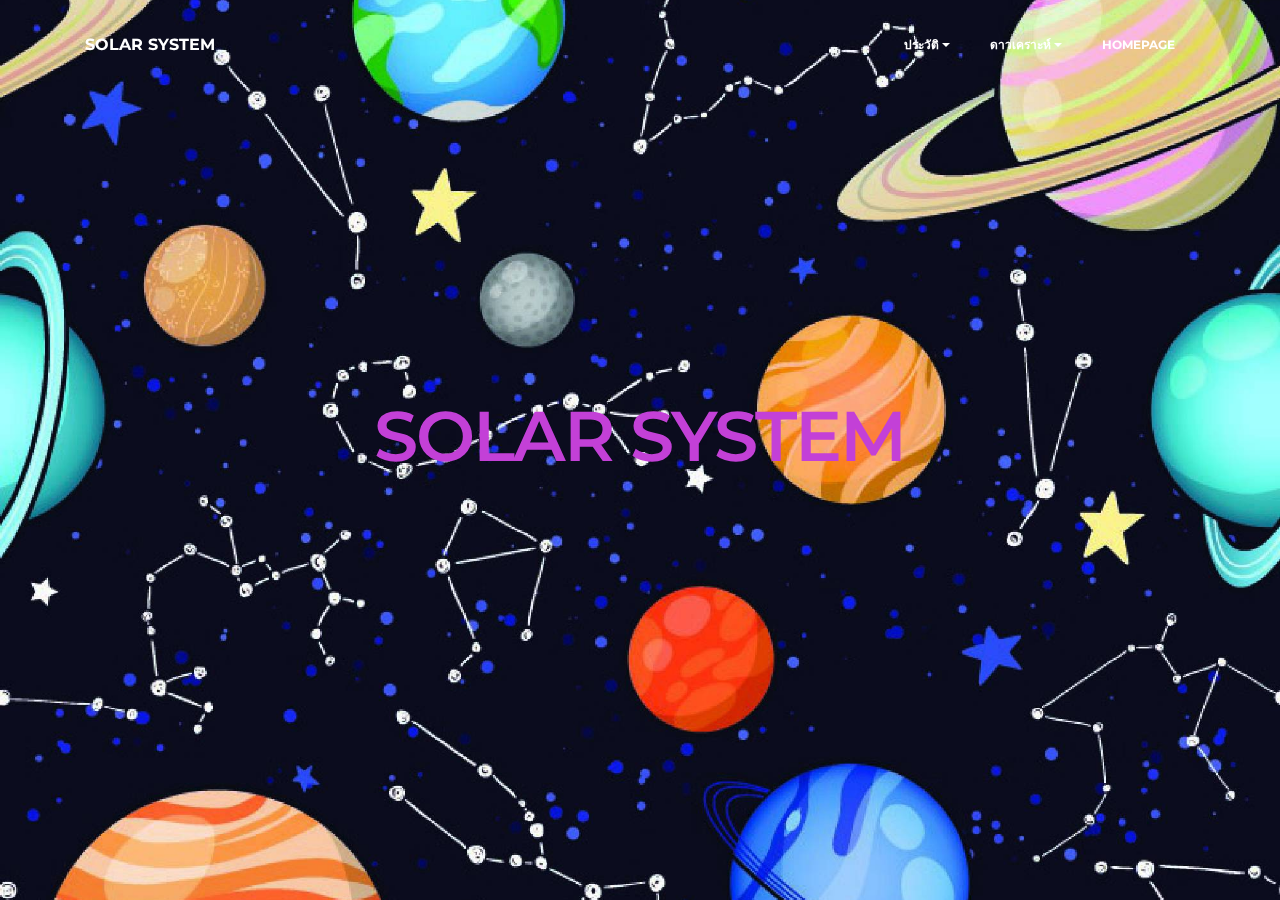
<file: index.html>
<!DOCTYPE html>
<html>
<head>
  <!-- Site made with Mobirise Website Builder v3.12.1, https://mobirise.com -->
  <meta charset="UTF-8">
  <meta http-equiv="X-UA-Compatible" content="IE=edge">
  <meta name="generator" content="Mobirise v3.12.1, mobirise.com">
  <meta name="viewport" content="width=device-width, initial-scale=1">
  <link rel="shortcut icon" href="assets/images/1-128x128.jpg" type="image/x-icon">
  <meta name="description" content="">
  <title>ระบบสุริยะ</title>
  <link rel="stylesheet" href="https://fonts.googleapis.com/css?family=Lora:400,700,400italic,700italic&amp;subset=latin">
  <link rel="stylesheet" href="https://fonts.googleapis.com/css?family=Montserrat:400,700">
  <link rel="stylesheet" href="https://fonts.googleapis.com/css?family=Raleway:100,100i,200,200i,300,300i,400,400i,500,500i,600,600i,700,700i,800,800i,900,900i">
  <link rel="stylesheet" href="assets/bootstrap-material-design-font/css/material.css">
  <link rel="stylesheet" href="assets/tether/tether.min.css">
  <link rel="stylesheet" href="assets/bootstrap/css/bootstrap.min.css">
  <link rel="stylesheet" href="assets/dropdown/css/style.css">
  <link rel="stylesheet" href="assets/animate.css/animate.min.css">
  <link rel="stylesheet" href="assets/theme/css/style.css">
  <link rel="stylesheet" href="assets/mobirise/css/mbr-additional.css" type="text/css">
  
  
  
</head>
<body>
<section id="menu-0">

    <nav class="navbar navbar-dropdown bg-color transparent navbar-fixed-top">
        <div class="container">

            <div class="mbr-table">
                <div class="mbr-table-cell">

                    <div class="navbar-brand">
                        
                        <a class="navbar-caption" href="index.html">SOLAR SYSTEM</a>
                    </div>

                </div>
                <div class="mbr-table-cell">

                    <button class="navbar-toggler pull-xs-right hidden-md-up" type="button" data-toggle="collapse" data-target="#exCollapsingNavbar">
                        <div class="hamburger-icon"></div>
                    </button>

                    <ul class="nav-dropdown collapse pull-xs-right nav navbar-nav navbar-toggleable-sm" id="exCollapsingNavbar"><li class="nav-item dropdown"><a class="nav-link link dropdown-toggle" href="https://mobirise.com/" data-toggle="dropdown-submenu" aria-expanded="false">ประวัติ</a><div class="dropdown-menu"><a class="dropdown-item" href="page1.html">ที่มาและความสำคัญ</a><a class="dropdown-item" href="page2.html">วัตถุประสงค์</a><a class="dropdown-item" href="page3.html">ขอบเขต</a></div></li><li class="nav-item dropdown open"><a class="nav-link link dropdown-toggle" data-toggle="dropdown-submenu" href="https://mobirise.com/" aria-expanded="true">ดาวเคราะห์</a><div class="dropdown-menu"><div class="dropdown"><a class="dropdown-item dropdown-toggle" href="page4.html" data-toggle="dropdown-submenu" aria-expanded="false">ดวงอาทิตย์</a><div class="dropdown-menu dropdown-submenu"><a class="dropdown-item" href="https://www.youtube.com/watch?v=XGMBpEELcB0">วิดีโอ</a></div></div><div class="dropdown"><a class="dropdown-item dropdown-toggle" href="page5.html" data-toggle="dropdown-submenu" aria-expanded="false">ดาวพุธ</a><div class="dropdown-menu dropdown-submenu"><a class="dropdown-item" href="#">วิดีโอ</a></div></div><div class="dropdown open"><a class="dropdown-item dropdown-toggle" data-toggle="dropdown-submenu" href="page6.html" aria-expanded="true">ดาวศุกร์</a><div class="dropdown-menu dropdown-submenu"><a class="dropdown-item" href="https://mobirise.com/">วิดีโอ</a></div></div><div class="dropdown"><a class="dropdown-item dropdown-toggle" href="page7.html" data-toggle="dropdown-submenu" aria-expanded="false">โลก</a><div class="dropdown-menu dropdown-submenu"><a class="dropdown-item" href="#">วิดีโอ</a></div></div><div class="dropdown"><a class="dropdown-item dropdown-toggle" href="page8.html" data-toggle="dropdown-submenu" aria-expanded="false">ดาวอังคาร</a><div class="dropdown-menu dropdown-submenu"><a class="dropdown-item" href="#">วิดีโอ</a></div></div><div class="dropdown"><a class="dropdown-item dropdown-toggle" href="page9.html" data-toggle="dropdown-submenu" aria-expanded="false">ดาวพฤหัสบดี</a><div class="dropdown-menu dropdown-submenu"><a class="dropdown-item" href="#">วิดีโอ</a></div></div><div class="dropdown"><a class="dropdown-item dropdown-toggle" href="page10.html" data-toggle="dropdown-submenu" aria-expanded="false">ดาวเสาร์</a><div class="dropdown-menu dropdown-submenu"><a class="dropdown-item" href="#">วิดีโอ</a></div></div><div class="dropdown"><a class="dropdown-item dropdown-toggle" href="page11.html" data-toggle="dropdown-submenu" aria-expanded="false">ดาวยูเรนัส</a><div class="dropdown-menu dropdown-submenu"><a class="dropdown-item" href="#">วิดีโอ</a></div></div><div class="dropdown"><a class="dropdown-item dropdown-toggle" href="page12.html" data-toggle="dropdown-submenu" aria-expanded="false">ดาวเนปจูน</a><div class="dropdown-menu dropdown-submenu"><a class="dropdown-item" href="#">วิดีโอ</a></div></div></div></li><li class="nav-item"><a class="nav-link link" href="index.html" aria-expanded="false">HOMEPAGE</a></li></ul>
                    <button hidden="" class="navbar-toggler navbar-close" type="button" data-toggle="collapse" data-target="#exCollapsingNavbar">
                        <div class="close-icon"></div>
                    </button>

                </div>
            </div>

        </div>
    </nav>

</section>

<section class="engine"><a rel="external" href="https://mobirise.com">Mobirise Web Site Builder</a></section><section class="mbr-section mbr-section-hero mbr-section-full mbr-parallax-background mbr-after-navbar" id="header1-1" style="background-image: url(assets/images/2-2000x2000.jpg);">

    

    <div class="mbr-table-cell">

        <div class="container">
            <div class="row">
                <div class="mbr-section col-md-10 col-md-offset-1 text-xs-center">

                    <h1 class="mbr-section-title display-1">SOLAR SYSTEM</h1>
                    
                    
                </div>
            </div>
        </div>
    </div>

    

</section>


  <script src="assets/web/assets/jquery/jquery.min.js"></script>
  <script src="assets/tether/tether.min.js"></script>
  <script src="assets/bootstrap/js/bootstrap.min.js"></script>
  <script src="assets/smooth-scroll/smooth-scroll.js"></script>
  <script src="assets/dropdown/js/script.min.js"></script>
  <script src="assets/touch-swipe/jquery.touch-swipe.min.js"></script>
  <script src="assets/viewport-checker/jquery.viewportchecker.js"></script>
  <script src="assets/jarallax/jarallax.js"></script>
  <script src="assets/theme/js/script.js"></script>
  
  
  <input name="animation" type="hidden">
  </body>
</html>
</file>
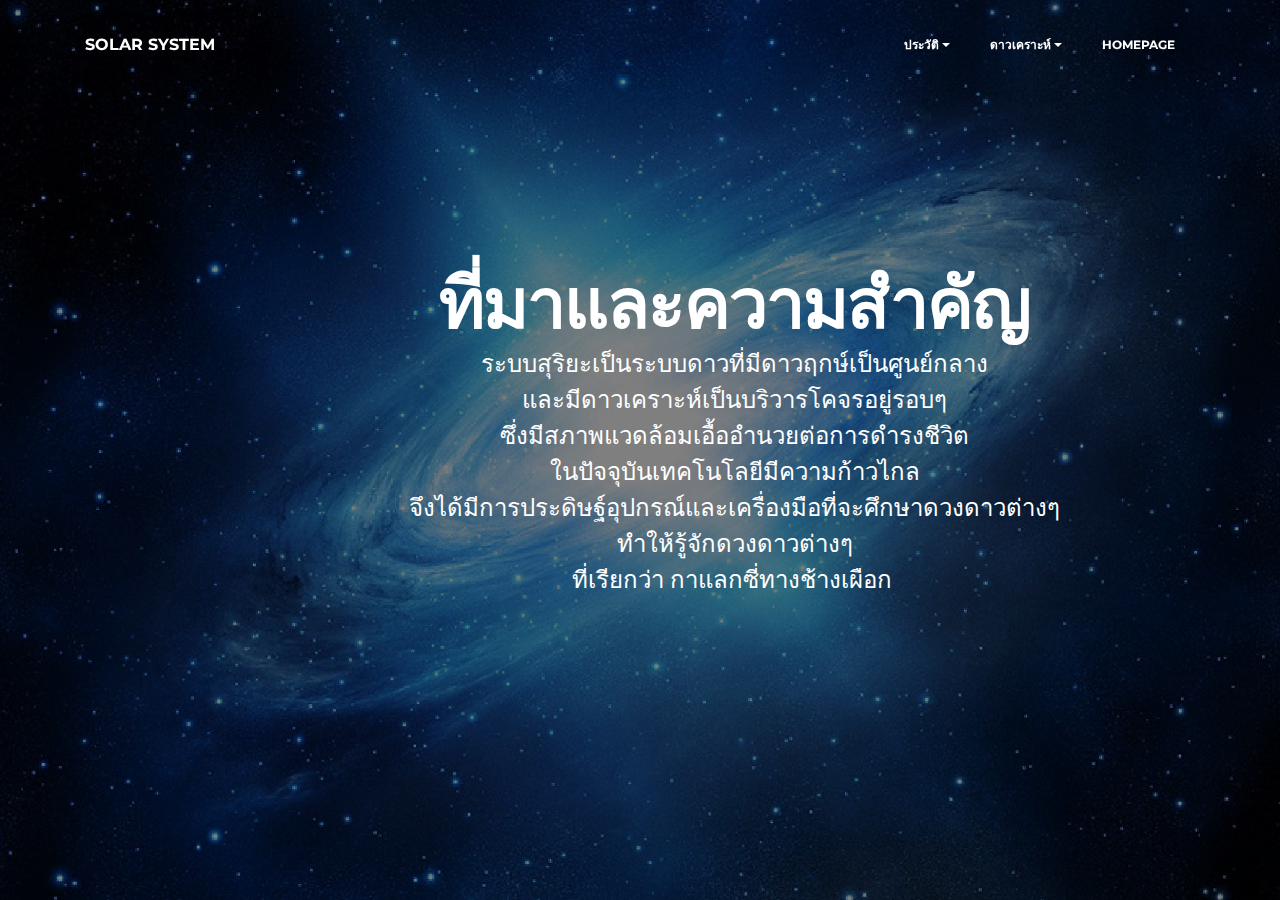
<file: page1.html>
<!DOCTYPE html>
<html>
<head>
  <!-- Site made with Mobirise Website Builder v3.12.1, https://mobirise.com -->
  <meta charset="UTF-8">
  <meta http-equiv="X-UA-Compatible" content="IE=edge">
  <meta name="generator" content="Mobirise v3.12.1, mobirise.com">
  <meta name="viewport" content="width=device-width, initial-scale=1">
  <link rel="shortcut icon" href="assets/images/1-128x128.jpg" type="image/x-icon">
  <meta name="description" content="">
  <title>ที่มาและความสำคัญ</title>
  <link rel="stylesheet" href="https://fonts.googleapis.com/css?family=Lora:400,700,400italic,700italic&amp;subset=latin">
  <link rel="stylesheet" href="https://fonts.googleapis.com/css?family=Montserrat:400,700">
  <link rel="stylesheet" href="https://fonts.googleapis.com/css?family=Raleway:100,100i,200,200i,300,300i,400,400i,500,500i,600,600i,700,700i,800,800i,900,900i">
  <link rel="stylesheet" href="assets/bootstrap-material-design-font/css/material.css">
  <link rel="stylesheet" href="assets/tether/tether.min.css">
  <link rel="stylesheet" href="assets/bootstrap/css/bootstrap.min.css">
  <link rel="stylesheet" href="assets/dropdown/css/style.css">
  <link rel="stylesheet" href="assets/animate.css/animate.min.css">
  <link rel="stylesheet" href="assets/theme/css/style.css">
  <link rel="stylesheet" href="assets/mobirise/css/mbr-additional.css" type="text/css">
  
  
  
</head>
<body>
<section id="menu-a">

    <nav class="navbar navbar-dropdown bg-color transparent navbar-fixed-top">
        <div class="container">

            <div class="mbr-table">
                <div class="mbr-table-cell">

                    <div class="navbar-brand">
                        
                        <a class="navbar-caption" href="index.html">SOLAR SYSTEM</a>
                    </div>

                </div>
                <div class="mbr-table-cell">

                    <button class="navbar-toggler pull-xs-right hidden-md-up" type="button" data-toggle="collapse" data-target="#exCollapsingNavbar">
                        <div class="hamburger-icon"></div>
                    </button>

                    <ul class="nav-dropdown collapse pull-xs-right nav navbar-nav navbar-toggleable-sm" id="exCollapsingNavbar"><li class="nav-item dropdown"><a class="nav-link link dropdown-toggle" href="https://mobirise.com/" data-toggle="dropdown-submenu" aria-expanded="false">ประวัติ</a><div class="dropdown-menu"><a class="dropdown-item" href="page1.html">ที่มาและความสำคัญ</a><a class="dropdown-item" href="page2.html">วัตถุประสงค์</a><a class="dropdown-item" href="page3.html">ขอบเขต</a></div></li><li class="nav-item dropdown open"><a class="nav-link link dropdown-toggle" data-toggle="dropdown-submenu" href="https://mobirise.com/" aria-expanded="true">ดาวเคราะห์</a><div class="dropdown-menu"><div class="dropdown"><a class="dropdown-item dropdown-toggle" href="page4.html" data-toggle="dropdown-submenu" aria-expanded="false">ดวงอาทิตย์</a><div class="dropdown-menu dropdown-submenu"><a class="dropdown-item" href="https://www.youtube.com/watch?v=XGMBpEELcB0">วิดีโอ</a></div></div><div class="dropdown"><a class="dropdown-item dropdown-toggle" href="page5.html" data-toggle="dropdown-submenu" aria-expanded="false">ดาวพุธ</a><div class="dropdown-menu dropdown-submenu"><a class="dropdown-item" href="#">วิดีโอ</a></div></div><div class="dropdown open"><a class="dropdown-item dropdown-toggle" data-toggle="dropdown-submenu" href="page6.html" aria-expanded="true">ดาวศุกร์</a><div class="dropdown-menu dropdown-submenu"><a class="dropdown-item" href="https://mobirise.com/">วิดีโอ</a></div></div><div class="dropdown"><a class="dropdown-item dropdown-toggle" href="page7.html" data-toggle="dropdown-submenu" aria-expanded="false">โลก</a><div class="dropdown-menu dropdown-submenu"><a class="dropdown-item" href="#">วิดีโอ</a></div></div><div class="dropdown"><a class="dropdown-item dropdown-toggle" href="page8.html" data-toggle="dropdown-submenu" aria-expanded="false">ดาวอังคาร</a><div class="dropdown-menu dropdown-submenu"><a class="dropdown-item" href="#">วิดีโอ</a></div></div><div class="dropdown"><a class="dropdown-item dropdown-toggle" href="page9.html" data-toggle="dropdown-submenu" aria-expanded="false">ดาวพฤหัสบดี</a><div class="dropdown-menu dropdown-submenu"><a class="dropdown-item" href="#">วิดีโอ</a></div></div><div class="dropdown"><a class="dropdown-item dropdown-toggle" href="page10.html" data-toggle="dropdown-submenu" aria-expanded="false">ดาวเสาร์</a><div class="dropdown-menu dropdown-submenu"><a class="dropdown-item" href="#">วิดีโอ</a></div></div><div class="dropdown"><a class="dropdown-item dropdown-toggle" href="page11.html" data-toggle="dropdown-submenu" aria-expanded="false">ดาวยูเรนัส</a><div class="dropdown-menu dropdown-submenu"><a class="dropdown-item" href="#">วิดีโอ</a></div></div><div class="dropdown"><a class="dropdown-item dropdown-toggle" href="page12.html" data-toggle="dropdown-submenu" aria-expanded="false">ดาวเนปจูน</a><div class="dropdown-menu dropdown-submenu"><a class="dropdown-item" href="#">วิดีโอ</a></div></div></div></li><li class="nav-item"><a class="nav-link link" href="index.html" aria-expanded="false">HOMEPAGE</a></li></ul>
                    <button hidden="" class="navbar-toggler navbar-close" type="button" data-toggle="collapse" data-target="#exCollapsingNavbar">
                        <div class="close-icon"></div>
                    </button>

                </div>
            </div>

        </div>
    </nav>

</section>

<section class="engine"><a rel="external" href="https://mobirise.com">https://mobirise.com/</a></section><section class="mbr-section mbr-section-hero mbr-section-full mbr-after-navbar" id="header4-b" style="background-image: url(assets/images/4-2000x1498.jpg);">

    <div class="mbr-overlay" style="opacity: 0.5; background-color: rgb(0, 0, 0);"></div>

    <div class="mbr-table-cell">

        <div class="container">
            <div class="row">
                <div class="mbr-section col-md-10 col-md-offset-2 text-xs-right">

                    <h1 class="mbr-section-title display-1">ที่มาและความสำคัญ</h1>
                    <p class="mbr-section-lead lead"><span style="font-style: normal;">ระบบสุริยะเป็นระบบดาวที่มีดาวฤกษ์เป็นศูนย์กลาง<br>และมีดาวเคราะห์เป็นบริวารโคจรอยู่รอบๆ  <br>ซึ่งมีสภาพแวดล้อมเอื้ออำนวยต่อการดำรงชีวิต <br>ในปัจจุบันเทคโนโลยีมีความก้าวไกล <br>จึงได้มีการประดิษฐ์อุปกรณ์และเครื่องมือที่จะศึกษาดวงดาวต่างๆ <br>ทำให้รู้จักดวงดาวต่างๆ <br>ที่เรียกว่า กาแลกซี่ทางช้างเผือก&nbsp;</span><br></p>
                    
                </div>
            </div>
        </div>
    </div>

    

</section>


  <script src="assets/web/assets/jquery/jquery.min.js"></script>
  <script src="assets/tether/tether.min.js"></script>
  <script src="assets/bootstrap/js/bootstrap.min.js"></script>
  <script src="assets/smooth-scroll/smooth-scroll.js"></script>
  <script src="assets/dropdown/js/script.min.js"></script>
  <script src="assets/touch-swipe/jquery.touch-swipe.min.js"></script>
  <script src="assets/viewport-checker/jquery.viewportchecker.js"></script>
  <script src="assets/theme/js/script.js"></script>
  
  
  <input name="animation" type="hidden">
  </body>
</html>
</file>
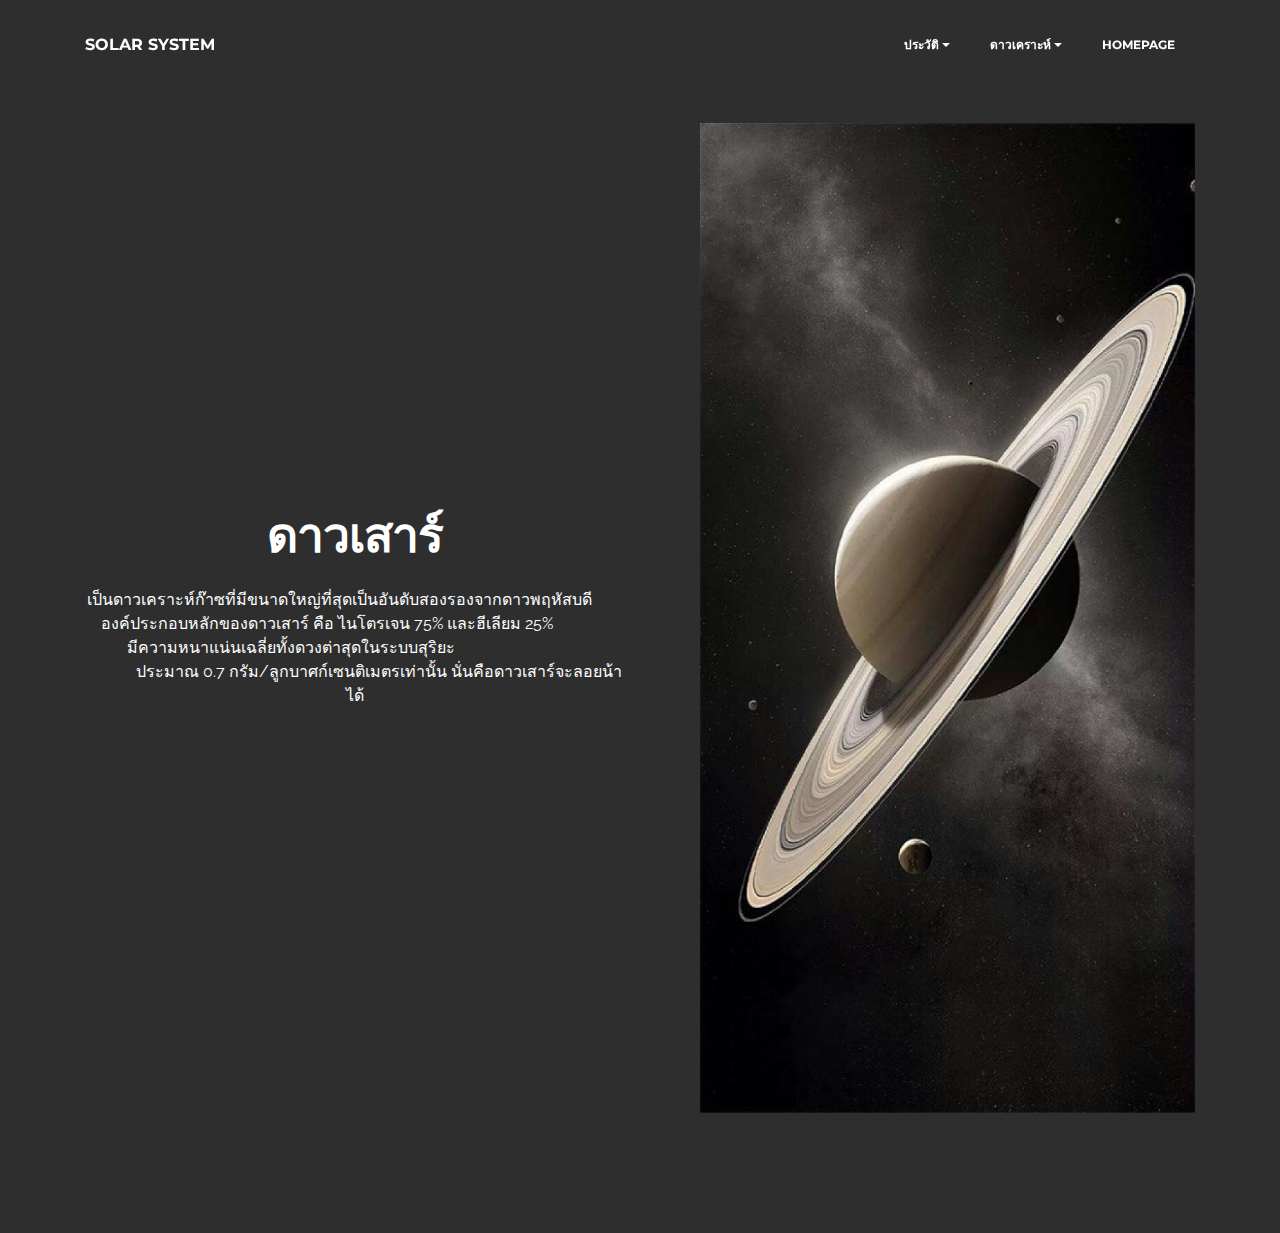
<file: page10.html>
<!DOCTYPE html>
<html>
<head>
  <!-- Site made with Mobirise Website Builder v3.12.1, https://mobirise.com -->
  <meta charset="UTF-8">
  <meta http-equiv="X-UA-Compatible" content="IE=edge">
  <meta name="generator" content="Mobirise v3.12.1, mobirise.com">
  <meta name="viewport" content="width=device-width, initial-scale=1">
  <link rel="shortcut icon" href="assets/images/1-128x128.jpg" type="image/x-icon">
  <meta name="description" content="">
  <title>ดาวเสาร์</title>
  <link rel="stylesheet" href="https://fonts.googleapis.com/css?family=Lora:400,700,400italic,700italic&amp;subset=latin">
  <link rel="stylesheet" href="https://fonts.googleapis.com/css?family=Montserrat:400,700">
  <link rel="stylesheet" href="https://fonts.googleapis.com/css?family=Raleway:100,100i,200,200i,300,300i,400,400i,500,500i,600,600i,700,700i,800,800i,900,900i">
  <link rel="stylesheet" href="assets/bootstrap-material-design-font/css/material.css">
  <link rel="stylesheet" href="assets/tether/tether.min.css">
  <link rel="stylesheet" href="assets/bootstrap/css/bootstrap.min.css">
  <link rel="stylesheet" href="assets/dropdown/css/style.css">
  <link rel="stylesheet" href="assets/animate.css/animate.min.css">
  <link rel="stylesheet" href="assets/theme/css/style.css">
  <link rel="stylesheet" href="assets/mobirise/css/mbr-additional.css" type="text/css">
  
  
  
</head>
<body>
<section id="menu-12">

    <nav class="navbar navbar-dropdown bg-color transparent navbar-fixed-top">
        <div class="container">

            <div class="mbr-table">
                <div class="mbr-table-cell">

                    <div class="navbar-brand">
                        
                        <a class="navbar-caption" href="index.html">SOLAR SYSTEM</a>
                    </div>

                </div>
                <div class="mbr-table-cell">

                    <button class="navbar-toggler pull-xs-right hidden-md-up" type="button" data-toggle="collapse" data-target="#exCollapsingNavbar">
                        <div class="hamburger-icon"></div>
                    </button>

                    <ul class="nav-dropdown collapse pull-xs-right nav navbar-nav navbar-toggleable-sm" id="exCollapsingNavbar"><li class="nav-item dropdown"><a class="nav-link link dropdown-toggle" href="https://mobirise.com/" data-toggle="dropdown-submenu" aria-expanded="false">ประวัติ</a><div class="dropdown-menu"><a class="dropdown-item" href="page1.html">ที่มาและความสำคัญ</a><a class="dropdown-item" href="page2.html">วัตถุประสงค์</a><a class="dropdown-item" href="page3.html">ขอบเขต</a></div></li><li class="nav-item dropdown open"><a class="nav-link link dropdown-toggle" data-toggle="dropdown-submenu" href="https://mobirise.com/" aria-expanded="true">ดาวเคราะห์</a><div class="dropdown-menu"><div class="dropdown"><a class="dropdown-item dropdown-toggle" href="page4.html" data-toggle="dropdown-submenu" aria-expanded="false">ดวงอาทิตย์</a><div class="dropdown-menu dropdown-submenu"><a class="dropdown-item" href="https://www.youtube.com/watch?v=XGMBpEELcB0">วิดีโอ</a></div></div><div class="dropdown"><a class="dropdown-item dropdown-toggle" href="page5.html" data-toggle="dropdown-submenu" aria-expanded="false">ดาวพุธ</a><div class="dropdown-menu dropdown-submenu"><a class="dropdown-item" href="#">วิดีโอ</a></div></div><div class="dropdown open"><a class="dropdown-item dropdown-toggle" data-toggle="dropdown-submenu" href="page6.html" aria-expanded="true">ดาวศุกร์</a><div class="dropdown-menu dropdown-submenu"><a class="dropdown-item" href="https://mobirise.com/">วิดีโอ</a></div></div><div class="dropdown"><a class="dropdown-item dropdown-toggle" href="page7.html" data-toggle="dropdown-submenu" aria-expanded="false">โลก</a><div class="dropdown-menu dropdown-submenu"><a class="dropdown-item" href="#">วิดีโอ</a></div></div><div class="dropdown"><a class="dropdown-item dropdown-toggle" href="page8.html" data-toggle="dropdown-submenu" aria-expanded="false">ดาวอังคาร</a><div class="dropdown-menu dropdown-submenu"><a class="dropdown-item" href="#">วิดีโอ</a></div></div><div class="dropdown"><a class="dropdown-item dropdown-toggle" href="page9.html" data-toggle="dropdown-submenu" aria-expanded="false">ดาวพฤหัสบดี</a><div class="dropdown-menu dropdown-submenu"><a class="dropdown-item" href="#">วิดีโอ</a></div></div><div class="dropdown"><a class="dropdown-item dropdown-toggle" href="page10.html" data-toggle="dropdown-submenu" aria-expanded="false">ดาวเสาร์</a><div class="dropdown-menu dropdown-submenu"><a class="dropdown-item" href="#">วิดีโอ</a></div></div><div class="dropdown"><a class="dropdown-item dropdown-toggle" href="page11.html" data-toggle="dropdown-submenu" aria-expanded="false">ดาวยูเรนัส</a><div class="dropdown-menu dropdown-submenu"><a class="dropdown-item" href="#">วิดีโอ</a></div></div><div class="dropdown"><a class="dropdown-item dropdown-toggle" href="page12.html" data-toggle="dropdown-submenu" aria-expanded="false">ดาวเนปจูน</a><div class="dropdown-menu dropdown-submenu"><a class="dropdown-item" href="#">วิดีโอ</a></div></div></div></li><li class="nav-item"><a class="nav-link link" href="index.html" aria-expanded="false">HOMEPAGE</a></li></ul>
                    <button hidden="" class="navbar-toggler navbar-close" type="button" data-toggle="collapse" data-target="#exCollapsingNavbar">
                        <div class="close-icon"></div>
                    </button>

                </div>
            </div>

        </div>
    </nav>

</section>

<section class="engine"><a rel="external" href="https://mobirise.com">mobirise.com</a></section><section class="mbr-section mbr-section-hero mbr-section-full header2 mbr-after-navbar" id="header2-13" style="background-color: rgb(46, 46, 46);">

    

    <div class="mbr-table mbr-table-full">
        <div class="mbr-table-cell">

            <div class="container">
                <div class="mbr-section row">
                    <div class="mbr-table-md-up">
                        
                        
                        

                        <div class="mbr-table-cell col-md-5 content-size text-xs-center text-md-right">

                            <h3 class="mbr-section-title display-2">ดาวเสาร์</h3>

                            <div class="mbr-section-text">
                                <p>เป็นดาวเคราะห์ก๊าซที่มีขนาดใหญ่ที่สุดเป็นอันดับสองรองจากดาวพฤหัสบดี &nbsp; &nbsp; &nbsp; &nbsp; &nbsp; &nbsp; องค์ประกอบหลักของดาวเสาร์ คือ ไนโตรเจน 75% และฮีเลียม 25% &nbsp; &nbsp; &nbsp; &nbsp; &nbsp; &nbsp; &nbsp; &nbsp; &nbsp; &nbsp; &nbsp; &nbsp; &nbsp; &nbsp; มีความหนาแน่นเฉลี่ยทั้งดวงต่าสุดในระบบสุริยะ &nbsp; &nbsp; &nbsp; &nbsp; &nbsp; &nbsp; &nbsp; &nbsp; &nbsp; &nbsp; &nbsp; &nbsp; &nbsp; &nbsp; &nbsp; &nbsp; &nbsp; &nbsp; &nbsp; &nbsp; &nbsp; &nbsp; &nbsp; &nbsp; &nbsp; &nbsp; &nbsp; ประมาณ 0.7 กรัม/ลูกบาศก์เซนติเมตรเท่านั้น นั่นคือดาวเสาร์จะลอยน้าได้</p>
                            </div>

                            

                        </div>
                        <div class="mbr-table-cell mbr-valign-top mbr-left-padding-md-up col-md-7 image-size" style="width: 50%;">
                            <div class="mbr-figure"><img src="assets/images/5-1400x2800.jpg"></div>
                        </div>

                    </div>
                </div>
            </div>

        </div>
    </div>

    

</section>


  <script src="assets/web/assets/jquery/jquery.min.js"></script>
  <script src="assets/tether/tether.min.js"></script>
  <script src="assets/bootstrap/js/bootstrap.min.js"></script>
  <script src="assets/smooth-scroll/smooth-scroll.js"></script>
  <script src="assets/dropdown/js/script.min.js"></script>
  <script src="assets/touch-swipe/jquery.touch-swipe.min.js"></script>
  <script src="assets/viewport-checker/jquery.viewportchecker.js"></script>
  <script src="assets/theme/js/script.js"></script>
  
  
  <input name="animation" type="hidden">
  </body>
</html>
</file>
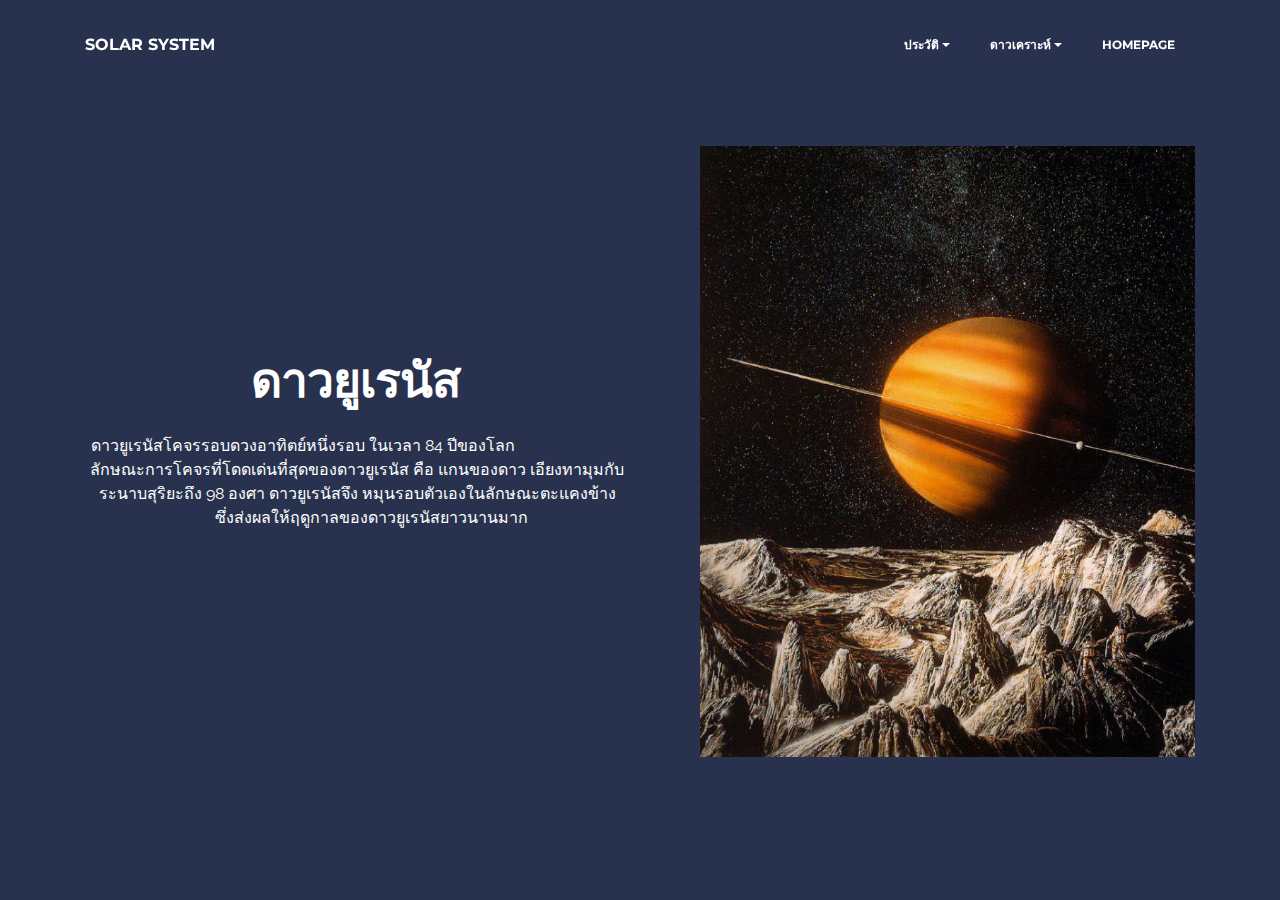
<file: page11.html>
<!DOCTYPE html>
<html>
<head>
  <!-- Site made with Mobirise Website Builder v3.12.1, https://mobirise.com -->
  <meta charset="UTF-8">
  <meta http-equiv="X-UA-Compatible" content="IE=edge">
  <meta name="generator" content="Mobirise v3.12.1, mobirise.com">
  <meta name="viewport" content="width=device-width, initial-scale=1">
  <link rel="shortcut icon" href="assets/images/1-128x128.jpg" type="image/x-icon">
  <meta name="description" content="">
  <title>ดาวยูเรนัส</title>
  <link rel="stylesheet" href="https://fonts.googleapis.com/css?family=Lora:400,700,400italic,700italic&amp;subset=latin">
  <link rel="stylesheet" href="https://fonts.googleapis.com/css?family=Montserrat:400,700">
  <link rel="stylesheet" href="https://fonts.googleapis.com/css?family=Raleway:100,100i,200,200i,300,300i,400,400i,500,500i,600,600i,700,700i,800,800i,900,900i">
  <link rel="stylesheet" href="assets/bootstrap-material-design-font/css/material.css">
  <link rel="stylesheet" href="assets/tether/tether.min.css">
  <link rel="stylesheet" href="assets/bootstrap/css/bootstrap.min.css">
  <link rel="stylesheet" href="assets/dropdown/css/style.css">
  <link rel="stylesheet" href="assets/animate.css/animate.min.css">
  <link rel="stylesheet" href="assets/theme/css/style.css">
  <link rel="stylesheet" href="assets/mobirise/css/mbr-additional.css" type="text/css">
  
  
  
</head>
<body>
<section id="menu-14">

    <nav class="navbar navbar-dropdown bg-color transparent navbar-fixed-top">
        <div class="container">

            <div class="mbr-table">
                <div class="mbr-table-cell">

                    <div class="navbar-brand">
                        
                        <a class="navbar-caption" href="index.html">SOLAR SYSTEM</a>
                    </div>

                </div>
                <div class="mbr-table-cell">

                    <button class="navbar-toggler pull-xs-right hidden-md-up" type="button" data-toggle="collapse" data-target="#exCollapsingNavbar">
                        <div class="hamburger-icon"></div>
                    </button>

                    <ul class="nav-dropdown collapse pull-xs-right nav navbar-nav navbar-toggleable-sm" id="exCollapsingNavbar"><li class="nav-item dropdown"><a class="nav-link link dropdown-toggle" href="https://mobirise.com/" data-toggle="dropdown-submenu" aria-expanded="false">ประวัติ</a><div class="dropdown-menu"><a class="dropdown-item" href="page1.html">ที่มาและความสำคัญ</a><a class="dropdown-item" href="page2.html">วัตถุประสงค์</a><a class="dropdown-item" href="page3.html">ขอบเขต</a></div></li><li class="nav-item dropdown open"><a class="nav-link link dropdown-toggle" data-toggle="dropdown-submenu" href="https://mobirise.com/" aria-expanded="true">ดาวเคราะห์</a><div class="dropdown-menu"><div class="dropdown"><a class="dropdown-item dropdown-toggle" href="page4.html" data-toggle="dropdown-submenu" aria-expanded="false">ดวงอาทิตย์</a><div class="dropdown-menu dropdown-submenu"><a class="dropdown-item" href="https://www.youtube.com/watch?v=XGMBpEELcB0">วิดีโอ</a></div></div><div class="dropdown"><a class="dropdown-item dropdown-toggle" href="page5.html" data-toggle="dropdown-submenu" aria-expanded="false">ดาวพุธ</a><div class="dropdown-menu dropdown-submenu"><a class="dropdown-item" href="#">วิดีโอ</a></div></div><div class="dropdown open"><a class="dropdown-item dropdown-toggle" data-toggle="dropdown-submenu" href="page6.html" aria-expanded="true">ดาวศุกร์</a><div class="dropdown-menu dropdown-submenu"><a class="dropdown-item" href="https://mobirise.com/">วิดีโอ</a></div></div><div class="dropdown"><a class="dropdown-item dropdown-toggle" href="page7.html" data-toggle="dropdown-submenu" aria-expanded="false">โลก</a><div class="dropdown-menu dropdown-submenu"><a class="dropdown-item" href="#">วิดีโอ</a></div></div><div class="dropdown"><a class="dropdown-item dropdown-toggle" href="page8.html" data-toggle="dropdown-submenu" aria-expanded="false">ดาวอังคาร</a><div class="dropdown-menu dropdown-submenu"><a class="dropdown-item" href="#">วิดีโอ</a></div></div><div class="dropdown"><a class="dropdown-item dropdown-toggle" href="page9.html" data-toggle="dropdown-submenu" aria-expanded="false">ดาวพฤหัสบดี</a><div class="dropdown-menu dropdown-submenu"><a class="dropdown-item" href="#">วิดีโอ</a></div></div><div class="dropdown"><a class="dropdown-item dropdown-toggle" href="page10.html" data-toggle="dropdown-submenu" aria-expanded="false">ดาวเสาร์</a><div class="dropdown-menu dropdown-submenu"><a class="dropdown-item" href="#">วิดีโอ</a></div></div><div class="dropdown"><a class="dropdown-item dropdown-toggle" href="page11.html" data-toggle="dropdown-submenu" aria-expanded="false">ดาวยูเรนัส</a><div class="dropdown-menu dropdown-submenu"><a class="dropdown-item" href="#">วิดีโอ</a></div></div><div class="dropdown"><a class="dropdown-item dropdown-toggle" href="page12.html" data-toggle="dropdown-submenu" aria-expanded="false">ดาวเนปจูน</a><div class="dropdown-menu dropdown-submenu"><a class="dropdown-item" href="#">วิดีโอ</a></div></div></div></li><li class="nav-item"><a class="nav-link link" href="index.html" aria-expanded="false">HOMEPAGE</a></li></ul>
                    <button hidden="" class="navbar-toggler navbar-close" type="button" data-toggle="collapse" data-target="#exCollapsingNavbar">
                        <div class="close-icon"></div>
                    </button>

                </div>
            </div>

        </div>
    </nav>

</section>

<section class="engine"><a rel="external" href="https://mobirise.com">Web Builder</a></section><section class="mbr-section mbr-section-hero mbr-section-full header2 mbr-after-navbar" id="header2-15" style="background-color: rgb(40, 50, 78);">

    

    <div class="mbr-table mbr-table-full">
        <div class="mbr-table-cell">

            <div class="container">
                <div class="mbr-section row">
                    <div class="mbr-table-md-up">
                        
                        
                        

                        <div class="mbr-table-cell col-md-5 content-size text-xs-center text-md-right">

                            <h3 class="mbr-section-title display-2">ดาวยูเรนัส</h3>

                            <div class="mbr-section-text">
                                <p>ดาวยูเรนัสโคจรรอบดวงอาทิตย์หนึ่งรอบ ในเวลา 84 ปีของโลก &nbsp; &nbsp; &nbsp; &nbsp; &nbsp; &nbsp; &nbsp; &nbsp; &nbsp; &nbsp; &nbsp; &nbsp; &nbsp; &nbsp;ลักษณะการโคจรที่โดดเด่นที่สุดของดาวยูเรนัส คือ แกนของดาว เอียงทามุมกับ &nbsp; &nbsp;ระนาบสุริยะถึง 98 องศา ดาวยูเรนัสจึง หมุนรอบตัวเองในลักษณะตะแคงข้าง &nbsp; &nbsp; &nbsp; &nbsp; &nbsp; &nbsp;ซึ่งส่งผลให้ฤดูกาลของดาวยูเรนัสยาวนานมาก&nbsp;</p>
                            </div>

                            

                        </div>
                        <div class="mbr-table-cell mbr-valign-top mbr-left-padding-md-up col-md-7 image-size" style="width: 50%;">
                            <div class="mbr-figure"><img src="assets/images/2-1400x1730.jpg"></div>
                        </div>

                    </div>
                </div>
            </div>

        </div>
    </div>

    

</section>


  <script src="assets/web/assets/jquery/jquery.min.js"></script>
  <script src="assets/tether/tether.min.js"></script>
  <script src="assets/bootstrap/js/bootstrap.min.js"></script>
  <script src="assets/smooth-scroll/smooth-scroll.js"></script>
  <script src="assets/dropdown/js/script.min.js"></script>
  <script src="assets/touch-swipe/jquery.touch-swipe.min.js"></script>
  <script src="assets/viewport-checker/jquery.viewportchecker.js"></script>
  <script src="assets/theme/js/script.js"></script>
  
  
  <input name="animation" type="hidden">
  </body>
</html>
</file>
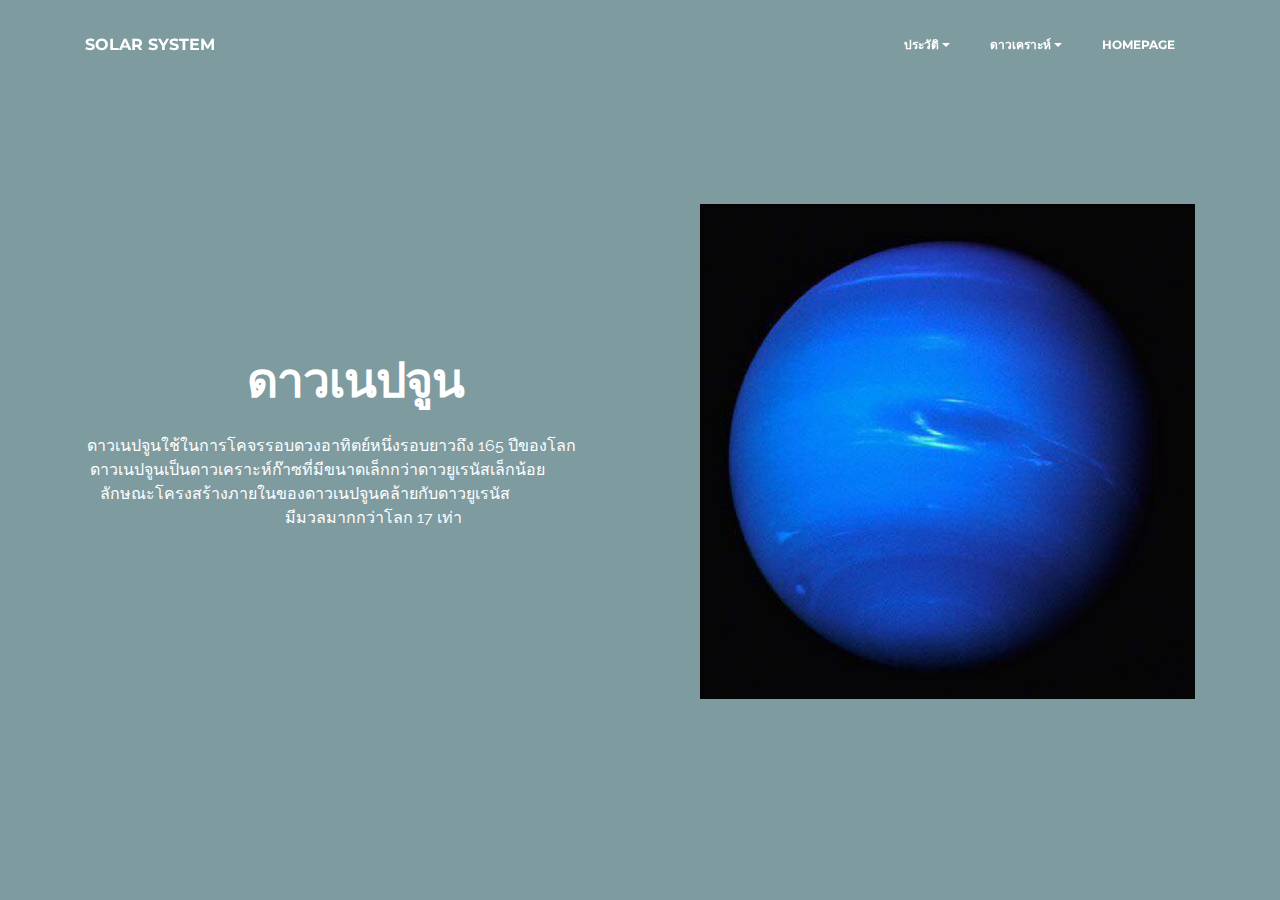
<file: page12.html>
<!DOCTYPE html>
<html>
<head>
  <!-- Site made with Mobirise Website Builder v3.12.1, https://mobirise.com -->
  <meta charset="UTF-8">
  <meta http-equiv="X-UA-Compatible" content="IE=edge">
  <meta name="generator" content="Mobirise v3.12.1, mobirise.com">
  <meta name="viewport" content="width=device-width, initial-scale=1">
  <link rel="shortcut icon" href="assets/images/1-128x128.jpg" type="image/x-icon">
  <meta name="description" content="">
  <title>ดาวเนปจูน</title>
  <link rel="stylesheet" href="https://fonts.googleapis.com/css?family=Lora:400,700,400italic,700italic&amp;subset=latin">
  <link rel="stylesheet" href="https://fonts.googleapis.com/css?family=Montserrat:400,700">
  <link rel="stylesheet" href="https://fonts.googleapis.com/css?family=Raleway:100,100i,200,200i,300,300i,400,400i,500,500i,600,600i,700,700i,800,800i,900,900i">
  <link rel="stylesheet" href="assets/bootstrap-material-design-font/css/material.css">
  <link rel="stylesheet" href="assets/tether/tether.min.css">
  <link rel="stylesheet" href="assets/bootstrap/css/bootstrap.min.css">
  <link rel="stylesheet" href="assets/dropdown/css/style.css">
  <link rel="stylesheet" href="assets/animate.css/animate.min.css">
  <link rel="stylesheet" href="assets/theme/css/style.css">
  <link rel="stylesheet" href="assets/mobirise/css/mbr-additional.css" type="text/css">
  
  
  
</head>
<body>
<section id="menu-16">

    <nav class="navbar navbar-dropdown bg-color transparent navbar-fixed-top">
        <div class="container">

            <div class="mbr-table">
                <div class="mbr-table-cell">

                    <div class="navbar-brand">
                        
                        <a class="navbar-caption" href="index.html">SOLAR SYSTEM</a>
                    </div>

                </div>
                <div class="mbr-table-cell">

                    <button class="navbar-toggler pull-xs-right hidden-md-up" type="button" data-toggle="collapse" data-target="#exCollapsingNavbar">
                        <div class="hamburger-icon"></div>
                    </button>

                    <ul class="nav-dropdown collapse pull-xs-right nav navbar-nav navbar-toggleable-sm" id="exCollapsingNavbar"><li class="nav-item dropdown"><a class="nav-link link dropdown-toggle" href="https://mobirise.com/" data-toggle="dropdown-submenu" aria-expanded="false">ประวัติ</a><div class="dropdown-menu"><a class="dropdown-item" href="page1.html">ที่มาและความสำคัญ</a><a class="dropdown-item" href="page2.html">วัตถุประสงค์</a><a class="dropdown-item" href="page3.html">ขอบเขต</a></div></li><li class="nav-item dropdown open"><a class="nav-link link dropdown-toggle" data-toggle="dropdown-submenu" href="https://mobirise.com/" aria-expanded="true">ดาวเคราะห์</a><div class="dropdown-menu"><div class="dropdown"><a class="dropdown-item dropdown-toggle" href="page4.html" data-toggle="dropdown-submenu" aria-expanded="false">ดวงอาทิตย์</a><div class="dropdown-menu dropdown-submenu"><a class="dropdown-item" href="https://www.youtube.com/watch?v=XGMBpEELcB0">วิดีโอ</a></div></div><div class="dropdown"><a class="dropdown-item dropdown-toggle" href="page5.html" data-toggle="dropdown-submenu" aria-expanded="false">ดาวพุธ</a><div class="dropdown-menu dropdown-submenu"><a class="dropdown-item" href="#">วิดีโอ</a></div></div><div class="dropdown open"><a class="dropdown-item dropdown-toggle" data-toggle="dropdown-submenu" href="page6.html" aria-expanded="true">ดาวศุกร์</a><div class="dropdown-menu dropdown-submenu"><a class="dropdown-item" href="https://mobirise.com/">วิดีโอ</a></div></div><div class="dropdown"><a class="dropdown-item dropdown-toggle" href="page7.html" data-toggle="dropdown-submenu" aria-expanded="false">โลก</a><div class="dropdown-menu dropdown-submenu"><a class="dropdown-item" href="#">วิดีโอ</a></div></div><div class="dropdown"><a class="dropdown-item dropdown-toggle" href="page8.html" data-toggle="dropdown-submenu" aria-expanded="false">ดาวอังคาร</a><div class="dropdown-menu dropdown-submenu"><a class="dropdown-item" href="#">วิดีโอ</a></div></div><div class="dropdown"><a class="dropdown-item dropdown-toggle" href="page9.html" data-toggle="dropdown-submenu" aria-expanded="false">ดาวพฤหัสบดี</a><div class="dropdown-menu dropdown-submenu"><a class="dropdown-item" href="#">วิดีโอ</a></div></div><div class="dropdown"><a class="dropdown-item dropdown-toggle" href="page10.html" data-toggle="dropdown-submenu" aria-expanded="false">ดาวเสาร์</a><div class="dropdown-menu dropdown-submenu"><a class="dropdown-item" href="#">วิดีโอ</a></div></div><div class="dropdown"><a class="dropdown-item dropdown-toggle" href="page11.html" data-toggle="dropdown-submenu" aria-expanded="false">ดาวยูเรนัส</a><div class="dropdown-menu dropdown-submenu"><a class="dropdown-item" href="#">วิดีโอ</a></div></div><div class="dropdown"><a class="dropdown-item dropdown-toggle" href="page12.html" data-toggle="dropdown-submenu" aria-expanded="false">ดาวเนปจูน</a><div class="dropdown-menu dropdown-submenu"><a class="dropdown-item" href="#">วิดีโอ</a></div></div></div></li><li class="nav-item"><a class="nav-link link" href="index.html" aria-expanded="false">HOMEPAGE</a></li></ul>
                    <button hidden="" class="navbar-toggler navbar-close" type="button" data-toggle="collapse" data-target="#exCollapsingNavbar">
                        <div class="close-icon"></div>
                    </button>

                </div>
            </div>

        </div>
    </nav>

</section>

<section class="engine"><a rel="external" href="https://mobirise.com">Web Site Generator</a></section><section class="mbr-section mbr-section-hero mbr-section-full header2 mbr-after-navbar" id="header2-17" style="background-color: rgb(126, 155, 159);">

    

    <div class="mbr-table mbr-table-full">
        <div class="mbr-table-cell">

            <div class="container">
                <div class="mbr-section row">
                    <div class="mbr-table-md-up">
                        
                        
                        

                        <div class="mbr-table-cell col-md-5 content-size text-xs-center text-md-right">

                            <h3 class="mbr-section-title display-2">ดาวเนปจูน</h3>

                            <div class="mbr-section-text">
                                <p>ดาวเนปจูนใช้ในการโคจรรอบดวงอาทิตย์หนึ่งรอบยาวถึง 165 ปีของโลก &nbsp; &nbsp; &nbsp; &nbsp; &nbsp; &nbsp; &nbsp;ดาวเนปจูนเป็นดาวเคราะห์ก๊าซที่มีขนาดเล็กกว่าดาวยูเรนัสเล็กน้อย &nbsp; &nbsp; &nbsp; &nbsp; &nbsp; &nbsp; &nbsp; &nbsp; &nbsp; &nbsp; &nbsp; &nbsp;ลักษณะโครงสร้างภายในของดาวเนปจูนคล้ายกับดาวยูเรนัส &nbsp; &nbsp; &nbsp; &nbsp; &nbsp; &nbsp; &nbsp; &nbsp; &nbsp; &nbsp; &nbsp; &nbsp; &nbsp; &nbsp; &nbsp; &nbsp; &nbsp; &nbsp; &nbsp;มีมวลมากกว่าโลก 17 เท่า </p>
                            </div>

                            

                        </div>
                        <div class="mbr-table-cell mbr-valign-top mbr-left-padding-md-up col-md-7 image-size" style="width: 50%;">
                            <div class="mbr-figure"><img src="assets/images/3-1400x1400.jpg"></div>
                        </div>

                    </div>
                </div>
            </div>

        </div>
    </div>

    

</section>


  <script src="assets/web/assets/jquery/jquery.min.js"></script>
  <script src="assets/tether/tether.min.js"></script>
  <script src="assets/bootstrap/js/bootstrap.min.js"></script>
  <script src="assets/smooth-scroll/smooth-scroll.js"></script>
  <script src="assets/dropdown/js/script.min.js"></script>
  <script src="assets/touch-swipe/jquery.touch-swipe.min.js"></script>
  <script src="assets/viewport-checker/jquery.viewportchecker.js"></script>
  <script src="assets/theme/js/script.js"></script>
  
  
  <input name="animation" type="hidden">
  </body>
</html>
</file>
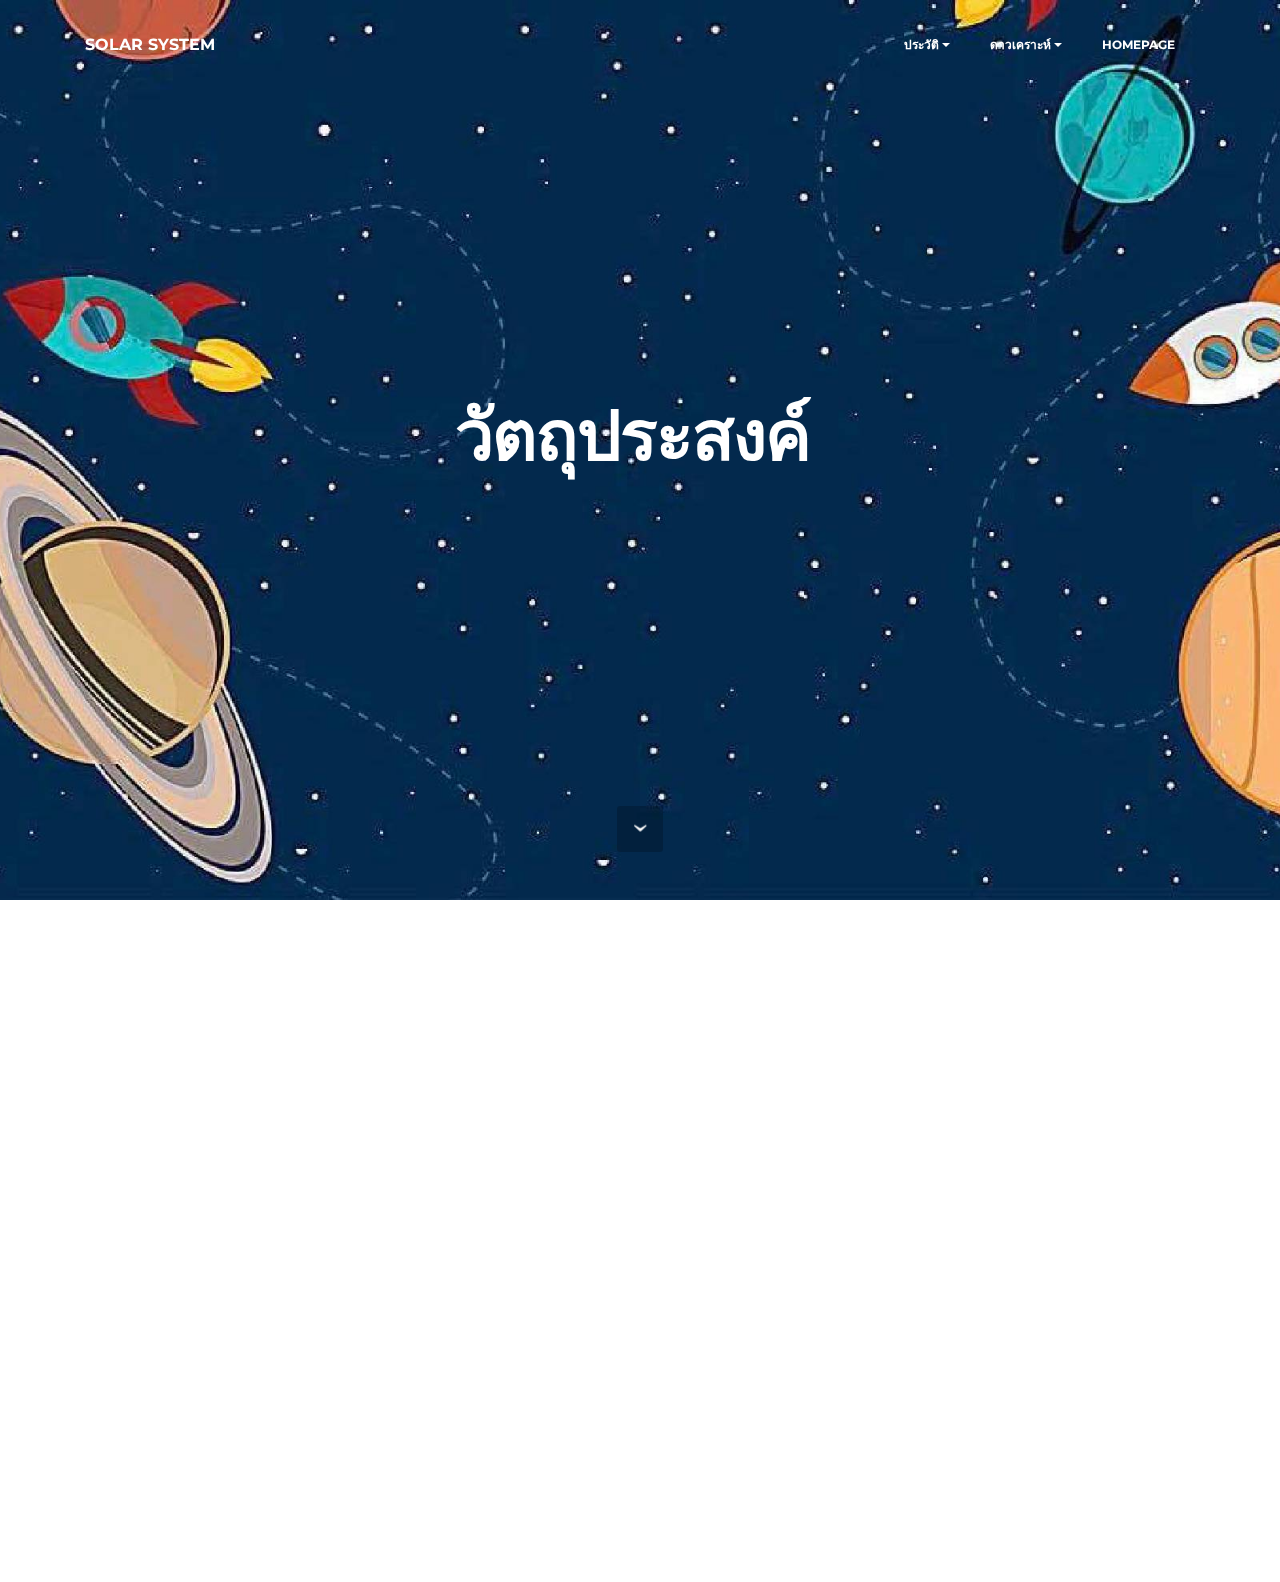
<file: page2.html>
<!DOCTYPE html>
<html>
<head>
  <!-- Site made with Mobirise Website Builder v3.12.1, https://mobirise.com -->
  <meta charset="UTF-8">
  <meta http-equiv="X-UA-Compatible" content="IE=edge">
  <meta name="generator" content="Mobirise v3.12.1, mobirise.com">
  <meta name="viewport" content="width=device-width, initial-scale=1">
  <link rel="shortcut icon" href="assets/images/1-128x128.jpg" type="image/x-icon">
  <meta name="description" content="">
  <title>วัตถุประสงค์</title>
  <link rel="stylesheet" href="https://fonts.googleapis.com/css?family=Lora:400,700,400italic,700italic&amp;subset=latin">
  <link rel="stylesheet" href="https://fonts.googleapis.com/css?family=Montserrat:400,700">
  <link rel="stylesheet" href="https://fonts.googleapis.com/css?family=Raleway:100,100i,200,200i,300,300i,400,400i,500,500i,600,600i,700,700i,800,800i,900,900i">
  <link rel="stylesheet" href="assets/bootstrap-material-design-font/css/material.css">
  <link rel="stylesheet" href="assets/tether/tether.min.css">
  <link rel="stylesheet" href="assets/bootstrap/css/bootstrap.min.css">
  <link rel="stylesheet" href="assets/dropdown/css/style.css">
  <link rel="stylesheet" href="assets/animate.css/animate.min.css">
  <link rel="stylesheet" href="assets/theme/css/style.css">
  <link rel="stylesheet" href="assets/mobirise/css/mbr-additional.css" type="text/css">
  
  
  
</head>
<body>
<section id="menu-f">

    <nav class="navbar navbar-dropdown bg-color transparent navbar-fixed-top">
        <div class="container">

            <div class="mbr-table">
                <div class="mbr-table-cell">

                    <div class="navbar-brand">
                        
                        <a class="navbar-caption" href="index.html">SOLAR SYSTEM</a>
                    </div>

                </div>
                <div class="mbr-table-cell">

                    <button class="navbar-toggler pull-xs-right hidden-md-up" type="button" data-toggle="collapse" data-target="#exCollapsingNavbar">
                        <div class="hamburger-icon"></div>
                    </button>

                    <ul class="nav-dropdown collapse pull-xs-right nav navbar-nav navbar-toggleable-sm" id="exCollapsingNavbar"><li class="nav-item dropdown"><a class="nav-link link dropdown-toggle" href="https://mobirise.com/" data-toggle="dropdown-submenu" aria-expanded="false">ประวัติ</a><div class="dropdown-menu"><a class="dropdown-item" href="page1.html">ที่มาและความสำคัญ</a><a class="dropdown-item" href="page2.html">วัตถุประสงค์</a><a class="dropdown-item" href="page3.html">ขอบเขต</a></div></li><li class="nav-item dropdown open"><a class="nav-link link dropdown-toggle" data-toggle="dropdown-submenu" href="https://mobirise.com/" aria-expanded="true">ดาวเคราะห์</a><div class="dropdown-menu"><div class="dropdown"><a class="dropdown-item dropdown-toggle" href="page4.html" data-toggle="dropdown-submenu" aria-expanded="false">ดวงอาทิตย์</a><div class="dropdown-menu dropdown-submenu"><a class="dropdown-item" href="https://www.youtube.com/watch?v=XGMBpEELcB0">วิดีโอ</a></div></div><div class="dropdown"><a class="dropdown-item dropdown-toggle" href="page5.html" data-toggle="dropdown-submenu" aria-expanded="false">ดาวพุธ</a><div class="dropdown-menu dropdown-submenu"><a class="dropdown-item" href="#">วิดีโอ</a></div></div><div class="dropdown open"><a class="dropdown-item dropdown-toggle" data-toggle="dropdown-submenu" href="page6.html" aria-expanded="true">ดาวศุกร์</a><div class="dropdown-menu dropdown-submenu"><a class="dropdown-item" href="https://mobirise.com/">วิดีโอ</a></div></div><div class="dropdown"><a class="dropdown-item dropdown-toggle" href="page7.html" data-toggle="dropdown-submenu" aria-expanded="false">โลก</a><div class="dropdown-menu dropdown-submenu"><a class="dropdown-item" href="#">วิดีโอ</a></div></div><div class="dropdown"><a class="dropdown-item dropdown-toggle" href="page8.html" data-toggle="dropdown-submenu" aria-expanded="false">ดาวอังคาร</a><div class="dropdown-menu dropdown-submenu"><a class="dropdown-item" href="#">วิดีโอ</a></div></div><div class="dropdown"><a class="dropdown-item dropdown-toggle" href="page9.html" data-toggle="dropdown-submenu" aria-expanded="false">ดาวพฤหัสบดี</a><div class="dropdown-menu dropdown-submenu"><a class="dropdown-item" href="#">วิดีโอ</a></div></div><div class="dropdown"><a class="dropdown-item dropdown-toggle" href="page10.html" data-toggle="dropdown-submenu" aria-expanded="false">ดาวเสาร์</a><div class="dropdown-menu dropdown-submenu"><a class="dropdown-item" href="#">วิดีโอ</a></div></div><div class="dropdown"><a class="dropdown-item dropdown-toggle" href="page11.html" data-toggle="dropdown-submenu" aria-expanded="false">ดาวยูเรนัส</a><div class="dropdown-menu dropdown-submenu"><a class="dropdown-item" href="#">วิดีโอ</a></div></div><div class="dropdown"><a class="dropdown-item dropdown-toggle" href="page12.html" data-toggle="dropdown-submenu" aria-expanded="false">ดาวเนปจูน</a><div class="dropdown-menu dropdown-submenu"><a class="dropdown-item" href="#">วิดีโอ</a></div></div></div></li><li class="nav-item"><a class="nav-link link" href="index.html" aria-expanded="false">HOMEPAGE</a></li></ul>
                    <button hidden="" class="navbar-toggler navbar-close" type="button" data-toggle="collapse" data-target="#exCollapsingNavbar">
                        <div class="close-icon"></div>
                    </button>

                </div>
            </div>

        </div>
    </nav>

</section>

<section class="engine"><a rel="external" href="https://mobirise.com">Mobirise</a></section><section class="mbr-section mbr-section-hero mbr-section-full mbr-parallax-background mbr-section-with-arrow mbr-after-navbar" id="header1-h" style="background-image: url(assets/images/17-2000x1125.jpg);">

    

    <div class="mbr-table-cell">

        <div class="container">
            <div class="row">
                <div class="mbr-section col-md-10 col-md-offset-1 text-xs-center">

                    <h1 class="mbr-section-title display-1">วัตถุประสงค์&nbsp;</h1>
                    
                    
                </div>
            </div>
        </div>
    </div>

    <div class="mbr-arrow mbr-arrow-floating" aria-hidden="true"><a href="#features3-i"><i class="mbr-arrow-icon"></i></a></div>

</section>

<section class="mbr-cards mbr-section mbr-section-nopadding" id="features3-i" style="background-color: rgb(255, 255, 255);">

    

    <div class="mbr-cards-row row">
        <div class="mbr-cards-col col-xs-12 col-lg-4" style="padding-top: 80px; padding-bottom: 80px;">
            <div class="container">
              <div class="card cart-block">
                  <div class="card-img"><img src="assets/images/11-600x565.jpg" class="card-img-top"></div>
                  <div class="card-block">
                    
                    
                    <p class="card-text"></p><p>1.&nbsp;&nbsp;&nbsp;&nbsp;เพื่อศึกษาการเกิดของระบบสุริยะ</p><p></p>
                    
                    </div>
                </div>
            </div>
        </div>
        <div class="mbr-cards-col col-xs-12 col-lg-4" style="padding-top: 80px; padding-bottom: 80px;">
            <div class="container">
                <div class="card cart-block">
                    <div class="card-img"><img src="assets/images/12-600x600.jpg" class="card-img-top"></div>
                    <div class="card-block">
                        
                        
                        <p class="card-text"></p><p>2.&nbsp;&nbsp;&nbsp;&nbsp;เพื่อศึกษาและเรียนรู้เกี่ยวกับระบบสุริยะ โดยการทำเว็บไซต์หรือการทำบล็อก เพื่อให้สะดวก<span style="font-size: 1rem; line-height: 1.5;">และง่ายต่อการหาข้อมูลในหัวข้อ &nbsp;ที่สนใจ</span></p><p></p>
                        
                    </div>
                </div>
            </div>
        </div>
        <div class="mbr-cards-col col-xs-12 col-lg-4" style="padding-top: 80px; padding-bottom: 80px;">
            <div class="container">
                <div class="card cart-block">
                    <div class="card-img"><img src="assets/images/14-600x600.jpg" class="card-img-top"></div>
                    <div class="card-block">
                        
                        
                        <p class="card-text"></p><p>3.&nbsp;&nbsp;&nbsp;&nbsp;เพื่อสนับสนุนสื่อทางด้านการศึกษา<br>.</p><p></p>
                        
                    </div>
                </div>
            </div>
        </div>
        
        
        
    </div>
</section>


  <script src="assets/web/assets/jquery/jquery.min.js"></script>
  <script src="assets/tether/tether.min.js"></script>
  <script src="assets/bootstrap/js/bootstrap.min.js"></script>
  <script src="assets/smooth-scroll/smooth-scroll.js"></script>
  <script src="assets/dropdown/js/script.min.js"></script>
  <script src="assets/touch-swipe/jquery.touch-swipe.min.js"></script>
  <script src="assets/viewport-checker/jquery.viewportchecker.js"></script>
  <script src="assets/jarallax/jarallax.js"></script>
  <script src="assets/theme/js/script.js"></script>
  
  
  <input name="animation" type="hidden">
  </body>
</html>
</file>
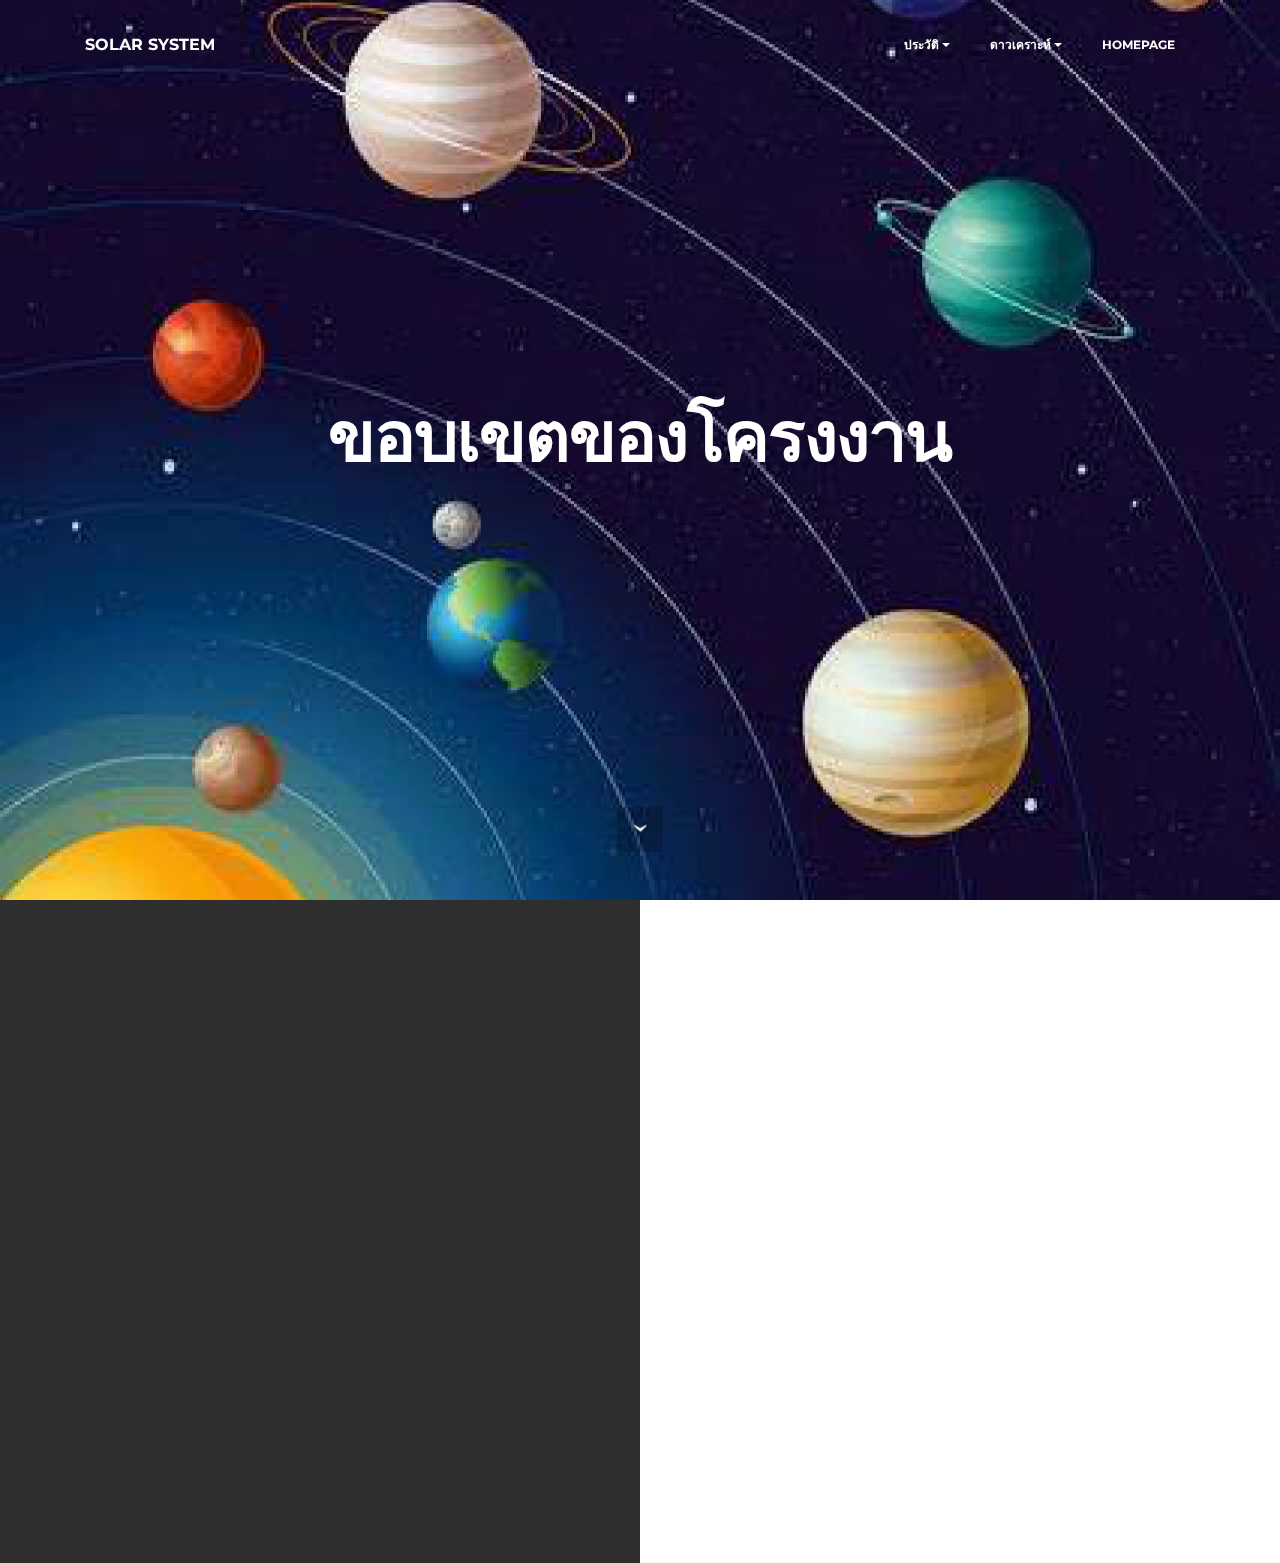
<file: page3.html>
<!DOCTYPE html>
<html>
<head>
  <!-- Site made with Mobirise Website Builder v3.12.1, https://mobirise.com -->
  <meta charset="UTF-8">
  <meta http-equiv="X-UA-Compatible" content="IE=edge">
  <meta name="generator" content="Mobirise v3.12.1, mobirise.com">
  <meta name="viewport" content="width=device-width, initial-scale=1">
  <link rel="shortcut icon" href="assets/images/1-128x128.jpg" type="image/x-icon">
  <meta name="description" content="">
  <title>ขอบเขตโครงงาน</title>
  <link rel="stylesheet" href="https://fonts.googleapis.com/css?family=Lora:400,700,400italic,700italic&amp;subset=latin">
  <link rel="stylesheet" href="https://fonts.googleapis.com/css?family=Montserrat:400,700">
  <link rel="stylesheet" href="https://fonts.googleapis.com/css?family=Raleway:100,100i,200,200i,300,300i,400,400i,500,500i,600,600i,700,700i,800,800i,900,900i">
  <link rel="stylesheet" href="assets/bootstrap-material-design-font/css/material.css">
  <link rel="stylesheet" href="assets/tether/tether.min.css">
  <link rel="stylesheet" href="assets/bootstrap/css/bootstrap.min.css">
  <link rel="stylesheet" href="assets/dropdown/css/style.css">
  <link rel="stylesheet" href="assets/animate.css/animate.min.css">
  <link rel="stylesheet" href="assets/theme/css/style.css">
  <link rel="stylesheet" href="assets/mobirise/css/mbr-additional.css" type="text/css">
  
  
  
</head>
<body>
<section id="menu-j">

    <nav class="navbar navbar-dropdown bg-color transparent navbar-fixed-top">
        <div class="container">

            <div class="mbr-table">
                <div class="mbr-table-cell">

                    <div class="navbar-brand">
                        
                        <a class="navbar-caption" href="index.html">SOLAR SYSTEM</a>
                    </div>

                </div>
                <div class="mbr-table-cell">

                    <button class="navbar-toggler pull-xs-right hidden-md-up" type="button" data-toggle="collapse" data-target="#exCollapsingNavbar">
                        <div class="hamburger-icon"></div>
                    </button>

                    <ul class="nav-dropdown collapse pull-xs-right nav navbar-nav navbar-toggleable-sm" id="exCollapsingNavbar"><li class="nav-item dropdown"><a class="nav-link link dropdown-toggle" href="https://mobirise.com/" data-toggle="dropdown-submenu" aria-expanded="false">ประวัติ</a><div class="dropdown-menu"><a class="dropdown-item" href="page1.html">ที่มาและความสำคัญ</a><a class="dropdown-item" href="page2.html">วัตถุประสงค์</a><a class="dropdown-item" href="page3.html">ขอบเขต</a></div></li><li class="nav-item dropdown open"><a class="nav-link link dropdown-toggle" data-toggle="dropdown-submenu" href="https://mobirise.com/" aria-expanded="true">ดาวเคราะห์</a><div class="dropdown-menu"><div class="dropdown"><a class="dropdown-item dropdown-toggle" href="page4.html" data-toggle="dropdown-submenu" aria-expanded="false">ดวงอาทิตย์</a><div class="dropdown-menu dropdown-submenu"><a class="dropdown-item" href="https://www.youtube.com/watch?v=XGMBpEELcB0">วิดีโอ</a></div></div><div class="dropdown"><a class="dropdown-item dropdown-toggle" href="page5.html" data-toggle="dropdown-submenu" aria-expanded="false">ดาวพุธ</a><div class="dropdown-menu dropdown-submenu"><a class="dropdown-item" href="#">วิดีโอ</a></div></div><div class="dropdown open"><a class="dropdown-item dropdown-toggle" data-toggle="dropdown-submenu" href="page6.html" aria-expanded="true">ดาวศุกร์</a><div class="dropdown-menu dropdown-submenu"><a class="dropdown-item" href="https://mobirise.com/">วิดีโอ</a></div></div><div class="dropdown"><a class="dropdown-item dropdown-toggle" href="page7.html" data-toggle="dropdown-submenu" aria-expanded="false">โลก</a><div class="dropdown-menu dropdown-submenu"><a class="dropdown-item" href="#">วิดีโอ</a></div></div><div class="dropdown"><a class="dropdown-item dropdown-toggle" href="page8.html" data-toggle="dropdown-submenu" aria-expanded="false">ดาวอังคาร</a><div class="dropdown-menu dropdown-submenu"><a class="dropdown-item" href="#">วิดีโอ</a></div></div><div class="dropdown"><a class="dropdown-item dropdown-toggle" href="page9.html" data-toggle="dropdown-submenu" aria-expanded="false">ดาวพฤหัสบดี</a><div class="dropdown-menu dropdown-submenu"><a class="dropdown-item" href="#">วิดีโอ</a></div></div><div class="dropdown"><a class="dropdown-item dropdown-toggle" href="page10.html" data-toggle="dropdown-submenu" aria-expanded="false">ดาวเสาร์</a><div class="dropdown-menu dropdown-submenu"><a class="dropdown-item" href="#">วิดีโอ</a></div></div><div class="dropdown"><a class="dropdown-item dropdown-toggle" href="page11.html" data-toggle="dropdown-submenu" aria-expanded="false">ดาวยูเรนัส</a><div class="dropdown-menu dropdown-submenu"><a class="dropdown-item" href="#">วิดีโอ</a></div></div><div class="dropdown"><a class="dropdown-item dropdown-toggle" href="page12.html" data-toggle="dropdown-submenu" aria-expanded="false">ดาวเนปจูน</a><div class="dropdown-menu dropdown-submenu"><a class="dropdown-item" href="#">วิดีโอ</a></div></div></div></li><li class="nav-item"><a class="nav-link link" href="index.html" aria-expanded="false">HOMEPAGE</a></li></ul>
                    <button hidden="" class="navbar-toggler navbar-close" type="button" data-toggle="collapse" data-target="#exCollapsingNavbar">
                        <div class="close-icon"></div>
                    </button>

                </div>
            </div>

        </div>
    </nav>

</section>

<section class="engine"><a rel="external" href="https://mobirise.com">Web Page Builder</a></section><section class="mbr-section mbr-section-hero mbr-section-full mbr-parallax-background mbr-section-with-arrow mbr-after-navbar" id="header1-k" style="background-image: url(assets/images/29-2000x2112.jpg);">

    

    <div class="mbr-table-cell">

        <div class="container">
            <div class="row">
                <div class="mbr-section col-md-10 col-md-offset-1 text-xs-center">

                    <h1 class="mbr-section-title display-1">ขอบเขตของโครงงาน</h1>
                    
                    
                </div>
            </div>
        </div>
    </div>

    <div class="mbr-arrow mbr-arrow-floating" aria-hidden="true"><a href="#features1-l"><i class="mbr-arrow-icon"></i></a></div>

</section>

<section class="mbr-cards mbr-section mbr-section-nopadding" id="features1-l" style="background-color: rgb(255, 255, 255);">

        

    <div class="mbr-cards-row row striped">

        <div class="mbr-cards-col col-xs-12 col-lg-6" style="padding-top: 80px; padding-bottom: 80px;">
            <div class="container">
                <div class="card cart-block">
                    <div class="card-img"><img src="assets/images/25-600x544.jpg" class="card-img-top"></div>
                    <div class="card-block">
                        
                        
                        <p class="card-text">ระยะเวลาภาคเรียนที่  2  ปีการศึกษา  2561 &nbsp; &nbsp; &nbsp; &nbsp; &nbsp; &nbsp; &nbsp; &nbsp;&nbsp;<br></p>
                        
                    </div>
                </div>
            </div>
        </div>
        <div class="mbr-cards-col col-xs-12 col-lg-6" style="padding-top: 80px; padding-bottom: 80px;">
            <div class="container">
                <div class="card cart-block">
                    <div class="card-img"><img src="assets/images/21-600x490.jpg" class="card-img-top"></div>
                    <div class="card-block">
                        
                        
                        <p class="card-text">รวบรวมเนื้อหาเกี่ยวกับระบบสุริยะ ค้นคว้าจากอินเตอร์เน็ต<br></p>
                        
                    </div>
                </div>
            </div>
        </div>
        
        
        
        
    </div>
</section>


  <script src="assets/web/assets/jquery/jquery.min.js"></script>
  <script src="assets/tether/tether.min.js"></script>
  <script src="assets/bootstrap/js/bootstrap.min.js"></script>
  <script src="assets/smooth-scroll/smooth-scroll.js"></script>
  <script src="assets/dropdown/js/script.min.js"></script>
  <script src="assets/touch-swipe/jquery.touch-swipe.min.js"></script>
  <script src="assets/viewport-checker/jquery.viewportchecker.js"></script>
  <script src="assets/jarallax/jarallax.js"></script>
  <script src="assets/theme/js/script.js"></script>
  
  
  <input name="animation" type="hidden">
  </body>
</html>
</file>
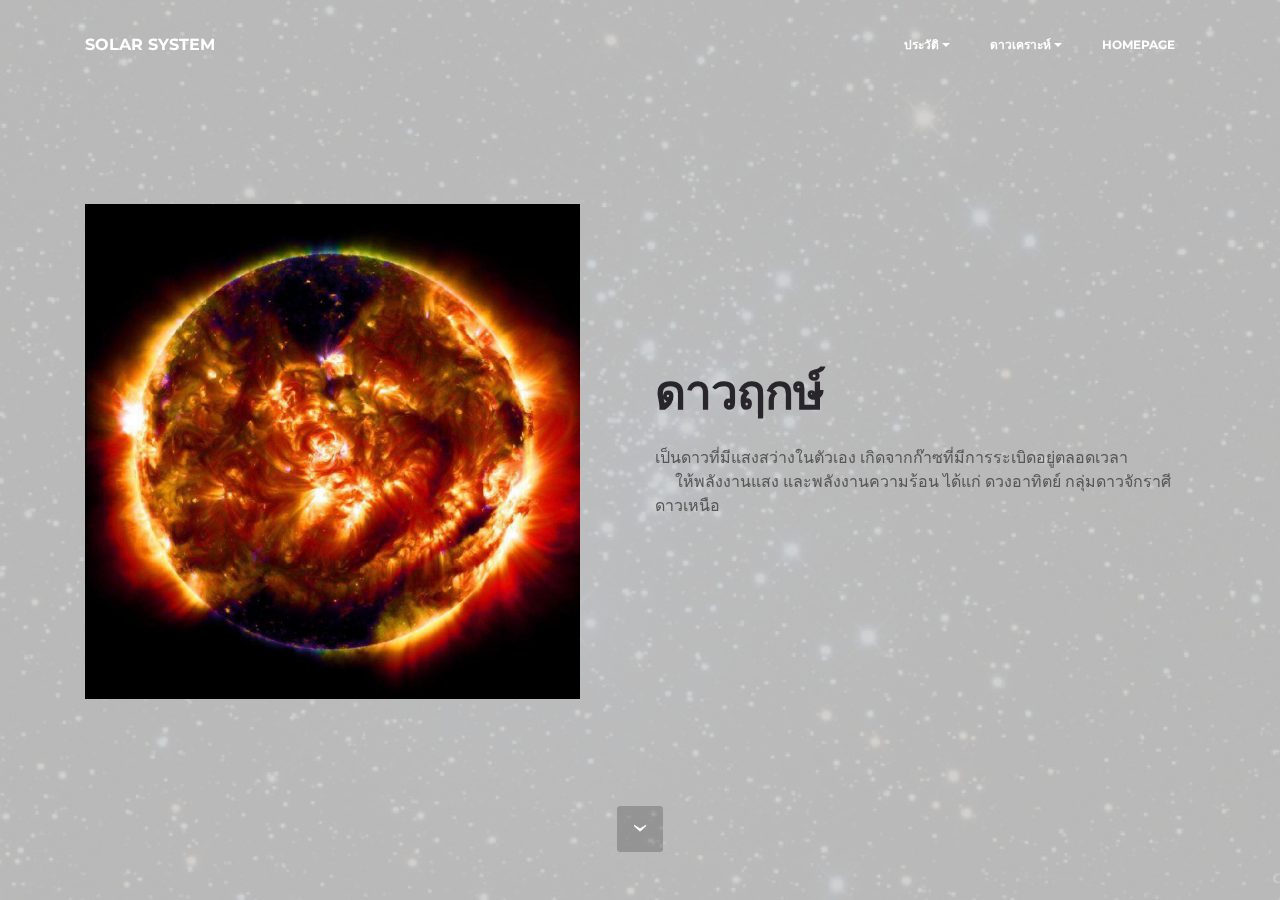
<file: page4.html>
<!DOCTYPE html>
<html>
<head>
  <!-- Site made with Mobirise Website Builder v3.12.1, https://mobirise.com -->
  <meta charset="UTF-8">
  <meta http-equiv="X-UA-Compatible" content="IE=edge">
  <meta name="generator" content="Mobirise v3.12.1, mobirise.com">
  <meta name="viewport" content="width=device-width, initial-scale=1">
  <link rel="shortcut icon" href="assets/images/1-128x128.jpg" type="image/x-icon">
  <meta name="description" content="">
  <title>ดาวฤกษ์</title>
  <link rel="stylesheet" href="https://fonts.googleapis.com/css?family=Lora:400,700,400italic,700italic&amp;subset=latin">
  <link rel="stylesheet" href="https://fonts.googleapis.com/css?family=Montserrat:400,700">
  <link rel="stylesheet" href="https://fonts.googleapis.com/css?family=Raleway:100,100i,200,200i,300,300i,400,400i,500,500i,600,600i,700,700i,800,800i,900,900i">
  <link rel="stylesheet" href="assets/bootstrap-material-design-font/css/material.css">
  <link rel="stylesheet" href="assets/tether/tether.min.css">
  <link rel="stylesheet" href="assets/bootstrap/css/bootstrap.min.css">
  <link rel="stylesheet" href="assets/dropdown/css/style.css">
  <link rel="stylesheet" href="assets/animate.css/animate.min.css">
  <link rel="stylesheet" href="assets/theme/css/style.css">
  <link rel="stylesheet" href="assets/mobirise/css/mbr-additional.css" type="text/css">
  
  
  
</head>
<body>
<section id="menu-m">

    <nav class="navbar navbar-dropdown bg-color transparent navbar-fixed-top">
        <div class="container">

            <div class="mbr-table">
                <div class="mbr-table-cell">

                    <div class="navbar-brand">
                        
                        <a class="navbar-caption" href="index.html">SOLAR SYSTEM</a>
                    </div>

                </div>
                <div class="mbr-table-cell">

                    <button class="navbar-toggler pull-xs-right hidden-md-up" type="button" data-toggle="collapse" data-target="#exCollapsingNavbar">
                        <div class="hamburger-icon"></div>
                    </button>

                    <ul class="nav-dropdown collapse pull-xs-right nav navbar-nav navbar-toggleable-sm" id="exCollapsingNavbar"><li class="nav-item dropdown"><a class="nav-link link dropdown-toggle" href="https://mobirise.com/" data-toggle="dropdown-submenu" aria-expanded="false">ประวัติ</a><div class="dropdown-menu"><a class="dropdown-item" href="page1.html">ที่มาและความสำคัญ</a><a class="dropdown-item" href="page2.html">วัตถุประสงค์</a><a class="dropdown-item" href="page3.html">ขอบเขต</a></div></li><li class="nav-item dropdown open"><a class="nav-link link dropdown-toggle" data-toggle="dropdown-submenu" href="https://mobirise.com/" aria-expanded="true">ดาวเคราะห์</a><div class="dropdown-menu"><div class="dropdown"><a class="dropdown-item dropdown-toggle" href="page4.html" data-toggle="dropdown-submenu" aria-expanded="false">ดวงอาทิตย์</a><div class="dropdown-menu dropdown-submenu"><a class="dropdown-item" href="https://www.youtube.com/watch?v=XGMBpEELcB0">วิดีโอ</a></div></div><div class="dropdown"><a class="dropdown-item dropdown-toggle" href="page5.html" data-toggle="dropdown-submenu" aria-expanded="false">ดาวพุธ</a><div class="dropdown-menu dropdown-submenu"><a class="dropdown-item" href="#">วิดีโอ</a></div></div><div class="dropdown open"><a class="dropdown-item dropdown-toggle" data-toggle="dropdown-submenu" href="page6.html" aria-expanded="true">ดาวศุกร์</a><div class="dropdown-menu dropdown-submenu"><a class="dropdown-item" href="https://mobirise.com/">วิดีโอ</a></div></div><div class="dropdown"><a class="dropdown-item dropdown-toggle" href="page7.html" data-toggle="dropdown-submenu" aria-expanded="false">โลก</a><div class="dropdown-menu dropdown-submenu"><a class="dropdown-item" href="#">วิดีโอ</a></div></div><div class="dropdown"><a class="dropdown-item dropdown-toggle" href="page8.html" data-toggle="dropdown-submenu" aria-expanded="false">ดาวอังคาร</a><div class="dropdown-menu dropdown-submenu"><a class="dropdown-item" href="#">วิดีโอ</a></div></div><div class="dropdown"><a class="dropdown-item dropdown-toggle" href="page9.html" data-toggle="dropdown-submenu" aria-expanded="false">ดาวพฤหัสบดี</a><div class="dropdown-menu dropdown-submenu"><a class="dropdown-item" href="#">วิดีโอ</a></div></div><div class="dropdown"><a class="dropdown-item dropdown-toggle" href="page10.html" data-toggle="dropdown-submenu" aria-expanded="false">ดาวเสาร์</a><div class="dropdown-menu dropdown-submenu"><a class="dropdown-item" href="#">วิดีโอ</a></div></div><div class="dropdown"><a class="dropdown-item dropdown-toggle" href="page11.html" data-toggle="dropdown-submenu" aria-expanded="false">ดาวยูเรนัส</a><div class="dropdown-menu dropdown-submenu"><a class="dropdown-item" href="#">วิดีโอ</a></div></div><div class="dropdown"><a class="dropdown-item dropdown-toggle" href="page12.html" data-toggle="dropdown-submenu" aria-expanded="false">ดาวเนปจูน</a><div class="dropdown-menu dropdown-submenu"><a class="dropdown-item" href="#">วิดีโอ</a></div></div></div></li><li class="nav-item"><a class="nav-link link" href="index.html" aria-expanded="false">HOMEPAGE</a></li></ul>
                    <button hidden="" class="navbar-toggler navbar-close" type="button" data-toggle="collapse" data-target="#exCollapsingNavbar">
                        <div class="close-icon"></div>
                    </button>

                </div>
            </div>

        </div>
    </nav>

</section>

<section class="engine"><a rel="external" href="https://mobirise.com">Site Creator</a></section><section class="mbr-section mbr-section-hero mbr-section-full header2 mbr-parallax-background mbr-after-navbar" id="header6-o" style="background-image: url(assets/images/32-2000x1118.jpg);">

    <div class="mbr-overlay" style="opacity: 0.9; background-color: rgb(204, 204, 204);">
    </div>

    <div class="mbr-table mbr-table-full">
        <div class="mbr-table-cell">

            <div class="container">
                <div class="mbr-section row">
                    <div class="mbr-table-md-up">
                        
                        <div class="mbr-table-cell mbr-right-padding-md-up mbr-valign-top col-md-7 image-size" style="width: 50%;">
                            <div class="mbr-figure"><img src="assets/images/33-1400x1400.jpg"></div>
                        </div>
                        <div class="mbr-table-cell col-md-5 text-xs-center text-md-left content-size">

                            <h3 class="mbr-section-title display-2">ดาวฤกษ์</h3>

                            <div class="mbr-section-text">
                                <p>เป็นดาวที่มีแสงสว่างในตัวเอง เกิดจากก๊าซที่มีการระเบิดอยู่ตลอดเวลา &nbsp; &nbsp; &nbsp; &nbsp; &nbsp; &nbsp; &nbsp; &nbsp; &nbsp; &nbsp; &nbsp;ให้พลังงานแสง และพลังงานความร้อน ได้แก่ ดวงอาทิตย์ กลุ่มดาวจักราศี ดาวเหนือ</p>
                            </div>

                            

                        </div>

                        
                        

                    </div>
                </div>
            </div>

        </div>
    </div>

    <div class="mbr-arrow mbr-arrow-floating hidden-sm-down" aria-hidden="true"><a href="#next"><i class="mbr-arrow-icon"></i></a></div>

</section>


  <script src="assets/web/assets/jquery/jquery.min.js"></script>
  <script src="assets/tether/tether.min.js"></script>
  <script src="assets/bootstrap/js/bootstrap.min.js"></script>
  <script src="assets/smooth-scroll/smooth-scroll.js"></script>
  <script src="assets/dropdown/js/script.min.js"></script>
  <script src="assets/touch-swipe/jquery.touch-swipe.min.js"></script>
  <script src="assets/viewport-checker/jquery.viewportchecker.js"></script>
  <script src="assets/jarallax/jarallax.js"></script>
  <script src="assets/theme/js/script.js"></script>
  
  
  <input name="animation" type="hidden">
  </body>
</html>
</file>
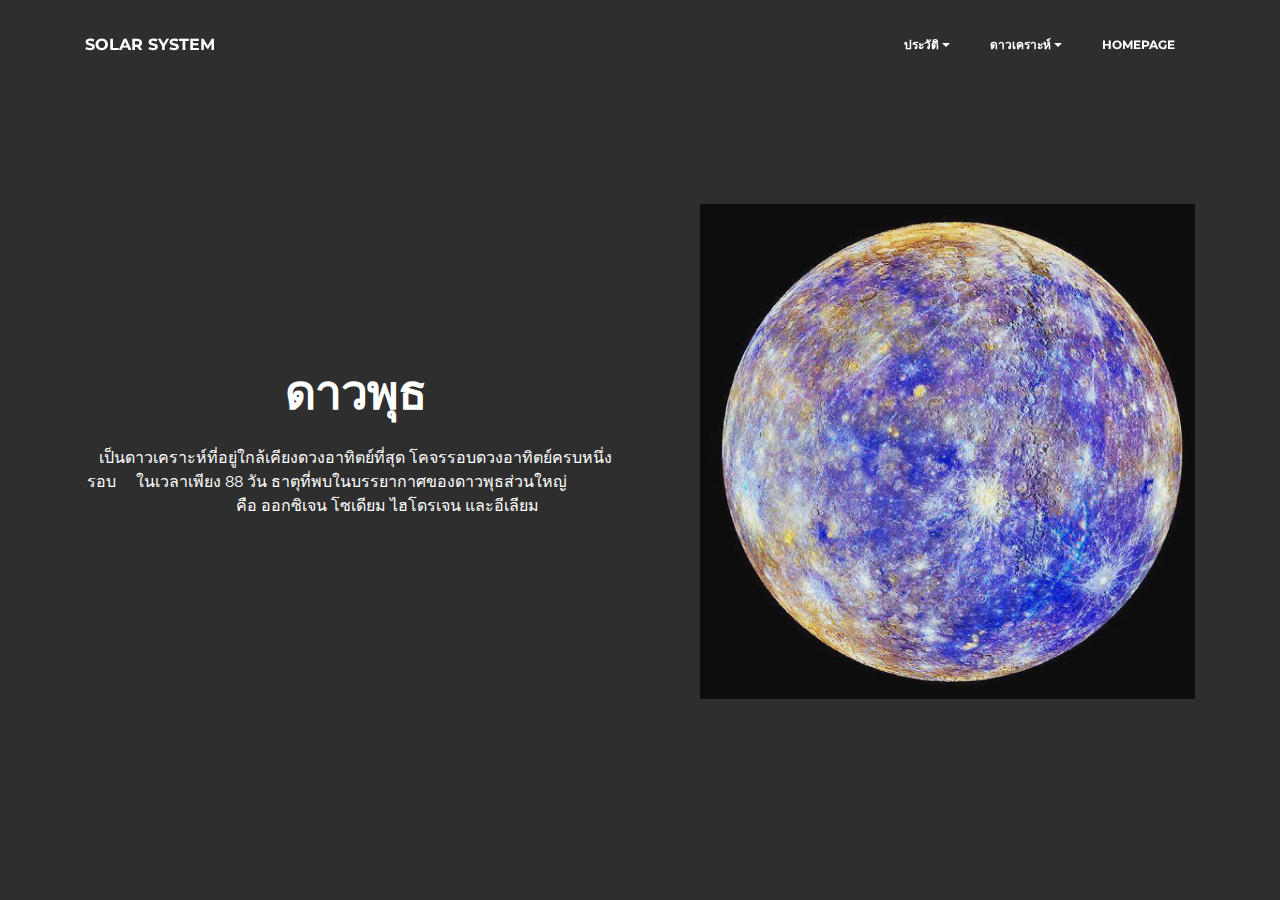
<file: page5.html>
<!DOCTYPE html>
<html>
<head>
  <!-- Site made with Mobirise Website Builder v3.12.1, https://mobirise.com -->
  <meta charset="UTF-8">
  <meta http-equiv="X-UA-Compatible" content="IE=edge">
  <meta name="generator" content="Mobirise v3.12.1, mobirise.com">
  <meta name="viewport" content="width=device-width, initial-scale=1">
  <link rel="shortcut icon" href="assets/images/1-128x128.jpg" type="image/x-icon">
  <meta name="description" content="">
  <title>ดาวพุธ</title>
  <link rel="stylesheet" href="https://fonts.googleapis.com/css?family=Lora:400,700,400italic,700italic&amp;subset=latin">
  <link rel="stylesheet" href="https://fonts.googleapis.com/css?family=Montserrat:400,700">
  <link rel="stylesheet" href="https://fonts.googleapis.com/css?family=Raleway:100,100i,200,200i,300,300i,400,400i,500,500i,600,600i,700,700i,800,800i,900,900i">
  <link rel="stylesheet" href="assets/bootstrap-material-design-font/css/material.css">
  <link rel="stylesheet" href="assets/tether/tether.min.css">
  <link rel="stylesheet" href="assets/bootstrap/css/bootstrap.min.css">
  <link rel="stylesheet" href="assets/dropdown/css/style.css">
  <link rel="stylesheet" href="assets/animate.css/animate.min.css">
  <link rel="stylesheet" href="assets/theme/css/style.css">
  <link rel="stylesheet" href="assets/mobirise/css/mbr-additional.css" type="text/css">
  
  
  
</head>
<body>
<section id="menu-p">

    <nav class="navbar navbar-dropdown bg-color transparent navbar-fixed-top">
        <div class="container">

            <div class="mbr-table">
                <div class="mbr-table-cell">

                    <div class="navbar-brand">
                        
                        <a class="navbar-caption" href="index.html">SOLAR SYSTEM</a>
                    </div>

                </div>
                <div class="mbr-table-cell">

                    <button class="navbar-toggler pull-xs-right hidden-md-up" type="button" data-toggle="collapse" data-target="#exCollapsingNavbar">
                        <div class="hamburger-icon"></div>
                    </button>

                    <ul class="nav-dropdown collapse pull-xs-right nav navbar-nav navbar-toggleable-sm" id="exCollapsingNavbar"><li class="nav-item dropdown"><a class="nav-link link dropdown-toggle" href="https://mobirise.com/" data-toggle="dropdown-submenu" aria-expanded="false">ประวัติ</a><div class="dropdown-menu"><a class="dropdown-item" href="page1.html">ที่มาและความสำคัญ</a><a class="dropdown-item" href="page2.html">วัตถุประสงค์</a><a class="dropdown-item" href="page3.html">ขอบเขต</a></div></li><li class="nav-item dropdown open"><a class="nav-link link dropdown-toggle" data-toggle="dropdown-submenu" href="https://mobirise.com/" aria-expanded="true">ดาวเคราะห์</a><div class="dropdown-menu"><div class="dropdown"><a class="dropdown-item dropdown-toggle" href="page4.html" data-toggle="dropdown-submenu" aria-expanded="false">ดวงอาทิตย์</a><div class="dropdown-menu dropdown-submenu"><a class="dropdown-item" href="https://www.youtube.com/watch?v=XGMBpEELcB0">วิดีโอ</a></div></div><div class="dropdown"><a class="dropdown-item dropdown-toggle" href="page5.html" data-toggle="dropdown-submenu" aria-expanded="false">ดาวพุธ</a><div class="dropdown-menu dropdown-submenu"><a class="dropdown-item" href="#">วิดีโอ</a></div></div><div class="dropdown open"><a class="dropdown-item dropdown-toggle" data-toggle="dropdown-submenu" href="page6.html" aria-expanded="true">ดาวศุกร์</a><div class="dropdown-menu dropdown-submenu"><a class="dropdown-item" href="https://mobirise.com/">วิดีโอ</a></div></div><div class="dropdown"><a class="dropdown-item dropdown-toggle" href="page7.html" data-toggle="dropdown-submenu" aria-expanded="false">โลก</a><div class="dropdown-menu dropdown-submenu"><a class="dropdown-item" href="#">วิดีโอ</a></div></div><div class="dropdown"><a class="dropdown-item dropdown-toggle" href="page8.html" data-toggle="dropdown-submenu" aria-expanded="false">ดาวอังคาร</a><div class="dropdown-menu dropdown-submenu"><a class="dropdown-item" href="#">วิดีโอ</a></div></div><div class="dropdown"><a class="dropdown-item dropdown-toggle" href="page9.html" data-toggle="dropdown-submenu" aria-expanded="false">ดาวพฤหัสบดี</a><div class="dropdown-menu dropdown-submenu"><a class="dropdown-item" href="#">วิดีโอ</a></div></div><div class="dropdown"><a class="dropdown-item dropdown-toggle" href="page10.html" data-toggle="dropdown-submenu" aria-expanded="false">ดาวเสาร์</a><div class="dropdown-menu dropdown-submenu"><a class="dropdown-item" href="#">วิดีโอ</a></div></div><div class="dropdown"><a class="dropdown-item dropdown-toggle" href="page11.html" data-toggle="dropdown-submenu" aria-expanded="false">ดาวยูเรนัส</a><div class="dropdown-menu dropdown-submenu"><a class="dropdown-item" href="#">วิดีโอ</a></div></div><div class="dropdown"><a class="dropdown-item dropdown-toggle" href="page12.html" data-toggle="dropdown-submenu" aria-expanded="false">ดาวเนปจูน</a><div class="dropdown-menu dropdown-submenu"><a class="dropdown-item" href="#">วิดีโอ</a></div></div></div></li><li class="nav-item"><a class="nav-link link" href="index.html" aria-expanded="false">HOMEPAGE</a></li></ul>
                    <button hidden="" class="navbar-toggler navbar-close" type="button" data-toggle="collapse" data-target="#exCollapsingNavbar">
                        <div class="close-icon"></div>
                    </button>

                </div>
            </div>

        </div>
    </nav>

</section>

<section class="engine"><a rel="external" href="https://mobirise.com">Mobirise</a></section><section class="mbr-section mbr-section-hero mbr-section-full header2 mbr-after-navbar" id="header2-q" style="background-color: rgb(46, 46, 46);">

    

    <div class="mbr-table mbr-table-full">
        <div class="mbr-table-cell">

            <div class="container">
                <div class="mbr-section row">
                    <div class="mbr-table-md-up">
                        
                        
                        

                        <div class="mbr-table-cell col-md-5 content-size text-xs-center text-md-right">

                            <h3 class="mbr-section-title display-2">ดาวพุธ</h3>

                            <div class="mbr-section-text">
                                <p>เป็นดาวเคราะห์ที่อยู่ใกล้เคียงดวงอาทิตย์ที่สุด&nbsp;โคจรรอบดวงอาทิตย์ครบหนึ่งรอบ &nbsp; &nbsp; ในเวลาเพียง 88 วัน ธาตุที่พบในบรรยากาศของดาวพุธส่วนใหญ่ &nbsp; &nbsp; &nbsp; &nbsp; &nbsp; &nbsp; &nbsp; &nbsp; &nbsp; &nbsp; &nbsp; &nbsp; &nbsp; &nbsp; &nbsp; คือ ออกซิเจน โซเดียม ไฮโดรเจน และอีเลียม </p>
                            </div>

                            

                        </div>
                        <div class="mbr-table-cell mbr-valign-top mbr-left-padding-md-up col-md-7 image-size" style="width: 50%;">
                            <div class="mbr-figure"><img src="assets/images/34-1400x1400.jpg"></div>
                        </div>

                    </div>
                </div>
            </div>

        </div>
    </div>

    

</section>


  <script src="assets/web/assets/jquery/jquery.min.js"></script>
  <script src="assets/tether/tether.min.js"></script>
  <script src="assets/bootstrap/js/bootstrap.min.js"></script>
  <script src="assets/smooth-scroll/smooth-scroll.js"></script>
  <script src="assets/dropdown/js/script.min.js"></script>
  <script src="assets/touch-swipe/jquery.touch-swipe.min.js"></script>
  <script src="assets/viewport-checker/jquery.viewportchecker.js"></script>
  <script src="assets/theme/js/script.js"></script>
  
  
  <input name="animation" type="hidden">
  </body>
</html>
</file>
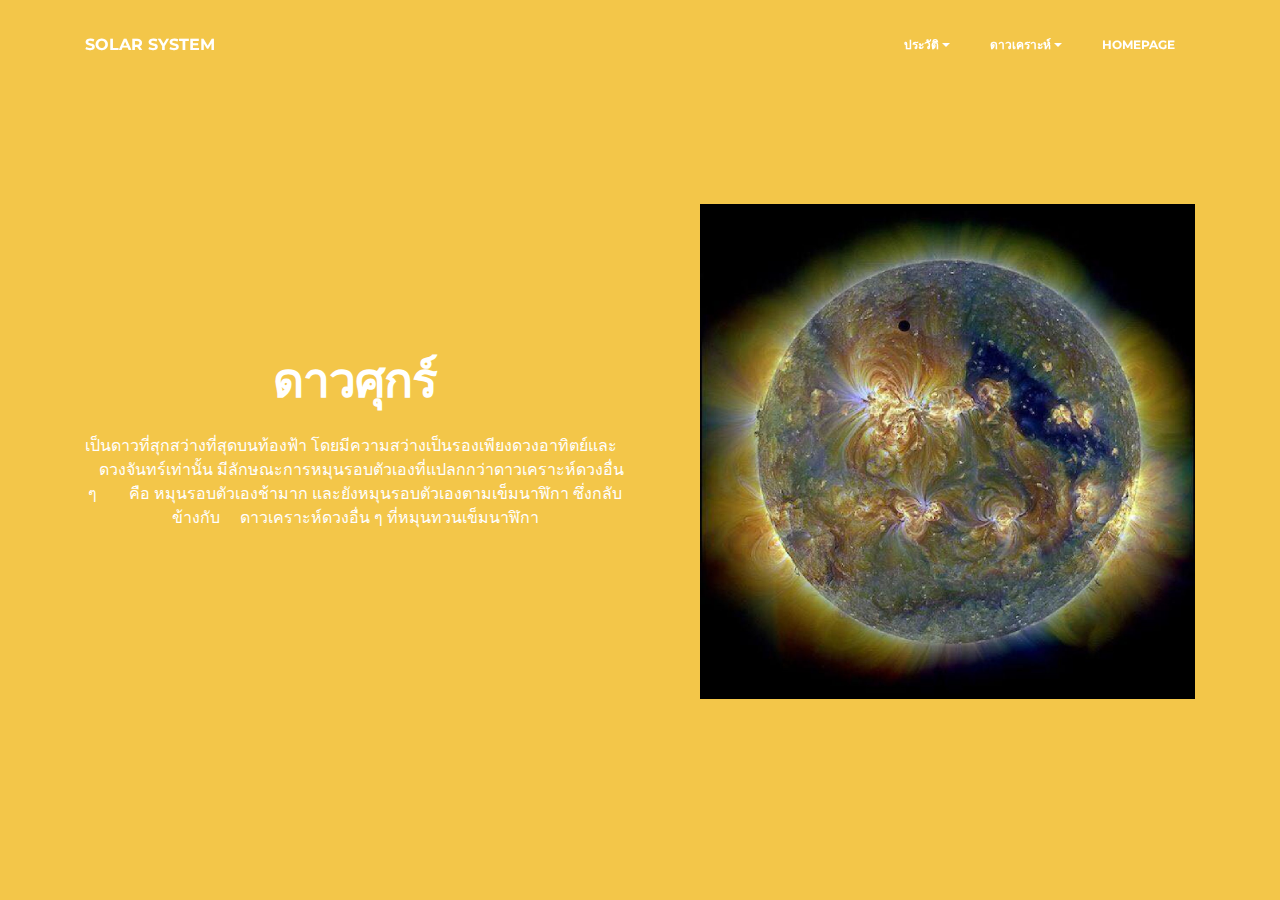
<file: page6.html>
<!DOCTYPE html>
<html>
<head>
  <!-- Site made with Mobirise Website Builder v3.12.1, https://mobirise.com -->
  <meta charset="UTF-8">
  <meta http-equiv="X-UA-Compatible" content="IE=edge">
  <meta name="generator" content="Mobirise v3.12.1, mobirise.com">
  <meta name="viewport" content="width=device-width, initial-scale=1">
  <link rel="shortcut icon" href="assets/images/1-128x128.jpg" type="image/x-icon">
  <meta name="description" content="">
  <title>ดาวศุกร์</title>
  <link rel="stylesheet" href="https://fonts.googleapis.com/css?family=Lora:400,700,400italic,700italic&amp;subset=latin">
  <link rel="stylesheet" href="https://fonts.googleapis.com/css?family=Montserrat:400,700">
  <link rel="stylesheet" href="https://fonts.googleapis.com/css?family=Raleway:100,100i,200,200i,300,300i,400,400i,500,500i,600,600i,700,700i,800,800i,900,900i">
  <link rel="stylesheet" href="assets/bootstrap-material-design-font/css/material.css">
  <link rel="stylesheet" href="assets/tether/tether.min.css">
  <link rel="stylesheet" href="assets/bootstrap/css/bootstrap.min.css">
  <link rel="stylesheet" href="assets/dropdown/css/style.css">
  <link rel="stylesheet" href="assets/animate.css/animate.min.css">
  <link rel="stylesheet" href="assets/theme/css/style.css">
  <link rel="stylesheet" href="assets/mobirise/css/mbr-additional.css" type="text/css">
  
  
  
</head>
<body>
<section id="menu-r">

    <nav class="navbar navbar-dropdown bg-color transparent navbar-fixed-top">
        <div class="container">

            <div class="mbr-table">
                <div class="mbr-table-cell">

                    <div class="navbar-brand">
                        
                        <a class="navbar-caption" href="index.html">SOLAR SYSTEM</a>
                    </div>

                </div>
                <div class="mbr-table-cell">

                    <button class="navbar-toggler pull-xs-right hidden-md-up" type="button" data-toggle="collapse" data-target="#exCollapsingNavbar">
                        <div class="hamburger-icon"></div>
                    </button>

                    <ul class="nav-dropdown collapse pull-xs-right nav navbar-nav navbar-toggleable-sm" id="exCollapsingNavbar"><li class="nav-item dropdown"><a class="nav-link link dropdown-toggle" href="https://mobirise.com/" data-toggle="dropdown-submenu" aria-expanded="false">ประวัติ</a><div class="dropdown-menu"><a class="dropdown-item" href="page1.html">ที่มาและความสำคัญ</a><a class="dropdown-item" href="page2.html">วัตถุประสงค์</a><a class="dropdown-item" href="page3.html">ขอบเขต</a></div></li><li class="nav-item dropdown open"><a class="nav-link link dropdown-toggle" data-toggle="dropdown-submenu" href="https://mobirise.com/" aria-expanded="true">ดาวเคราะห์</a><div class="dropdown-menu"><div class="dropdown"><a class="dropdown-item dropdown-toggle" href="page4.html" data-toggle="dropdown-submenu" aria-expanded="false">ดวงอาทิตย์</a><div class="dropdown-menu dropdown-submenu"><a class="dropdown-item" href="https://www.youtube.com/watch?v=XGMBpEELcB0">วิดีโอ</a></div></div><div class="dropdown"><a class="dropdown-item dropdown-toggle" href="page5.html" data-toggle="dropdown-submenu" aria-expanded="false">ดาวพุธ</a><div class="dropdown-menu dropdown-submenu"><a class="dropdown-item" href="#">วิดีโอ</a></div></div><div class="dropdown open"><a class="dropdown-item dropdown-toggle" data-toggle="dropdown-submenu" href="page6.html" aria-expanded="true">ดาวศุกร์</a><div class="dropdown-menu dropdown-submenu"><a class="dropdown-item" href="https://mobirise.com/">วิดีโอ</a></div></div><div class="dropdown"><a class="dropdown-item dropdown-toggle" href="page7.html" data-toggle="dropdown-submenu" aria-expanded="false">โลก</a><div class="dropdown-menu dropdown-submenu"><a class="dropdown-item" href="#">วิดีโอ</a></div></div><div class="dropdown"><a class="dropdown-item dropdown-toggle" href="page8.html" data-toggle="dropdown-submenu" aria-expanded="false">ดาวอังคาร</a><div class="dropdown-menu dropdown-submenu"><a class="dropdown-item" href="#">วิดีโอ</a></div></div><div class="dropdown"><a class="dropdown-item dropdown-toggle" href="page9.html" data-toggle="dropdown-submenu" aria-expanded="false">ดาวพฤหัสบดี</a><div class="dropdown-menu dropdown-submenu"><a class="dropdown-item" href="#">วิดีโอ</a></div></div><div class="dropdown"><a class="dropdown-item dropdown-toggle" href="page10.html" data-toggle="dropdown-submenu" aria-expanded="false">ดาวเสาร์</a><div class="dropdown-menu dropdown-submenu"><a class="dropdown-item" href="#">วิดีโอ</a></div></div><div class="dropdown"><a class="dropdown-item dropdown-toggle" href="page11.html" data-toggle="dropdown-submenu" aria-expanded="false">ดาวยูเรนัส</a><div class="dropdown-menu dropdown-submenu"><a class="dropdown-item" href="#">วิดีโอ</a></div></div><div class="dropdown"><a class="dropdown-item dropdown-toggle" href="page12.html" data-toggle="dropdown-submenu" aria-expanded="false">ดาวเนปจูน</a><div class="dropdown-menu dropdown-submenu"><a class="dropdown-item" href="#">วิดีโอ</a></div></div></div></li><li class="nav-item"><a class="nav-link link" href="index.html" aria-expanded="false">HOMEPAGE</a></li></ul>
                    <button hidden="" class="navbar-toggler navbar-close" type="button" data-toggle="collapse" data-target="#exCollapsingNavbar">
                        <div class="close-icon"></div>
                    </button>

                </div>
            </div>

        </div>
    </nav>

</section>

<section class="engine"><a rel="external" href="https://mobirise.com">Mobirise Web Builder</a></section><section class="mbr-section mbr-section-hero mbr-section-full header2 mbr-after-navbar" id="header2-s" style="background-color: rgb(243, 198, 73);">

    

    <div class="mbr-table mbr-table-full">
        <div class="mbr-table-cell">

            <div class="container">
                <div class="mbr-section row">
                    <div class="mbr-table-md-up">
                        
                        
                        

                        <div class="mbr-table-cell col-md-5 content-size text-xs-center text-md-right">

                            <h3 class="mbr-section-title display-2">ดาวศุกร์</h3>

                            <div class="mbr-section-text">
                                <p>เป็นดาวที่สุกสว่างที่สุดบนท้องฟ้า โดยมีความสว่างเป็นรองเพียงดวงอาทิตย์และ &nbsp; &nbsp; &nbsp;ดวงจันทร์เท่านั้น มีลักษณะการหมุนรอบตัวเองที่แปลกกว่าดาวเคราะห์ดวงอื่น ๆ &nbsp; &nbsp; &nbsp; &nbsp;คือ หมุนรอบตัวเองช้ามาก และยังหมุนรอบตัวเองตามเข็มนาฬิกา ซึ่งกลับข้างกับ &nbsp; &nbsp; ดาวเคราะห์ดวงอื่น ๆ ที่หมุนทวนเข็มนาฬิกา</p>
                            </div>

                            

                        </div>
                        <div class="mbr-table-cell mbr-valign-top mbr-left-padding-md-up col-md-7 image-size" style="width: 50%;">
                            <div class="mbr-figure"><img src="assets/images/35-1400x1400.jpg"></div>
                        </div>

                    </div>
                </div>
            </div>

        </div>
    </div>

    

</section>


  <script src="assets/web/assets/jquery/jquery.min.js"></script>
  <script src="assets/tether/tether.min.js"></script>
  <script src="assets/bootstrap/js/bootstrap.min.js"></script>
  <script src="assets/smooth-scroll/smooth-scroll.js"></script>
  <script src="assets/dropdown/js/script.min.js"></script>
  <script src="assets/touch-swipe/jquery.touch-swipe.min.js"></script>
  <script src="assets/viewport-checker/jquery.viewportchecker.js"></script>
  <script src="assets/theme/js/script.js"></script>
  
  
  <input name="animation" type="hidden">
  </body>
</html>
</file>
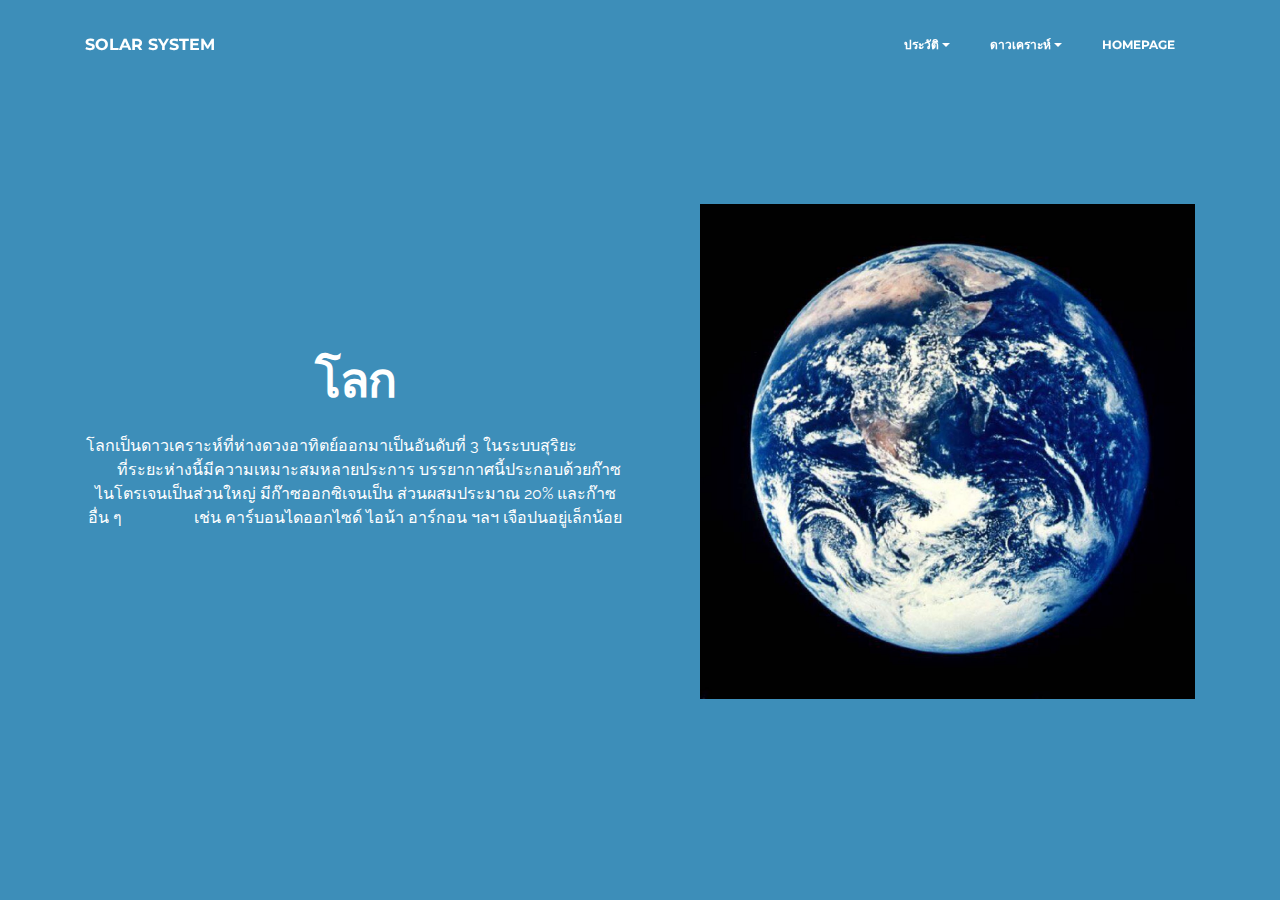
<file: page7.html>
<!DOCTYPE html>
<html>
<head>
  <!-- Site made with Mobirise Website Builder v3.12.1, https://mobirise.com -->
  <meta charset="UTF-8">
  <meta http-equiv="X-UA-Compatible" content="IE=edge">
  <meta name="generator" content="Mobirise v3.12.1, mobirise.com">
  <meta name="viewport" content="width=device-width, initial-scale=1">
  <link rel="shortcut icon" href="assets/images/1-128x128.jpg" type="image/x-icon">
  <meta name="description" content="">
  <title>โลก</title>
  <link rel="stylesheet" href="https://fonts.googleapis.com/css?family=Lora:400,700,400italic,700italic&amp;subset=latin">
  <link rel="stylesheet" href="https://fonts.googleapis.com/css?family=Montserrat:400,700">
  <link rel="stylesheet" href="https://fonts.googleapis.com/css?family=Raleway:100,100i,200,200i,300,300i,400,400i,500,500i,600,600i,700,700i,800,800i,900,900i">
  <link rel="stylesheet" href="assets/bootstrap-material-design-font/css/material.css">
  <link rel="stylesheet" href="assets/tether/tether.min.css">
  <link rel="stylesheet" href="assets/bootstrap/css/bootstrap.min.css">
  <link rel="stylesheet" href="assets/dropdown/css/style.css">
  <link rel="stylesheet" href="assets/animate.css/animate.min.css">
  <link rel="stylesheet" href="assets/theme/css/style.css">
  <link rel="stylesheet" href="assets/mobirise/css/mbr-additional.css" type="text/css">
  
  
  
</head>
<body>
<section id="menu-t">

    <nav class="navbar navbar-dropdown bg-color transparent navbar-fixed-top">
        <div class="container">

            <div class="mbr-table">
                <div class="mbr-table-cell">

                    <div class="navbar-brand">
                        
                        <a class="navbar-caption" href="index.html">SOLAR SYSTEM</a>
                    </div>

                </div>
                <div class="mbr-table-cell">

                    <button class="navbar-toggler pull-xs-right hidden-md-up" type="button" data-toggle="collapse" data-target="#exCollapsingNavbar">
                        <div class="hamburger-icon"></div>
                    </button>

                    <ul class="nav-dropdown collapse pull-xs-right nav navbar-nav navbar-toggleable-sm" id="exCollapsingNavbar"><li class="nav-item dropdown"><a class="nav-link link dropdown-toggle" href="https://mobirise.com/" data-toggle="dropdown-submenu" aria-expanded="false">ประวัติ</a><div class="dropdown-menu"><a class="dropdown-item" href="page1.html">ที่มาและความสำคัญ</a><a class="dropdown-item" href="page2.html">วัตถุประสงค์</a><a class="dropdown-item" href="page3.html">ขอบเขต</a></div></li><li class="nav-item dropdown open"><a class="nav-link link dropdown-toggle" data-toggle="dropdown-submenu" href="https://mobirise.com/" aria-expanded="true">ดาวเคราะห์</a><div class="dropdown-menu"><div class="dropdown"><a class="dropdown-item dropdown-toggle" href="page4.html" data-toggle="dropdown-submenu" aria-expanded="false">ดวงอาทิตย์</a><div class="dropdown-menu dropdown-submenu"><a class="dropdown-item" href="https://www.youtube.com/watch?v=XGMBpEELcB0">วิดีโอ</a></div></div><div class="dropdown"><a class="dropdown-item dropdown-toggle" href="page5.html" data-toggle="dropdown-submenu" aria-expanded="false">ดาวพุธ</a><div class="dropdown-menu dropdown-submenu"><a class="dropdown-item" href="#">วิดีโอ</a></div></div><div class="dropdown open"><a class="dropdown-item dropdown-toggle" data-toggle="dropdown-submenu" href="page6.html" aria-expanded="true">ดาวศุกร์</a><div class="dropdown-menu dropdown-submenu"><a class="dropdown-item" href="https://mobirise.com/">วิดีโอ</a></div></div><div class="dropdown"><a class="dropdown-item dropdown-toggle" href="page7.html" data-toggle="dropdown-submenu" aria-expanded="false">โลก</a><div class="dropdown-menu dropdown-submenu"><a class="dropdown-item" href="#">วิดีโอ</a></div></div><div class="dropdown"><a class="dropdown-item dropdown-toggle" href="page8.html" data-toggle="dropdown-submenu" aria-expanded="false">ดาวอังคาร</a><div class="dropdown-menu dropdown-submenu"><a class="dropdown-item" href="#">วิดีโอ</a></div></div><div class="dropdown"><a class="dropdown-item dropdown-toggle" href="page9.html" data-toggle="dropdown-submenu" aria-expanded="false">ดาวพฤหัสบดี</a><div class="dropdown-menu dropdown-submenu"><a class="dropdown-item" href="#">วิดีโอ</a></div></div><div class="dropdown"><a class="dropdown-item dropdown-toggle" href="page10.html" data-toggle="dropdown-submenu" aria-expanded="false">ดาวเสาร์</a><div class="dropdown-menu dropdown-submenu"><a class="dropdown-item" href="#">วิดีโอ</a></div></div><div class="dropdown"><a class="dropdown-item dropdown-toggle" href="page11.html" data-toggle="dropdown-submenu" aria-expanded="false">ดาวยูเรนัส</a><div class="dropdown-menu dropdown-submenu"><a class="dropdown-item" href="#">วิดีโอ</a></div></div><div class="dropdown"><a class="dropdown-item dropdown-toggle" href="page12.html" data-toggle="dropdown-submenu" aria-expanded="false">ดาวเนปจูน</a><div class="dropdown-menu dropdown-submenu"><a class="dropdown-item" href="#">วิดีโอ</a></div></div></div></li><li class="nav-item"><a class="nav-link link" href="index.html" aria-expanded="false">HOMEPAGE</a></li></ul>
                    <button hidden="" class="navbar-toggler navbar-close" type="button" data-toggle="collapse" data-target="#exCollapsingNavbar">
                        <div class="close-icon"></div>
                    </button>

                </div>
            </div>

        </div>
    </nav>

</section>

<section class="engine"><a rel="external" href="https://mobirise.com">Web Builder</a></section><section class="mbr-section mbr-section-hero mbr-section-full header2 mbr-after-navbar" id="header2-u" style="background-color: rgb(61, 142, 185);">

    

    <div class="mbr-table mbr-table-full">
        <div class="mbr-table-cell">

            <div class="container">
                <div class="mbr-section row">
                    <div class="mbr-table-md-up">
                        
                        
                        

                        <div class="mbr-table-cell col-md-5 content-size text-xs-center text-md-right">

                            <h3 class="mbr-section-title display-2">โลก</h3>

                            <div class="mbr-section-text">
                                <p>โลกเป็นดาวเคราะห์ที่ห่างดวงอาทิตย์ออกมาเป็นอันดับที่ 3 ในระบบสุริยะ &nbsp; &nbsp; &nbsp; &nbsp; &nbsp; &nbsp; &nbsp; &nbsp; &nbsp; &nbsp;ที่ระยะห่างนี้มีความเหมาะสมหลายประการ บรรยากาศนี้ประกอบด้วยก๊าซไนโตรเจนเป็นส่วนใหญ่ มีก๊าซออกซิเจนเป็น ส่วนผสมประมาณ 20% และก๊าซอื่น ๆ &nbsp; &nbsp; &nbsp; &nbsp; &nbsp; &nbsp; &nbsp; &nbsp; &nbsp;เช่น คาร์บอนไดออกไซด์ ไอน้า อาร์กอน ฯลฯ เจือปนอยู่เล็กน้อย</p>
                            </div>

                            

                        </div>
                        <div class="mbr-table-cell mbr-valign-top mbr-left-padding-md-up col-md-7 image-size" style="width: 50%;">
                            <div class="mbr-figure"><img src="assets/images/36-1400x1400.jpg"></div>
                        </div>

                    </div>
                </div>
            </div>

        </div>
    </div>

    

</section>


  <script src="assets/web/assets/jquery/jquery.min.js"></script>
  <script src="assets/tether/tether.min.js"></script>
  <script src="assets/bootstrap/js/bootstrap.min.js"></script>
  <script src="assets/smooth-scroll/smooth-scroll.js"></script>
  <script src="assets/dropdown/js/script.min.js"></script>
  <script src="assets/touch-swipe/jquery.touch-swipe.min.js"></script>
  <script src="assets/viewport-checker/jquery.viewportchecker.js"></script>
  <script src="assets/theme/js/script.js"></script>
  
  
  <input name="animation" type="hidden">
  </body>
</html>
</file>
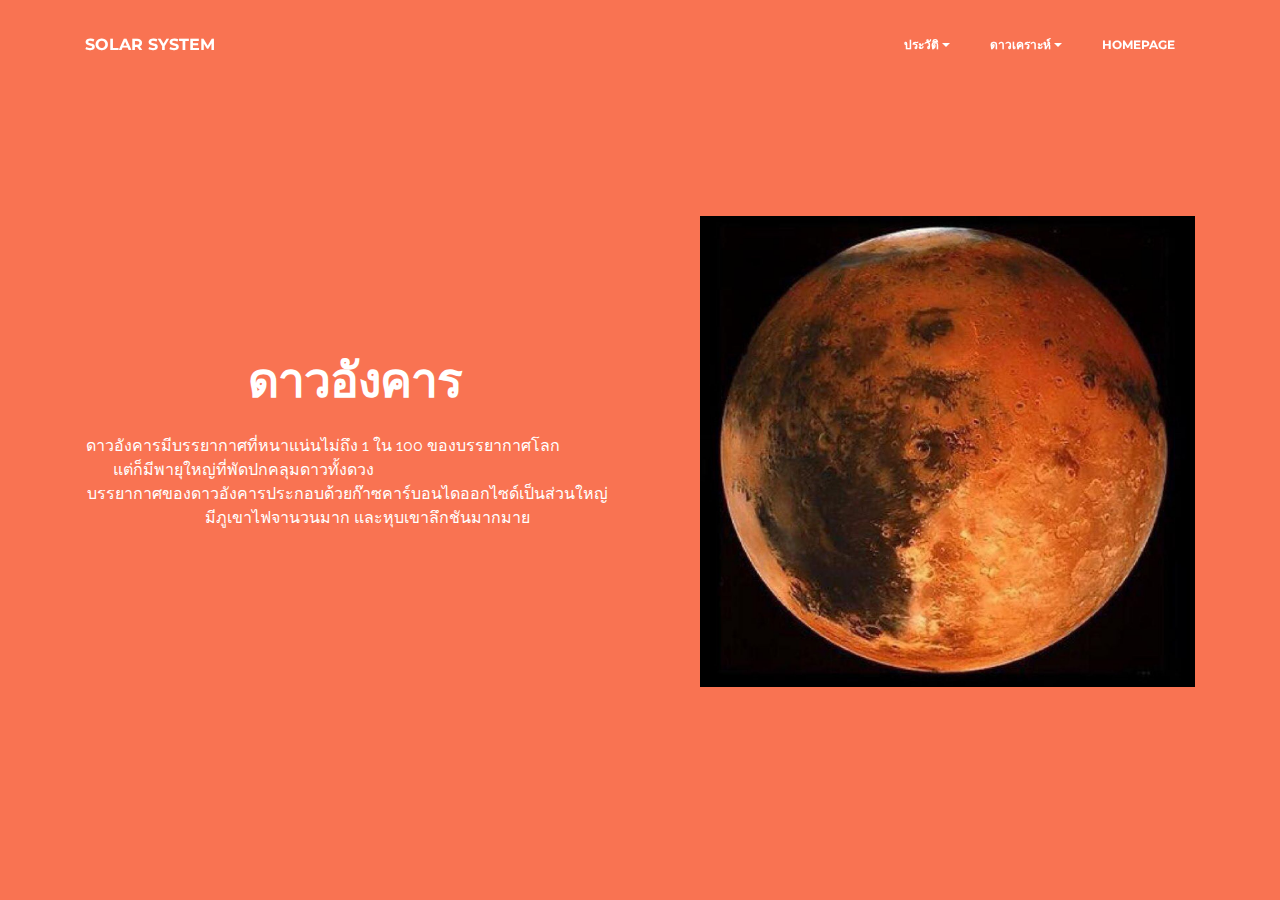
<file: page8.html>
<!DOCTYPE html>
<html>
<head>
  <!-- Site made with Mobirise Website Builder v3.12.1, https://mobirise.com -->
  <meta charset="UTF-8">
  <meta http-equiv="X-UA-Compatible" content="IE=edge">
  <meta name="generator" content="Mobirise v3.12.1, mobirise.com">
  <meta name="viewport" content="width=device-width, initial-scale=1">
  <link rel="shortcut icon" href="assets/images/1-128x128.jpg" type="image/x-icon">
  <meta name="description" content="">
  <title>ดาวอังคาร</title>
  <link rel="stylesheet" href="https://fonts.googleapis.com/css?family=Lora:400,700,400italic,700italic&amp;subset=latin">
  <link rel="stylesheet" href="https://fonts.googleapis.com/css?family=Montserrat:400,700">
  <link rel="stylesheet" href="https://fonts.googleapis.com/css?family=Raleway:100,100i,200,200i,300,300i,400,400i,500,500i,600,600i,700,700i,800,800i,900,900i">
  <link rel="stylesheet" href="assets/bootstrap-material-design-font/css/material.css">
  <link rel="stylesheet" href="assets/tether/tether.min.css">
  <link rel="stylesheet" href="assets/bootstrap/css/bootstrap.min.css">
  <link rel="stylesheet" href="assets/dropdown/css/style.css">
  <link rel="stylesheet" href="assets/animate.css/animate.min.css">
  <link rel="stylesheet" href="assets/theme/css/style.css">
  <link rel="stylesheet" href="assets/mobirise/css/mbr-additional.css" type="text/css">
  
  
  
</head>
<body>
<section id="menu-y">

    <nav class="navbar navbar-dropdown bg-color transparent navbar-fixed-top">
        <div class="container">

            <div class="mbr-table">
                <div class="mbr-table-cell">

                    <div class="navbar-brand">
                        
                        <a class="navbar-caption" href="index.html">SOLAR SYSTEM</a>
                    </div>

                </div>
                <div class="mbr-table-cell">

                    <button class="navbar-toggler pull-xs-right hidden-md-up" type="button" data-toggle="collapse" data-target="#exCollapsingNavbar">
                        <div class="hamburger-icon"></div>
                    </button>

                    <ul class="nav-dropdown collapse pull-xs-right nav navbar-nav navbar-toggleable-sm" id="exCollapsingNavbar"><li class="nav-item dropdown"><a class="nav-link link dropdown-toggle" href="https://mobirise.com/" data-toggle="dropdown-submenu" aria-expanded="false">ประวัติ</a><div class="dropdown-menu"><a class="dropdown-item" href="page1.html">ที่มาและความสำคัญ</a><a class="dropdown-item" href="page2.html">วัตถุประสงค์</a><a class="dropdown-item" href="page3.html">ขอบเขต</a></div></li><li class="nav-item dropdown open"><a class="nav-link link dropdown-toggle" data-toggle="dropdown-submenu" href="https://mobirise.com/" aria-expanded="true">ดาวเคราะห์</a><div class="dropdown-menu"><div class="dropdown"><a class="dropdown-item dropdown-toggle" href="page4.html" data-toggle="dropdown-submenu" aria-expanded="false">ดวงอาทิตย์</a><div class="dropdown-menu dropdown-submenu"><a class="dropdown-item" href="https://www.youtube.com/watch?v=XGMBpEELcB0">วิดีโอ</a></div></div><div class="dropdown"><a class="dropdown-item dropdown-toggle" href="page5.html" data-toggle="dropdown-submenu" aria-expanded="false">ดาวพุธ</a><div class="dropdown-menu dropdown-submenu"><a class="dropdown-item" href="#">วิดีโอ</a></div></div><div class="dropdown open"><a class="dropdown-item dropdown-toggle" data-toggle="dropdown-submenu" href="page6.html" aria-expanded="true">ดาวศุกร์</a><div class="dropdown-menu dropdown-submenu"><a class="dropdown-item" href="https://mobirise.com/">วิดีโอ</a></div></div><div class="dropdown"><a class="dropdown-item dropdown-toggle" href="page7.html" data-toggle="dropdown-submenu" aria-expanded="false">โลก</a><div class="dropdown-menu dropdown-submenu"><a class="dropdown-item" href="#">วิดีโอ</a></div></div><div class="dropdown"><a class="dropdown-item dropdown-toggle" href="page8.html" data-toggle="dropdown-submenu" aria-expanded="false">ดาวอังคาร</a><div class="dropdown-menu dropdown-submenu"><a class="dropdown-item" href="#">วิดีโอ</a></div></div><div class="dropdown"><a class="dropdown-item dropdown-toggle" href="page9.html" data-toggle="dropdown-submenu" aria-expanded="false">ดาวพฤหัสบดี</a><div class="dropdown-menu dropdown-submenu"><a class="dropdown-item" href="#">วิดีโอ</a></div></div><div class="dropdown"><a class="dropdown-item dropdown-toggle" href="page10.html" data-toggle="dropdown-submenu" aria-expanded="false">ดาวเสาร์</a><div class="dropdown-menu dropdown-submenu"><a class="dropdown-item" href="#">วิดีโอ</a></div></div><div class="dropdown"><a class="dropdown-item dropdown-toggle" href="page11.html" data-toggle="dropdown-submenu" aria-expanded="false">ดาวยูเรนัส</a><div class="dropdown-menu dropdown-submenu"><a class="dropdown-item" href="#">วิดีโอ</a></div></div><div class="dropdown"><a class="dropdown-item dropdown-toggle" href="page12.html" data-toggle="dropdown-submenu" aria-expanded="false">ดาวเนปจูน</a><div class="dropdown-menu dropdown-submenu"><a class="dropdown-item" href="#">วิดีโอ</a></div></div></div></li><li class="nav-item"><a class="nav-link link" href="index.html" aria-expanded="false">HOMEPAGE</a></li></ul>
                    <button hidden="" class="navbar-toggler navbar-close" type="button" data-toggle="collapse" data-target="#exCollapsingNavbar">
                        <div class="close-icon"></div>
                    </button>

                </div>
            </div>

        </div>
    </nav>

</section>

<section class="engine"><a rel="external" href="https://mobirise.com">https://mobirise.com/</a></section><section class="mbr-section mbr-section-hero mbr-section-full header2 mbr-after-navbar" id="header2-z" style="background-color: rgb(249, 115, 82);">

    

    <div class="mbr-table mbr-table-full">
        <div class="mbr-table-cell">

            <div class="container">
                <div class="mbr-section row">
                    <div class="mbr-table-md-up">
                        
                        
                        

                        <div class="mbr-table-cell col-md-5 content-size text-xs-center text-md-right">

                            <h3 class="mbr-section-title display-2">ดาวอังคาร</h3>

                            <div class="mbr-section-text">
                                <p>ดาวอังคารมีบรรยากาศที่หนาแน่นไม่ถึง 1 ใน 100 ของบรรยากาศโลก &nbsp; &nbsp; &nbsp; &nbsp; &nbsp; &nbsp; &nbsp; &nbsp; &nbsp; &nbsp; แต่ก็มีพายุใหญ่ที่พัดปกคลุมดาวทั้งดวง &nbsp; &nbsp; &nbsp; &nbsp; &nbsp; &nbsp; &nbsp; &nbsp; &nbsp; &nbsp; &nbsp; &nbsp; &nbsp; &nbsp; &nbsp; &nbsp; &nbsp; &nbsp; &nbsp; &nbsp; &nbsp; &nbsp; &nbsp; &nbsp; &nbsp; &nbsp; &nbsp; &nbsp; &nbsp; &nbsp; บรรยากาศของดาวอังคารประกอบด้วยก๊าซคาร์บอนไดออกไซด์เป็นส่วนใหญ่ &nbsp; &nbsp; &nbsp; &nbsp; &nbsp; มีภูเขาไฟจานวนมาก&nbsp;และหุบเขาลึกชันมากมาย</p>
                            </div>

                            

                        </div>
                        <div class="mbr-table-cell mbr-valign-top mbr-left-padding-md-up col-md-7 image-size" style="width: 50%;">
                            <div class="mbr-figure"><img src="assets/images/38-1400x1330.jpg"></div>
                        </div>

                    </div>
                </div>
            </div>

        </div>
    </div>

    

</section>


  <script src="assets/web/assets/jquery/jquery.min.js"></script>
  <script src="assets/tether/tether.min.js"></script>
  <script src="assets/bootstrap/js/bootstrap.min.js"></script>
  <script src="assets/smooth-scroll/smooth-scroll.js"></script>
  <script src="assets/dropdown/js/script.min.js"></script>
  <script src="assets/touch-swipe/jquery.touch-swipe.min.js"></script>
  <script src="assets/viewport-checker/jquery.viewportchecker.js"></script>
  <script src="assets/theme/js/script.js"></script>
  
  
  <input name="animation" type="hidden">
  </body>
</html>
</file>
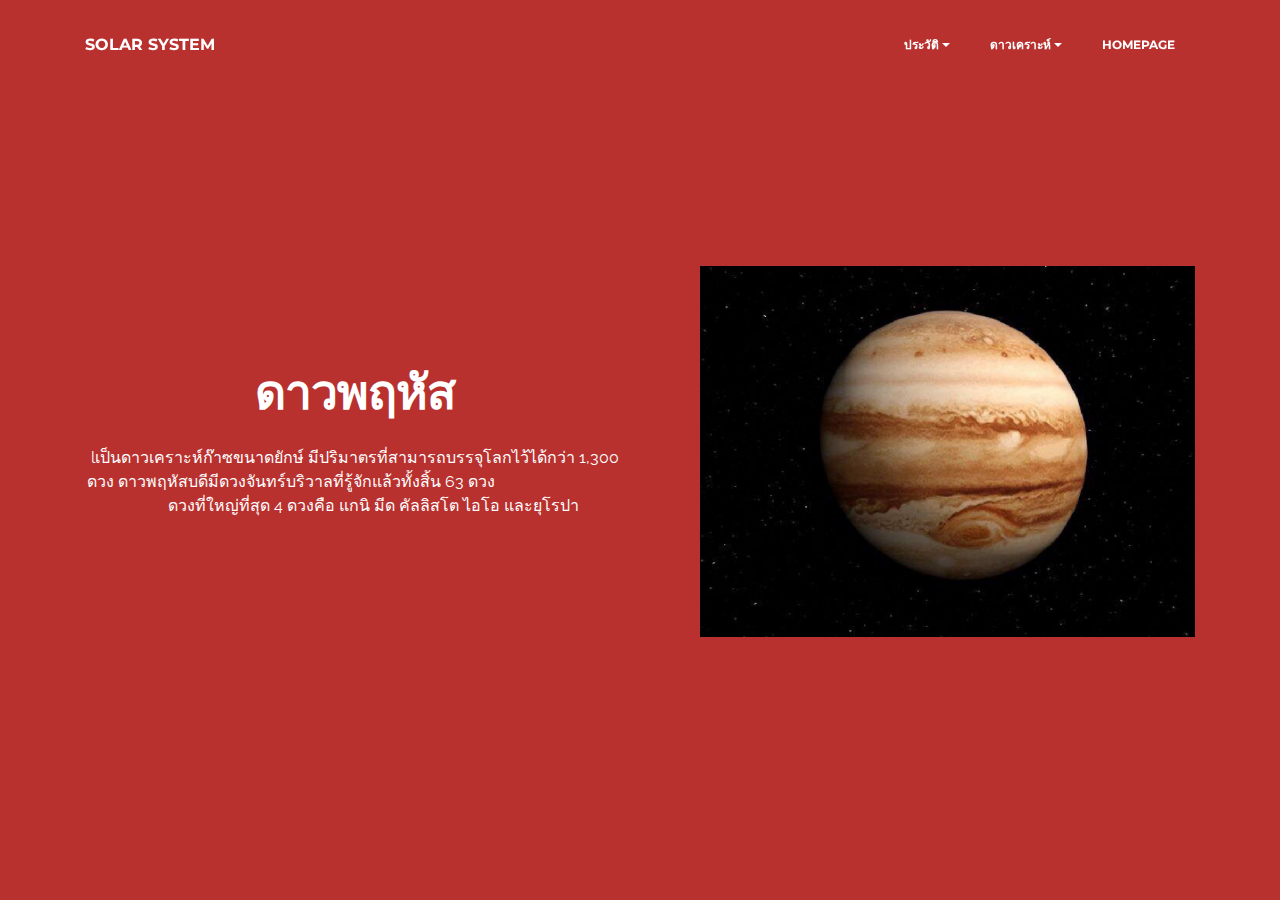
<file: page9.html>
<!DOCTYPE html>
<html>
<head>
  <!-- Site made with Mobirise Website Builder v3.12.1, https://mobirise.com -->
  <meta charset="UTF-8">
  <meta http-equiv="X-UA-Compatible" content="IE=edge">
  <meta name="generator" content="Mobirise v3.12.1, mobirise.com">
  <meta name="viewport" content="width=device-width, initial-scale=1">
  <link rel="shortcut icon" href="assets/images/1-128x128.jpg" type="image/x-icon">
  <meta name="description" content="">
  <title>ดาวพฤหัสบดี</title>
  <link rel="stylesheet" href="https://fonts.googleapis.com/css?family=Lora:400,700,400italic,700italic&amp;subset=latin">
  <link rel="stylesheet" href="https://fonts.googleapis.com/css?family=Montserrat:400,700">
  <link rel="stylesheet" href="https://fonts.googleapis.com/css?family=Raleway:100,100i,200,200i,300,300i,400,400i,500,500i,600,600i,700,700i,800,800i,900,900i">
  <link rel="stylesheet" href="assets/bootstrap-material-design-font/css/material.css">
  <link rel="stylesheet" href="assets/tether/tether.min.css">
  <link rel="stylesheet" href="assets/bootstrap/css/bootstrap.min.css">
  <link rel="stylesheet" href="assets/dropdown/css/style.css">
  <link rel="stylesheet" href="assets/animate.css/animate.min.css">
  <link rel="stylesheet" href="assets/theme/css/style.css">
  <link rel="stylesheet" href="assets/mobirise/css/mbr-additional.css" type="text/css">
  
  
  
</head>
<body>
<section id="menu-10">

    <nav class="navbar navbar-dropdown bg-color transparent navbar-fixed-top">
        <div class="container">

            <div class="mbr-table">
                <div class="mbr-table-cell">

                    <div class="navbar-brand">
                        
                        <a class="navbar-caption" href="index.html">SOLAR SYSTEM</a>
                    </div>

                </div>
                <div class="mbr-table-cell">

                    <button class="navbar-toggler pull-xs-right hidden-md-up" type="button" data-toggle="collapse" data-target="#exCollapsingNavbar">
                        <div class="hamburger-icon"></div>
                    </button>

                    <ul class="nav-dropdown collapse pull-xs-right nav navbar-nav navbar-toggleable-sm" id="exCollapsingNavbar"><li class="nav-item dropdown"><a class="nav-link link dropdown-toggle" href="https://mobirise.com/" data-toggle="dropdown-submenu" aria-expanded="false">ประวัติ</a><div class="dropdown-menu"><a class="dropdown-item" href="page1.html">ที่มาและความสำคัญ</a><a class="dropdown-item" href="page2.html">วัตถุประสงค์</a><a class="dropdown-item" href="page3.html">ขอบเขต</a></div></li><li class="nav-item dropdown open"><a class="nav-link link dropdown-toggle" data-toggle="dropdown-submenu" href="https://mobirise.com/" aria-expanded="true">ดาวเคราะห์</a><div class="dropdown-menu"><div class="dropdown"><a class="dropdown-item dropdown-toggle" href="page4.html" data-toggle="dropdown-submenu" aria-expanded="false">ดวงอาทิตย์</a><div class="dropdown-menu dropdown-submenu"><a class="dropdown-item" href="https://www.youtube.com/watch?v=XGMBpEELcB0">วิดีโอ</a></div></div><div class="dropdown"><a class="dropdown-item dropdown-toggle" href="page5.html" data-toggle="dropdown-submenu" aria-expanded="false">ดาวพุธ</a><div class="dropdown-menu dropdown-submenu"><a class="dropdown-item" href="#">วิดีโอ</a></div></div><div class="dropdown open"><a class="dropdown-item dropdown-toggle" data-toggle="dropdown-submenu" href="page6.html" aria-expanded="true">ดาวศุกร์</a><div class="dropdown-menu dropdown-submenu"><a class="dropdown-item" href="https://mobirise.com/">วิดีโอ</a></div></div><div class="dropdown"><a class="dropdown-item dropdown-toggle" href="page7.html" data-toggle="dropdown-submenu" aria-expanded="false">โลก</a><div class="dropdown-menu dropdown-submenu"><a class="dropdown-item" href="#">วิดีโอ</a></div></div><div class="dropdown"><a class="dropdown-item dropdown-toggle" href="page8.html" data-toggle="dropdown-submenu" aria-expanded="false">ดาวอังคาร</a><div class="dropdown-menu dropdown-submenu"><a class="dropdown-item" href="#">วิดีโอ</a></div></div><div class="dropdown"><a class="dropdown-item dropdown-toggle" href="page9.html" data-toggle="dropdown-submenu" aria-expanded="false">ดาวพฤหัสบดี</a><div class="dropdown-menu dropdown-submenu"><a class="dropdown-item" href="#">วิดีโอ</a></div></div><div class="dropdown"><a class="dropdown-item dropdown-toggle" href="page10.html" data-toggle="dropdown-submenu" aria-expanded="false">ดาวเสาร์</a><div class="dropdown-menu dropdown-submenu"><a class="dropdown-item" href="#">วิดีโอ</a></div></div><div class="dropdown"><a class="dropdown-item dropdown-toggle" href="page11.html" data-toggle="dropdown-submenu" aria-expanded="false">ดาวยูเรนัส</a><div class="dropdown-menu dropdown-submenu"><a class="dropdown-item" href="#">วิดีโอ</a></div></div><div class="dropdown"><a class="dropdown-item dropdown-toggle" href="page12.html" data-toggle="dropdown-submenu" aria-expanded="false">ดาวเนปจูน</a><div class="dropdown-menu dropdown-submenu"><a class="dropdown-item" href="#">วิดีโอ</a></div></div></div></li><li class="nav-item"><a class="nav-link link" href="index.html" aria-expanded="false">HOMEPAGE</a></li></ul>
                    <button hidden="" class="navbar-toggler navbar-close" type="button" data-toggle="collapse" data-target="#exCollapsingNavbar">
                        <div class="close-icon"></div>
                    </button>

                </div>
            </div>

        </div>
    </nav>

</section>

<section class="engine"><a rel="external" href="https://mobirise.com">https://mobirise.com/</a></section><section class="mbr-section mbr-section-hero mbr-section-full header2 mbr-after-navbar" id="header2-11" style="background-color: rgb(184, 49, 47);">

    

    <div class="mbr-table mbr-table-full">
        <div class="mbr-table-cell">

            <div class="container">
                <div class="mbr-section row">
                    <div class="mbr-table-md-up">
                        
                        
                        

                        <div class="mbr-table-cell col-md-5 content-size text-xs-center text-md-right">

                            <h3 class="mbr-section-title display-2">ดาวพฤหัส</h3>

                            <div class="mbr-section-text">
                                <p>lเป็นดาวเคราะห์ก๊าซขนาดยักษ์&nbsp;มีปริมาตรที่สามารถบรรจุโลกไว้ได้กว่า 1,300 ดวง&nbsp;ดาวพฤหัสบดีมีดวงจันทร์บริวาลที่รู้จักแล้วทั้งสิ้น 63 ดวง &nbsp; &nbsp; &nbsp; &nbsp; &nbsp; &nbsp; &nbsp; &nbsp; &nbsp; &nbsp; &nbsp; &nbsp; &nbsp; &nbsp; &nbsp; &nbsp; &nbsp; &nbsp; &nbsp; &nbsp; &nbsp;ดวงที่ใหญ่ที่สุด 4 ดวงคือ แกนิ มีด คัลลิสโต ไอโอ และยุโรปา</p>
                            </div>

                            

                        </div>
                        <div class="mbr-table-cell mbr-valign-top mbr-left-padding-md-up col-md-7 image-size" style="width: 50%;">
                            <div class="mbr-figure"><img src="assets/images/1-1400x1050.jpg"></div>
                        </div>

                    </div>
                </div>
            </div>

        </div>
    </div>

    

</section>


  <script src="assets/web/assets/jquery/jquery.min.js"></script>
  <script src="assets/tether/tether.min.js"></script>
  <script src="assets/bootstrap/js/bootstrap.min.js"></script>
  <script src="assets/smooth-scroll/smooth-scroll.js"></script>
  <script src="assets/dropdown/js/script.min.js"></script>
  <script src="assets/touch-swipe/jquery.touch-swipe.min.js"></script>
  <script src="assets/viewport-checker/jquery.viewportchecker.js"></script>
  <script src="assets/theme/js/script.js"></script>
  
  
  <input name="animation" type="hidden">
  </body>
</html>
</file>
<file: assets/bootstrap-material-design-font/css/material.css>
@font-face {
  font-family: 'Material-Design-Icons';
  src: url('../fonts/Material-Design-Icons.eot?3ocs8m');
  src: url('../fonts/Material-Design-Icons.eot?#iefix3ocs8m') format('embedded-opentype'), url('../fonts/Material-Design-Icons.woff?3ocs8m') format('woff'), url('../fonts/Material-Design-Icons.ttf?3ocs8m') format('truetype'), url('../fonts/Material-Design-Icons.svg?3ocs8m#Material-Design-Icons') format('svg');
  font-weight: normal;
  font-style: normal;
}
[class^="mdi-"],
[class*="mdi-"] {
  speak: none;
  display: inline-block;
  font-style: normal;
  font-variant:normal;
  font-weight:normal;
  /*font-size:24px;*/
  line-height:1;
  font-family:'Material-Design-Icons' !important;
  text-rendering: auto;
  
  -webkit-font-smoothing: antialiased;
  -moz-osx-font-smoothing: grayscale;
  -webkit-transform: translate(0, 0);
      -ms-transform: translate(0, 0);
          transform: translate(0, 0);
}
[class^="mdi-"]:before,
[class*="mdi-"]:before {
  display: inline-block;
  speak: none;
  text-decoration: inherit;
}
[class^="mdi-"].pull-left,
[class*="mdi-"].pull-left {
  margin-right: .3em;
}
[class^="mdi-"].pull-right,
[class*="mdi-"].pull-right {
  margin-left: .3em;
}
[class^="mdi-"].mdi-lg:before,
[class*="mdi-"].mdi-lg:before,
[class^="mdi-"].mdi-lg:after,
[class*="mdi-"].mdi-lg:after {
  font-size: 1.33333333em;
  line-height: 0.75em;
  vertical-align: -15%;
}
[class^="mdi-"].mdi-2x:before,
[class*="mdi-"].mdi-2x:before,
[class^="mdi-"].mdi-2x:after,
[class*="mdi-"].mdi-2x:after {
  font-size: 2em;
}
[class^="mdi-"].mdi-3x:before,
[class*="mdi-"].mdi-3x:before,
[class^="mdi-"].mdi-3x:after,
[class*="mdi-"].mdi-3x:after {
  font-size: 3em;
}
[class^="mdi-"].mdi-4x:before,
[class*="mdi-"].mdi-4x:before,
[class^="mdi-"].mdi-4x:after,
[class*="mdi-"].mdi-4x:after {
  font-size: 4em;
}
[class^="mdi-"].mdi-5x:before,
[class*="mdi-"].mdi-5x:before,
[class^="mdi-"].mdi-5x:after,
[class*="mdi-"].mdi-5x:after {
  font-size: 5em;
}
[class^="mdi-device-signal-cellular-"]:after,
[class^="mdi-device-battery-"]:after,
[class^="mdi-device-battery-charging-"]:after,
[class^="mdi-device-signal-cellular-connected-no-internet-"]:after,
[class^="mdi-device-signal-wifi-"]:after,
[class^="mdi-device-signal-wifi-statusbar-not-connected"]:after,
.mdi-device-network-wifi:after {
  opacity: .3;
  position: absolute;
  left: 0;
  top: 0;
  z-index: 1;
  display: inline-block;
  speak: none;
  text-decoration: inherit;
}
[class^="mdi-device-signal-cellular-"]:after {
  content: "\e758";
}
[class^="mdi-device-battery-"]:after {
  content: "\e735";
}
[class^="mdi-device-battery-charging-"]:after {
  content: "\e733";
}
[class^="mdi-device-signal-cellular-connected-no-internet-"]:after {
  content: "\e75d";
}
[class^="mdi-device-signal-wifi-"]:after,
.mdi-device-network-wifi:after {
  content: "\e765";
}
[class^="mdi-device-signal-wifi-statusbasr-not-connected"]:after {
  content: "\e8f7";
}
.mdi-device-signal-cellular-off:after,
.mdi-device-signal-cellular-null:after,
.mdi-device-signal-cellular-no-sim:after,
.mdi-device-signal-wifi-off:after,
.mdi-device-signal-wifi-4-bar:after,
.mdi-device-signal-cellular-4-bar:after,
.mdi-device-battery-alert:after,
.mdi-device-signal-cellular-connected-no-internet-4-bar:after,
.mdi-device-battery-std:after,
.mdi-device-battery-full .mdi-device-battery-unknown:after {
  content: "";
}
.mdi-fw {
  width: 1.28571429em;
  text-align: center;
}
.mdi-ul {
  padding-left: 0;
  margin-left: 2.14285714em;
  list-style-type: none;
}
.mdi-ul > li {
  position: relative;
}
.mdi-li {
  position: absolute;
  left: -2.14285714em;
  width: 2.14285714em;
  top: 0.14285714em;
  text-align: center;
}
.mdi-li.mdi-lg {
  left: -1.85714286em;
}
.mdi-border {
  padding: .2em .25em .15em;
  border: solid 0.08em #eeeeee;
  border-radius: .1em;
}
.mdi-spin {
  -webkit-animation: mdi-spin 2s infinite linear;
  animation: mdi-spin 2s infinite linear;
  -webkit-transform-origin: 50% 50%;
  -ms-transform-origin: 50% 50%;
      transform-origin: 50% 50%;
}
.mdi-pulse {
  -webkit-animation: mdi-spin 1s steps(8) infinite;
  animation: mdi-spin 1s steps(8) infinite;
  -webkit-transform-origin: 50% 50%;
  -ms-transform-origin: 50% 50%;
      transform-origin: 50% 50%;
}
@-webkit-keyframes mdi-spin {
  0% {
    -webkit-transform: rotate(0deg);
    transform: rotate(0deg);
  }
  100% {
    -webkit-transform: rotate(359deg);
    transform: rotate(359deg);
  }
}
@keyframes mdi-spin {
  0% {
    -webkit-transform: rotate(0deg);
    transform: rotate(0deg);
  }
  100% {
    -webkit-transform: rotate(359deg);
    transform: rotate(359deg);
  }
}
.mdi-rotate-90 {
  filter: progid:DXImageTransform.Microsoft.BasicImage(rotation=1);
  -webkit-transform: rotate(90deg);
  -ms-transform: rotate(90deg);
  transform: rotate(90deg);
}
.mdi-rotate-180 {
  filter: progid:DXImageTransform.Microsoft.BasicImage(rotation=2);
  -webkit-transform: rotate(180deg);
  -ms-transform: rotate(180deg);
  transform: rotate(180deg);
}
.mdi-rotate-270 {
  filter: progid:DXImageTransform.Microsoft.BasicImage(rotation=3);
  -webkit-transform: rotate(270deg);
  -ms-transform: rotate(270deg);
  transform: rotate(270deg);
}
.mdi-flip-horizontal {
  filter: progid:DXImageTransform.Microsoft.BasicImage(rotation=0, mirror=1);
  -webkit-transform: scale(-1, 1);
  -ms-transform: scale(-1, 1);
  transform: scale(-1, 1);
}
.mdi-flip-vertical {
  filter: progid:DXImageTransform.Microsoft.BasicImage(rotation=2, mirror=1);
  -webkit-transform: scale(1, -1);
  -ms-transform: scale(1, -1);
  transform: scale(1, -1);
}
:root .mdi-rotate-90,
:root .mdi-rotate-180,
:root .mdi-rotate-270,
:root .mdi-flip-horizontal,
:root .mdi-flip-vertical {
  -webkit-filter: none;
          filter: none;
}
.mdi-stack {
  position: relative;
  display: inline-block;
  width: 2em;
  height: 2em;
  line-height: 2em;
  vertical-align: middle;
}
.mdi-stack-1x,
.mdi-stack-2x {
  position: absolute;
  left: 0;
  width: 100%;
  text-align: center;
}
.mdi-stack-1x {
  line-height: inherit;
}
.mdi-stack-2x {
  font-size: 2em;
}
.mdi-inverse {
  color: #ffffff;
}
/* Start Icons */
.mdi-action-3d-rotation:before {
  content: "\e600";
}
.mdi-action-accessibility:before {
  content: "\e601";
}
.mdi-action-account-balance-wallet:before {
  content: "\e602";
}
.mdi-action-account-balance:before {
  content: "\e603";
}
.mdi-action-account-box:before {
  content: "\e604";
}
.mdi-action-account-child:before {
  content: "\e605";
}
.mdi-action-account-circle:before {
  content: "\e606";
}
.mdi-action-add-shopping-cart:before {
  content: "\e607";
}
.mdi-action-alarm-add:before {
  content: "\e608";
}
.mdi-action-alarm-off:before {
  content: "\e609";
}
.mdi-action-alarm-on:before {
  content: "\e60a";
}
.mdi-action-alarm:before {
  content: "\e60b";
}
.mdi-action-android:before {
  content: "\e60c";
}
.mdi-action-announcement:before {
  content: "\e60d";
}
.mdi-action-aspect-ratio:before {
  content: "\e60e";
}
.mdi-action-assessment:before {
  content: "\e60f";
}
.mdi-action-assignment-ind:before {
  content: "\e610";
}
.mdi-action-assignment-late:before {
  content: "\e611";
}
.mdi-action-assignment-return:before {
  content: "\e612";
}
.mdi-action-assignment-returned:before {
  content: "\e613";
}
.mdi-action-assignment-turned-in:before {
  content: "\e614";
}
.mdi-action-assignment:before {
  content: "\e615";
}
.mdi-action-autorenew:before {
  content: "\e616";
}
.mdi-action-backup:before {
  content: "\e617";
}
.mdi-action-book:before {
  content: "\e618";
}
.mdi-action-bookmark-outline:before {
  content: "\e619";
}
.mdi-action-bookmark:before {
  content: "\e61a";
}
.mdi-action-bug-report:before {
  content: "\e61b";
}
.mdi-action-cached:before {
  content: "\e61c";
}
.mdi-action-check-circle:before {
  content: "\e61d";
}
.mdi-action-class:before {
  content: "\e61e";
}
.mdi-action-credit-card:before {
  content: "\e61f";
}
.mdi-action-dashboard:before {
  content: "\e620";
}
.mdi-action-delete:before {
  content: "\e621";
}
.mdi-action-description:before {
  content: "\e622";
}
.mdi-action-dns:before {
  content: "\e623";
}
.mdi-action-done-all:before {
  content: "\e624";
}
.mdi-action-done:before {
  content: "\e625";
}
.mdi-action-event:before {
  content: "\e626";
}
.mdi-action-exit-to-app:before {
  content: "\e627";
}
.mdi-action-explore:before {
  content: "\e628";
}
.mdi-action-extension:before {
  content: "\e629";
}
.mdi-action-face-unlock:before {
  content: "\e62a";
}
.mdi-action-favorite-outline:before {
  content: "\e62b";
}
.mdi-action-favorite:before {
  content: "\e62c";
}
.mdi-action-find-in-page:before {
  content: "\e62d";
}
.mdi-action-find-replace:before {
  content: "\e62e";
}
.mdi-action-flip-to-back:before {
  content: "\e62f";
}
.mdi-action-flip-to-front:before {
  content: "\e630";
}
.mdi-action-get-app:before {
  content: "\e631";
}
.mdi-action-grade:before {
  content: "\e632";
}
.mdi-action-group-work:before {
  content: "\e633";
}
.mdi-action-help:before {
  content: "\e634";
}
.mdi-action-highlight-remove:before {
  content: "\e635";
}
.mdi-action-history:before {
  content: "\e636";
}
.mdi-action-home:before {
  content: "\e637";
}
.mdi-action-https:before {
  content: "\e638";
}
.mdi-action-info-outline:before {
  content: "\e639";
}
.mdi-action-info:before {
  content: "\e63a";
}
.mdi-action-input:before {
  content: "\e63b";
}
.mdi-action-invert-colors:before {
  content: "\e63c";
}
.mdi-action-label-outline:before {
  content: "\e63d";
}
.mdi-action-label:before {
  content: "\e63e";
}
.mdi-action-language:before {
  content: "\e63f";
}
.mdi-action-launch:before {
  content: "\e640";
}
.mdi-action-list:before {
  content: "\e641";
}
.mdi-action-lock-open:before {
  content: "\e642";
}
.mdi-action-lock-outline:before {
  content: "\e643";
}
.mdi-action-lock:before {
  content: "\e644";
}
.mdi-action-loyalty:before {
  content: "\e645";
}
.mdi-action-markunread-mailbox:before {
  content: "\e646";
}
.mdi-action-note-add:before {
  content: "\e647";
}
.mdi-action-open-in-browser:before {
  content: "\e648";
}
.mdi-action-open-in-new:before {
  content: "\e649";
}
.mdi-action-open-with:before {
  content: "\e64a";
}
.mdi-action-pageview:before {
  content: "\e64b";
}
.mdi-action-payment:before {
  content: "\e64c";
}
.mdi-action-perm-camera-mic:before {
  content: "\e64d";
}
.mdi-action-perm-contact-cal:before {
  content: "\e64e";
}
.mdi-action-perm-data-setting:before {
  content: "\e64f";
}
.mdi-action-perm-device-info:before {
  content: "\e650";
}
.mdi-action-perm-identity:before {
  content: "\e651";
}
.mdi-action-perm-media:before {
  content: "\e652";
}
.mdi-action-perm-phone-msg:before {
  content: "\e653";
}
.mdi-action-perm-scan-wifi:before {
  content: "\e654";
}
.mdi-action-picture-in-picture:before {
  content: "\e655";
}
.mdi-action-polymer:before {
  content: "\e656";
}
.mdi-action-print:before {
  content: "\e657";
}
.mdi-action-query-builder:before {
  content: "\e658";
}
.mdi-action-question-answer:before {
  content: "\e659";
}
.mdi-action-receipt:before {
  content: "\e65a";
}
.mdi-action-redeem:before {
  content: "\e65b";
}
.mdi-action-reorder:before {
  content: "\e65c";
}
.mdi-action-report-problem:before {
  content: "\e65d";
}
.mdi-action-restore:before {
  content: "\e65e";
}
.mdi-action-room:before {
  content: "\e65f";
}
.mdi-action-schedule:before {
  content: "\e660";
}
.mdi-action-search:before {
  content: "\e661";
}
.mdi-action-settings-applications:before {
  content: "\e662";
}
.mdi-action-settings-backup-restore:before {
  content: "\e663";
}
.mdi-action-settings-bluetooth:before {
  content: "\e664";
}
.mdi-action-settings-cell:before {
  content: "\e665";
}
.mdi-action-settings-display:before {
  content: "\e666";
}
.mdi-action-settings-ethernet:before {
  content: "\e667";
}
.mdi-action-settings-input-antenna:before {
  content: "\e668";
}
.mdi-action-settings-input-component:before {
  content: "\e669";
}
.mdi-action-settings-input-composite:before {
  content: "\e66a";
}
.mdi-action-settings-input-hdmi:before {
  content: "\e66b";
}
.mdi-action-settings-input-svideo:before {
  content: "\e66c";
}
.mdi-action-settings-overscan:before {
  content: "\e66d";
}
.mdi-action-settings-phone:before {
  content: "\e66e";
}
.mdi-action-settings-power:before {
  content: "\e66f";
}
.mdi-action-settings-remote:before {
  content: "\e670";
}
.mdi-action-settings-voice:before {
  content: "\e671";
}
.mdi-action-settings:before {
  content: "\e672";
}
.mdi-action-shop-two:before {
  content: "\e673";
}
.mdi-action-shop:before {
  content: "\e674";
}
.mdi-action-shopping-basket:before {
  content: "\e675";
}
.mdi-action-shopping-cart:before {
  content: "\e676";
}
.mdi-action-speaker-notes:before {
  content: "\e677";
}
.mdi-action-spellcheck:before {
  content: "\e678";
}
.mdi-action-star-rate:before {
  content: "\e679";
}
.mdi-action-stars:before {
  content: "\e67a";
}
.mdi-action-store:before {
  content: "\e67b";
}
.mdi-action-subject:before {
  content: "\e67c";
}
.mdi-action-supervisor-account:before {
  content: "\e67d";
}
.mdi-action-swap-horiz:before {
  content: "\e67e";
}
.mdi-action-swap-vert-circle:before {
  content: "\e67f";
}
.mdi-action-swap-vert:before {
  content: "\e680";
}
.mdi-action-system-update-tv:before {
  content: "\e681";
}
.mdi-action-tab-unselected:before {
  content: "\e682";
}
.mdi-action-tab:before {
  content: "\e683";
}
.mdi-action-theaters:before {
  content: "\e684";
}
.mdi-action-thumb-down:before {
  content: "\e685";
}
.mdi-action-thumb-up:before {
  content: "\e686";
}
.mdi-action-thumbs-up-down:before {
  content: "\e687";
}
.mdi-action-toc:before {
  content: "\e688";
}
.mdi-action-today:before {
  content: "\e689";
}
.mdi-action-track-changes:before {
  content: "\e68a";
}
.mdi-action-translate:before {
  content: "\e68b";
}
.mdi-action-trending-down:before {
  content: "\e68c";
}
.mdi-action-trending-neutral:before {
  content: "\e68d";
}
.mdi-action-trending-up:before {
  content: "\e68e";
}
.mdi-action-turned-in-not:before {
  content: "\e68f";
}
.mdi-action-turned-in:before {
  content: "\e690";
}
.mdi-action-verified-user:before {
  content: "\e691";
}
.mdi-action-view-agenda:before {
  content: "\e692";
}
.mdi-action-view-array:before {
  content: "\e693";
}
.mdi-action-view-carousel:before {
  content: "\e694";
}
.mdi-action-view-column:before {
  content: "\e695";
}
.mdi-action-view-day:before {
  content: "\e696";
}
.mdi-action-view-headline:before {
  content: "\e697";
}
.mdi-action-view-list:before {
  content: "\e698";
}
.mdi-action-view-module:before {
  content: "\e699";
}
.mdi-action-view-quilt:before {
  content: "\e69a";
}
.mdi-action-view-stream:before {
  content: "\e69b";
}
.mdi-action-view-week:before {
  content: "\e69c";
}
.mdi-action-visibility-off:before {
  content: "\e69d";
}
.mdi-action-visibility:before {
  content: "\e69e";
}
.mdi-action-wallet-giftcard:before {
  content: "\e69f";
}
.mdi-action-wallet-membership:before {
  content: "\e6a0";
}
.mdi-action-wallet-travel:before {
  content: "\e6a1";
}
.mdi-action-work:before {
  content: "\e6a2";
}
.mdi-alert-error:before {
  content: "\e6a3";
}
.mdi-alert-warning:before {
  content: "\e6a4";
}
.mdi-av-album:before {
  content: "\e6a5";
}
.mdi-av-closed-caption:before {
  content: "\e6a6";
}
.mdi-av-equalizer:before {
  content: "\e6a7";
}
.mdi-av-explicit:before {
  content: "\e6a8";
}
.mdi-av-fast-forward:before {
  content: "\e6a9";
}
.mdi-av-fast-rewind:before {
  content: "\e6aa";
}
.mdi-av-games:before {
  content: "\e6ab";
}
.mdi-av-hearing:before {
  content: "\e6ac";
}
.mdi-av-high-quality:before {
  content: "\e6ad";
}
.mdi-av-loop:before {
  content: "\e6ae";
}
.mdi-av-mic-none:before {
  content: "\e6af";
}
.mdi-av-mic-off:before {
  content: "\e6b0";
}
.mdi-av-mic:before {
  content: "\e6b1";
}
.mdi-av-movie:before {
  content: "\e6b2";
}
.mdi-av-my-library-add:before {
  content: "\e6b3";
}
.mdi-av-my-library-books:before {
  content: "\e6b4";
}
.mdi-av-my-library-music:before {
  content: "\e6b5";
}
.mdi-av-new-releases:before {
  content: "\e6b6";
}
.mdi-av-not-interested:before {
  content: "\e6b7";
}
.mdi-av-pause-circle-fill:before {
  content: "\e6b8";
}
.mdi-av-pause-circle-outline:before {
  content: "\e6b9";
}
.mdi-av-pause:before {
  content: "\e6ba";
}
.mdi-av-play-arrow:before {
  content: "\e6bb";
}
.mdi-av-play-circle-fill:before {
  content: "\e6bc";
}
.mdi-av-play-circle-outline:before {
  content: "\e6bd";
}
.mdi-av-play-shopping-bag:before {
  content: "\e6be";
}
.mdi-av-playlist-add:before {
  content: "\e6bf";
}
.mdi-av-queue-music:before {
  content: "\e6c0";
}
.mdi-av-queue:before {
  content: "\e6c1";
}
.mdi-av-radio:before {
  content: "\e6c2";
}
.mdi-av-recent-actors:before {
  content: "\e6c3";
}
.mdi-av-repeat-one:before {
  content: "\e6c4";
}
.mdi-av-repeat:before {
  content: "\e6c5";
}
.mdi-av-replay:before {
  content: "\e6c6";
}
.mdi-av-shuffle:before {
  content: "\e6c7";
}
.mdi-av-skip-next:before {
  content: "\e6c8";
}
.mdi-av-skip-previous:before {
  content: "\e6c9";
}
.mdi-av-snooze:before {
  content: "\e6ca";
}
.mdi-av-stop:before {
  content: "\e6cb";
}
.mdi-av-subtitles:before {
  content: "\e6cc";
}
.mdi-av-surround-sound:before {
  content: "\e6cd";
}
.mdi-av-timer:before {
  content: "\e6ce";
}
.mdi-av-video-collection:before {
  content: "\e6cf";
}
.mdi-av-videocam-off:before {
  content: "\e6d0";
}
.mdi-av-videocam:before {
  content: "\e6d1";
}
.mdi-av-volume-down:before {
  content: "\e6d2";
}
.mdi-av-volume-mute:before {
  content: "\e6d3";
}
.mdi-av-volume-off:before {
  content: "\e6d4";
}
.mdi-av-volume-up:before {
  content: "\e6d5";
}
.mdi-av-web:before {
  content: "\e6d6";
}
.mdi-communication-business:before {
  content: "\e6d7";
}
.mdi-communication-call-end:before {
  content: "\e6d8";
}
.mdi-communication-call-made:before {
  content: "\e6d9";
}
.mdi-communication-call-merge:before {
  content: "\e6da";
}
.mdi-communication-call-missed:before {
  content: "\e6db";
}
.mdi-communication-call-received:before {
  content: "\e6dc";
}
.mdi-communication-call-split:before {
  content: "\e6dd";
}
.mdi-communication-call:before {
  content: "\e6de";
}
.mdi-communication-chat:before {
  content: "\e6df";
}
.mdi-communication-clear-all:before {
  content: "\e6e0";
}
.mdi-communication-comment:before {
  content: "\e6e1";
}
.mdi-communication-contacts:before {
  content: "\e6e2";
}
.mdi-communication-dialer-sip:before {
  content: "\e6e3";
}
.mdi-communication-dialpad:before {
  content: "\e6e4";
}
.mdi-communication-dnd-on:before {
  content: "\e6e5";
}
.mdi-communication-email:before {
  content: "\e6e6";
}
.mdi-communication-forum:before {
  content: "\e6e7";
}
.mdi-communication-import-export:before {
  content: "\e6e8";
}
.mdi-communication-invert-colors-off:before {
  content: "\e6e9";
}
.mdi-communication-invert-colors-on:before {
  content: "\e6ea";
}
.mdi-communication-live-help:before {
  content: "\e6eb";
}
.mdi-communication-location-off:before {
  content: "\e6ec";
}
.mdi-communication-location-on:before {
  content: "\e6ed";
}
.mdi-communication-message:before {
  content: "\e6ee";
}
.mdi-communication-messenger:before {
  content: "\e6ef";
}
.mdi-communication-no-sim:before {
  content: "\e6f0";
}
.mdi-communication-phone:before {
  content: "\e6f1";
}
.mdi-communication-portable-wifi-off:before {
  content: "\e6f2";
}
.mdi-communication-quick-contacts-dialer:before {
  content: "\e6f3";
}
.mdi-communication-quick-contacts-mail:before {
  content: "\e6f4";
}
.mdi-communication-ring-volume:before {
  content: "\e6f5";
}
.mdi-communication-stay-current-landscape:before {
  content: "\e6f6";
}
.mdi-communication-stay-current-portrait:before {
  content: "\e6f7";
}
.mdi-communication-stay-primary-landscape:before {
  content: "\e6f8";
}
.mdi-communication-stay-primary-portrait:before {
  content: "\e6f9";
}
.mdi-communication-swap-calls:before {
  content: "\e6fa";
}
.mdi-communication-textsms:before {
  content: "\e6fb";
}
.mdi-communication-voicemail:before {
  content: "\e6fc";
}
.mdi-communication-vpn-key:before {
  content: "\e6fd";
}
.mdi-content-add-box:before {
  content: "\e6fe";
}
.mdi-content-add-circle-outline:before {
  content: "\e6ff";
}
.mdi-content-add-circle:before {
  content: "\e700";
}
.mdi-content-add:before {
  content: "\e701";
}
.mdi-content-archive:before {
  content: "\e702";
}
.mdi-content-backspace:before {
  content: "\e703";
}
.mdi-content-block:before {
  content: "\e704";
}
.mdi-content-clear:before {
  content: "\e705";
}
.mdi-content-content-copy:before {
  content: "\e706";
}
.mdi-content-content-cut:before {
  content: "\e707";
}
.mdi-content-content-paste:before {
  content: "\e708";
}
.mdi-content-create:before {
  content: "\e709";
}
.mdi-content-drafts:before {
  content: "\e70a";
}
.mdi-content-filter-list:before {
  content: "\e70b";
}
.mdi-content-flag:before {
  content: "\e70c";
}
.mdi-content-forward:before {
  content: "\e70d";
}
.mdi-content-gesture:before {
  content: "\e70e";
}
.mdi-content-inbox:before {
  content: "\e70f";
}
.mdi-content-link:before {
  content: "\e710";
}
.mdi-content-mail:before {
  content: "\e711";
}
.mdi-content-markunread:before {
  content: "\e712";
}
.mdi-content-redo:before {
  content: "\e713";
}
.mdi-content-remove-circle-outline:before {
  content: "\e714";
}
.mdi-content-remove-circle:before {
  content: "\e715";
}
.mdi-content-remove:before {
  content: "\e716";
}
.mdi-content-reply-all:before {
  content: "\e717";
}
.mdi-content-reply:before {
  content: "\e718";
}
.mdi-content-report:before {
  content: "\e719";
}
.mdi-content-save:before {
  content: "\e71a";
}
.mdi-content-select-all:before {
  content: "\e71b";
}
.mdi-content-send:before {
  content: "\e71c";
}
.mdi-content-sort:before {
  content: "\e71d";
}
.mdi-content-text-format:before {
  content: "\e71e";
}
.mdi-content-undo:before {
  content: "\e71f";
}
.mdi-editor-attach-file:before {
  content: "\e776";
}
.mdi-editor-attach-money:before {
  content: "\e777";
}
.mdi-editor-border-all:before {
  content: "\e778";
}
.mdi-editor-border-bottom:before {
  content: "\e779";
}
.mdi-editor-border-clear:before {
  content: "\e77a";
}
.mdi-editor-border-color:before {
  content: "\e77b";
}
.mdi-editor-border-horizontal:before {
  content: "\e77c";
}
.mdi-editor-border-inner:before {
  content: "\e77d";
}
.mdi-editor-border-left:before {
  content: "\e77e";
}
.mdi-editor-border-outer:before {
  content: "\e77f";
}
.mdi-editor-border-right:before {
  content: "\e780";
}
.mdi-editor-border-style:before {
  content: "\e781";
}
.mdi-editor-border-top:before {
  content: "\e782";
}
.mdi-editor-border-vertical:before {
  content: "\e783";
}
.mdi-editor-format-align-center:before {
  content: "\e784";
}
.mdi-editor-format-align-justify:before {
  content: "\e785";
}
.mdi-editor-format-align-left:before {
  content: "\e786";
}
.mdi-editor-format-align-right:before {
  content: "\e787";
}
.mdi-editor-format-bold:before {
  content: "\e788";
}
.mdi-editor-format-clear:before {
  content: "\e789";
}
.mdi-editor-format-color-fill:before {
  content: "\e78a";
}
.mdi-editor-format-color-reset:before {
  content: "\e78b";
}
.mdi-editor-format-color-text:before {
  content: "\e78c";
}
.mdi-editor-format-indent-decrease:before {
  content: "\e78d";
}
.mdi-editor-format-indent-increase:before {
  content: "\e78e";
}
.mdi-editor-format-italic:before {
  content: "\e78f";
}
.mdi-editor-format-line-spacing:before {
  content: "\e790";
}
.mdi-editor-format-list-bulleted:before {
  content: "\e791";
}
.mdi-editor-format-list-numbered:before {
  content: "\e792";
}
.mdi-editor-format-paint:before {
  content: "\e793";
}
.mdi-editor-format-quote:before {
  content: "\e794";
}
.mdi-editor-format-size:before {
  content: "\e795";
}
.mdi-editor-format-strikethrough:before {
  content: "\e796";
}
.mdi-editor-format-textdirection-l-to-r:before {
  content: "\e797";
}
.mdi-editor-format-textdirection-r-to-l:before {
  content: "\e798";
}
.mdi-editor-format-underline:before {
  content: "\e799";
}
.mdi-editor-functions:before {
  content: "\e79a";
}
.mdi-editor-insert-chart:before {
  content: "\e79b";
}
.mdi-editor-insert-comment:before {
  content: "\e79c";
}
.mdi-editor-insert-drive-file:before {
  content: "\e79d";
}
.mdi-editor-insert-emoticon:before {
  content: "\e79e";
}
.mdi-editor-insert-invitation:before {
  content: "\e79f";
}
.mdi-editor-insert-link:before {
  content: "\e7a0";
}
.mdi-editor-insert-photo:before {
  content: "\e7a1";
}
.mdi-editor-merge-type:before {
  content: "\e7a2";
}
.mdi-editor-mode-comment:before {
  content: "\e7a3";
}
.mdi-editor-mode-edit:before {
  content: "\e7a4";
}
.mdi-editor-publish:before {
  content: "\e7a5";
}
.mdi-editor-vertical-align-bottom:before {
  content: "\e7a6";
}
.mdi-editor-vertical-align-center:before {
  content: "\e7a7";
}
.mdi-editor-vertical-align-top:before {
  content: "\e7a8";
}
.mdi-editor-wrap-text:before {
  content: "\e7a9";
}
.mdi-file-attachment:before {
  content: "\e7aa";
}
.mdi-file-cloud-circle:before {
  content: "\e7ab";
}
.mdi-file-cloud-done:before {
  content: "\e7ac";
}
.mdi-file-cloud-download:before {
  content: "\e7ad";
}
.mdi-file-cloud-off:before {
  content: "\e7ae";
}
.mdi-file-cloud-queue:before {
  content: "\e7af";
}
.mdi-file-cloud-upload:before {
  content: "\e7b0";
}
.mdi-file-cloud:before {
  content: "\e7b1";
}
.mdi-file-file-download:before {
  content: "\e7b2";
}
.mdi-file-file-upload:before {
  content: "\e7b3";
}
.mdi-file-folder-open:before {
  content: "\e7b4";
}
.mdi-file-folder-shared:before {
  content: "\e7b5";
}
.mdi-file-folder:before {
  content: "\e7b6";
}
.mdi-device-access-alarm:before {
  content: "\e720";
}
.mdi-device-access-alarms:before {
  content: "\e721";
}
.mdi-device-access-time:before {
  content: "\e722";
}
.mdi-device-add-alarm:before {
  content: "\e723";
}
.mdi-device-airplanemode-off:before {
  content: "\e724";
}
.mdi-device-airplanemode-on:before {
  content: "\e725";
}
.mdi-device-battery-20:before {
  content: "\e726";
}
.mdi-device-battery-30:before {
  content: "\e727";
}
.mdi-device-battery-50:before {
  content: "\e728";
}
.mdi-device-battery-60:before {
  content: "\e729";
}
.mdi-device-battery-80:before {
  content: "\e72a";
}
.mdi-device-battery-90:before {
  content: "\e72b";
}
.mdi-device-battery-alert:before {
  content: "\e72c";
}
.mdi-device-battery-charging-20:before {
  content: "\e72d";
}
.mdi-device-battery-charging-30:before {
  content: "\e72e";
}
.mdi-device-battery-charging-50:before {
  content: "\e72f";
}
.mdi-device-battery-charging-60:before {
  content: "\e730";
}
.mdi-device-battery-charging-80:before {
  content: "\e731";
}
.mdi-device-battery-charging-90:before {
  content: "\e732";
}
.mdi-device-battery-charging-full:before {
  content: "\e733";
}
.mdi-device-battery-full:before {
  content: "\e734";
}
.mdi-device-battery-std:before {
  content: "\e735";
}
.mdi-device-battery-unknown:before {
  content: "\e736";
}
.mdi-device-bluetooth-connected:before {
  content: "\e737";
}
.mdi-device-bluetooth-disabled:before {
  content: "\e738";
}
.mdi-device-bluetooth-searching:before {
  content: "\e739";
}
.mdi-device-bluetooth:before {
  content: "\e73a";
}
.mdi-device-brightness-auto:before {
  content: "\e73b";
}
.mdi-device-brightness-high:before {
  content: "\e73c";
}
.mdi-device-brightness-low:before {
  content: "\e73d";
}
.mdi-device-brightness-medium:before {
  content: "\e73e";
}
.mdi-device-data-usage:before {
  content: "\e73f";
}
.mdi-device-developer-mode:before {
  content: "\e740";
}
.mdi-device-devices:before {
  content: "\e741";
}
.mdi-device-dvr:before {
  content: "\e742";
}
.mdi-device-gps-fixed:before {
  content: "\e743";
}
.mdi-device-gps-not-fixed:before {
  content: "\e744";
}
.mdi-device-gps-off:before {
  content: "\e745";
}
.mdi-device-location-disabled:before {
  content: "\e746";
}
.mdi-device-location-searching:before {
  content: "\e747";
}
.mdi-device-multitrack-audio:before {
  content: "\e748";
}
.mdi-device-network-cell:before {
  content: "\e749";
}
.mdi-device-network-wifi:before {
  content: "\e74a";
}
.mdi-device-nfc:before {
  content: "\e74b";
}
.mdi-device-now-wallpaper:before {
  content: "\e74c";
}
.mdi-device-now-widgets:before {
  content: "\e74d";
}
.mdi-device-screen-lock-landscape:before {
  content: "\e74e";
}
.mdi-device-screen-lock-portrait:before {
  content: "\e74f";
}
.mdi-device-screen-lock-rotation:before {
  content: "\e750";
}
.mdi-device-screen-rotation:before {
  content: "\e751";
}
.mdi-device-sd-storage:before {
  content: "\e752";
}
.mdi-device-settings-system-daydream:before {
  content: "\e753";
}
.mdi-device-signal-cellular-0-bar:before {
  content: "\e754";
}
.mdi-device-signal-cellular-1-bar:before {
  content: "\e755";
}
.mdi-device-signal-cellular-2-bar:before {
  content: "\e756";
}
.mdi-device-signal-cellular-3-bar:before {
  content: "\e757";
}
.mdi-device-signal-cellular-4-bar:before {
  content: "\e758";
}
.mdi-signal-wifi-statusbar-connected-no-internet-after:before {
  content: "\e8f6";
}
.mdi-device-signal-cellular-connected-no-internet-0-bar:before {
  content: "\e759";
}
.mdi-device-signal-cellular-connected-no-internet-1-bar:before {
  content: "\e75a";
}
.mdi-device-signal-cellular-connected-no-internet-2-bar:before {
  content: "\e75b";
}
.mdi-device-signal-cellular-connected-no-internet-3-bar:before {
  content: "\e75c";
}
.mdi-device-signal-cellular-connected-no-internet-4-bar:before {
  content: "\e75d";
}
.mdi-device-signal-cellular-no-sim:before {
  content: "\e75e";
}
.mdi-device-signal-cellular-null:before {
  content: "\e75f";
}
.mdi-device-signal-cellular-off:before {
  content: "\e760";
}
.mdi-device-signal-wifi-0-bar:before {
  content: "\e761";
}
.mdi-device-signal-wifi-1-bar:before {
  content: "\e762";
}
.mdi-device-signal-wifi-2-bar:before {
  content: "\e763";
}
.mdi-device-signal-wifi-3-bar:before {
  content: "\e764";
}
.mdi-device-signal-wifi-4-bar:before {
  content: "\e765";
}
.mdi-device-signal-wifi-off:before {
  content: "\e766";
}
.mdi-device-signal-wifi-statusbar-1-bar:before {
  content: "\e767";
}
.mdi-device-signal-wifi-statusbar-2-bar:before {
  content: "\e768";
}
.mdi-device-signal-wifi-statusbar-3-bar:before {
  content: "\e769";
}
.mdi-device-signal-wifi-statusbar-4-bar:before {
  content: "\e76a";
}
.mdi-device-signal-wifi-statusbar-connected-no-internet-:before {
  content: "\e76b";
}
.mdi-device-signal-wifi-statusbar-connected-no-internet:before {
  content: "\e76f";
}
.mdi-device-signal-wifi-statusbar-connected-no-internet-2:before {
  content: "\e76c";
}
.mdi-device-signal-wifi-statusbar-connected-no-internet-3:before {
  content: "\e76d";
}
.mdi-device-signal-wifi-statusbar-connected-no-internet-4:before {
  content: "\e76e";
}
.mdi-signal-wifi-statusbar-not-connected-after:before {
  content: "\e8f7";
}
.mdi-device-signal-wifi-statusbar-not-connected:before {
  content: "\e770";
}
.mdi-device-signal-wifi-statusbar-null:before {
  content: "\e771";
}
.mdi-device-storage:before {
  content: "\e772";
}
.mdi-device-usb:before {
  content: "\e773";
}
.mdi-device-wifi-lock:before {
  content: "\e774";
}
.mdi-device-wifi-tethering:before {
  content: "\e775";
}
.mdi-hardware-cast-connected:before {
  content: "\e7b7";
}
.mdi-hardware-cast:before {
  content: "\e7b8";
}
.mdi-hardware-computer:before {
  content: "\e7b9";
}
.mdi-hardware-desktop-mac:before {
  content: "\e7ba";
}
.mdi-hardware-desktop-windows:before {
  content: "\e7bb";
}
.mdi-hardware-dock:before {
  content: "\e7bc";
}
.mdi-hardware-gamepad:before {
  content: "\e7bd";
}
.mdi-hardware-headset-mic:before {
  content: "\e7be";
}
.mdi-hardware-headset:before {
  content: "\e7bf";
}
.mdi-hardware-keyboard-alt:before {
  content: "\e7c0";
}
.mdi-hardware-keyboard-arrow-down:before {
  content: "\e7c1";
}
.mdi-hardware-keyboard-arrow-left:before {
  content: "\e7c2";
}
.mdi-hardware-keyboard-arrow-right:before {
  content: "\e7c3";
}
.mdi-hardware-keyboard-arrow-up:before {
  content: "\e7c4";
}
.mdi-hardware-keyboard-backspace:before {
  content: "\e7c5";
}
.mdi-hardware-keyboard-capslock:before {
  content: "\e7c6";
}
.mdi-hardware-keyboard-control:before {
  content: "\e7c7";
}
.mdi-hardware-keyboard-hide:before {
  content: "\e7c8";
}
.mdi-hardware-keyboard-return:before {
  content: "\e7c9";
}
.mdi-hardware-keyboard-tab:before {
  content: "\e7ca";
}
.mdi-hardware-keyboard-voice:before {
  content: "\e7cb";
}
.mdi-hardware-keyboard:before {
  content: "\e7cc";
}
.mdi-hardware-laptop-chromebook:before {
  content: "\e7cd";
}
.mdi-hardware-laptop-mac:before {
  content: "\e7ce";
}
.mdi-hardware-laptop-windows:before {
  content: "\e7cf";
}
.mdi-hardware-laptop:before {
  content: "\e7d0";
}
.mdi-hardware-memory:before {
  content: "\e7d1";
}
.mdi-hardware-mouse:before {
  content: "\e7d2";
}
.mdi-hardware-phone-android:before {
  content: "\e7d3";
}
.mdi-hardware-phone-iphone:before {
  content: "\e7d4";
}
.mdi-hardware-phonelink-off:before {
  content: "\e7d5";
}
.mdi-hardware-phonelink:before {
  content: "\e7d6";
}
.mdi-hardware-security:before {
  content: "\e7d7";
}
.mdi-hardware-sim-card:before {
  content: "\e7d8";
}
.mdi-hardware-smartphone:before {
  content: "\e7d9";
}
.mdi-hardware-speaker:before {
  content: "\e7da";
}
.mdi-hardware-tablet-android:before {
  content: "\e7db";
}
.mdi-hardware-tablet-mac:before {
  content: "\e7dc";
}
.mdi-hardware-tablet:before {
  content: "\e7dd";
}
.mdi-hardware-tv:before {
  content: "\e7de";
}
.mdi-hardware-watch:before {
  content: "\e7df";
}
.mdi-image-add-to-photos:before {
  content: "\e7e0";
}
.mdi-image-adjust:before {
  content: "\e7e1";
}
.mdi-image-assistant-photo:before {
  content: "\e7e2";
}
.mdi-image-audiotrack:before {
  content: "\e7e3";
}
.mdi-image-blur-circular:before {
  content: "\e7e4";
}
.mdi-image-blur-linear:before {
  content: "\e7e5";
}
.mdi-image-blur-off:before {
  content: "\e7e6";
}
.mdi-image-blur-on:before {
  content: "\e7e7";
}
.mdi-image-brightness-1:before {
  content: "\e7e8";
}
.mdi-image-brightness-2:before {
  content: "\e7e9";
}
.mdi-image-brightness-3:before {
  content: "\e7ea";
}
.mdi-image-brightness-4:before {
  content: "\e7eb";
}
.mdi-image-brightness-5:before {
  content: "\e7ec";
}
.mdi-image-brightness-6:before {
  content: "\e7ed";
}
.mdi-image-brightness-7:before {
  content: "\e7ee";
}
.mdi-image-brush:before {
  content: "\e7ef";
}
.mdi-image-camera-alt:before {
  content: "\e7f0";
}
.mdi-image-camera-front:before {
  content: "\e7f1";
}
.mdi-image-camera-rear:before {
  content: "\e7f2";
}
.mdi-image-camera-roll:before {
  content: "\e7f3";
}
.mdi-image-camera:before {
  content: "\e7f4";
}
.mdi-image-center-focus-strong:before {
  content: "\e7f5";
}
.mdi-image-center-focus-weak:before {
  content: "\e7f6";
}
.mdi-image-collections:before {
  content: "\e7f7";
}
.mdi-image-color-lens:before {
  content: "\e7f8";
}
.mdi-image-colorize:before {
  content: "\e7f9";
}
.mdi-image-compare:before {
  content: "\e7fa";
}
.mdi-image-control-point-duplicate:before {
  content: "\e7fb";
}
.mdi-image-control-point:before {
  content: "\e7fc";
}
.mdi-image-crop-3-2:before {
  content: "\e7fd";
}
.mdi-image-crop-5-4:before {
  content: "\e7fe";
}
.mdi-image-crop-7-5:before {
  content: "\e7ff";
}
.mdi-image-crop-16-9:before {
  content: "\e800";
}
.mdi-image-crop-din:before {
  content: "\e801";
}
.mdi-image-crop-free:before {
  content: "\e802";
}
.mdi-image-crop-landscape:before {
  content: "\e803";
}
.mdi-image-crop-original:before {
  content: "\e804";
}
.mdi-image-crop-portrait:before {
  content: "\e805";
}
.mdi-image-crop-square:before {
  content: "\e806";
}
.mdi-image-crop:before {
  content: "\e807";
}
.mdi-image-dehaze:before {
  content: "\e808";
}
.mdi-image-details:before {
  content: "\e809";
}
.mdi-image-edit:before {
  content: "\e80a";
}
.mdi-image-exposure-minus-1:before {
  content: "\e80b";
}
.mdi-image-exposure-minus-2:before {
  content: "\e80c";
}
.mdi-image-exposure-plus-1:before {
  content: "\e80d";
}
.mdi-image-exposure-plus-2:before {
  content: "\e80e";
}
.mdi-image-exposure-zero:before {
  content: "\e80f";
}
.mdi-image-exposure:before {
  content: "\e810";
}
.mdi-image-filter-1:before {
  content: "\e811";
}
.mdi-image-filter-2:before {
  content: "\e812";
}
.mdi-image-filter-3:before {
  content: "\e813";
}
.mdi-image-filter-4:before {
  content: "\e814";
}
.mdi-image-filter-5:before {
  content: "\e815";
}
.mdi-image-filter-6:before {
  content: "\e816";
}
.mdi-image-filter-7:before {
  content: "\e817";
}
.mdi-image-filter-8:before {
  content: "\e818";
}
.mdi-image-filter-9-plus:before {
  content: "\e819";
}
.mdi-image-filter-9:before {
  content: "\e81a";
}
.mdi-image-filter-b-and-w:before {
  content: "\e81b";
}
.mdi-image-filter-center-focus:before {
  content: "\e81c";
}
.mdi-image-filter-drama:before {
  content: "\e81d";
}
.mdi-image-filter-frames:before {
  content: "\e81e";
}
.mdi-image-filter-hdr:before {
  content: "\e81f";
}
.mdi-image-filter-none:before {
  content: "\e820";
}
.mdi-image-filter-tilt-shift:before {
  content: "\e821";
}
.mdi-image-filter-vintage:before {
  content: "\e822";
}
.mdi-image-filter:before {
  content: "\e823";
}
.mdi-image-flare:before {
  content: "\e824";
}
.mdi-image-flash-auto:before {
  content: "\e825";
}
.mdi-image-flash-off:before {
  content: "\e826";
}
.mdi-image-flash-on:before {
  content: "\e827";
}
.mdi-image-flip:before {
  content: "\e828";
}
.mdi-image-gradient:before {
  content: "\e829";
}
.mdi-image-grain:before {
  content: "\e82a";
}
.mdi-image-grid-off:before {
  content: "\e82b";
}
.mdi-image-grid-on:before {
  content: "\e82c";
}
.mdi-image-hdr-off:before {
  content: "\e82d";
}
.mdi-image-hdr-on:before {
  content: "\e82e";
}
.mdi-image-hdr-strong:before {
  content: "\e82f";
}
.mdi-image-hdr-weak:before {
  content: "\e830";
}
.mdi-image-healing:before {
  content: "\e831";
}
.mdi-image-image-aspect-ratio:before {
  content: "\e832";
}
.mdi-image-image:before {
  content: "\e833";
}
.mdi-image-iso:before {
  content: "\e834";
}
.mdi-image-landscape:before {
  content: "\e835";
}
.mdi-image-leak-add:before {
  content: "\e836";
}
.mdi-image-leak-remove:before {
  content: "\e837";
}
.mdi-image-lens:before {
  content: "\e838";
}
.mdi-image-looks-3:before {
  content: "\e839";
}
.mdi-image-looks-4:before {
  content: "\e83a";
}
.mdi-image-looks-5:before {
  content: "\e83b";
}
.mdi-image-looks-6:before {
  content: "\e83c";
}
.mdi-image-looks-one:before {
  content: "\e83d";
}
.mdi-image-looks-two:before {
  content: "\e83e";
}
.mdi-image-looks:before {
  content: "\e83f";
}
.mdi-image-loupe:before {
  content: "\e840";
}
.mdi-image-movie-creation:before {
  content: "\e841";
}
.mdi-image-nature-people:before {
  content: "\e842";
}
.mdi-image-nature:before {
  content: "\e843";
}
.mdi-image-navigate-before:before {
  content: "\e844";
}
.mdi-image-navigate-next:before {
  content: "\e845";
}
.mdi-image-palette:before {
  content: "\e846";
}
.mdi-image-panorama-fisheye:before {
  content: "\e847";
}
.mdi-image-panorama-horizontal:before {
  content: "\e848";
}
.mdi-image-panorama-vertical:before {
  content: "\e849";
}
.mdi-image-panorama-wide-angle:before {
  content: "\e84a";
}
.mdi-image-panorama:before {
  content: "\e84b";
}
.mdi-image-photo-album:before {
  content: "\e84c";
}
.mdi-image-photo-camera:before {
  content: "\e84d";
}
.mdi-image-photo-library:before {
  content: "\e84e";
}
.mdi-image-photo:before {
  content: "\e84f";
}
.mdi-image-portrait:before {
  content: "\e850";
}
.mdi-image-remove-red-eye:before {
  content: "\e851";
}
.mdi-image-rotate-left:before {
  content: "\e852";
}
.mdi-image-rotate-right:before {
  content: "\e853";
}
.mdi-image-slideshow:before {
  content: "\e854";
}
.mdi-image-straighten:before {
  content: "\e855";
}
.mdi-image-style:before {
  content: "\e856";
}
.mdi-image-switch-camera:before {
  content: "\e857";
}
.mdi-image-switch-video:before {
  content: "\e858";
}
.mdi-image-tag-faces:before {
  content: "\e859";
}
.mdi-image-texture:before {
  content: "\e85a";
}
.mdi-image-timelapse:before {
  content: "\e85b";
}
.mdi-image-timer-3:before {
  content: "\e85c";
}
.mdi-image-timer-10:before {
  content: "\e85d";
}
.mdi-image-timer-auto:before {
  content: "\e85e";
}
.mdi-image-timer-off:before {
  content: "\e85f";
}
.mdi-image-timer:before {
  content: "\e860";
}
.mdi-image-tonality:before {
  content: "\e861";
}
.mdi-image-transform:before {
  content: "\e862";
}
.mdi-image-tune:before {
  content: "\e863";
}
.mdi-image-wb-auto:before {
  content: "\e864";
}
.mdi-image-wb-cloudy:before {
  content: "\e865";
}
.mdi-image-wb-incandescent:before {
  content: "\e866";
}
.mdi-image-wb-irradescent:before {
  content: "\e867";
}
.mdi-image-wb-sunny:before {
  content: "\e868";
}
.mdi-maps-beenhere:before {
  content: "\e869";
}
.mdi-maps-directions-bike:before {
  content: "\e86a";
}
.mdi-maps-directions-bus:before {
  content: "\e86b";
}
.mdi-maps-directions-car:before {
  content: "\e86c";
}
.mdi-maps-directions-ferry:before {
  content: "\e86d";
}
.mdi-maps-directions-subway:before {
  content: "\e86e";
}
.mdi-maps-directions-train:before {
  content: "\e86f";
}
.mdi-maps-directions-transit:before {
  content: "\e870";
}
.mdi-maps-directions-walk:before {
  content: "\e871";
}
.mdi-maps-directions:before {
  content: "\e872";
}
.mdi-maps-flight:before {
  content: "\e873";
}
.mdi-maps-hotel:before {
  content: "\e874";
}
.mdi-maps-layers-clear:before {
  content: "\e875";
}
.mdi-maps-layers:before {
  content: "\e876";
}
.mdi-maps-local-airport:before {
  content: "\e877";
}
.mdi-maps-local-atm:before {
  content: "\e878";
}
.mdi-maps-local-attraction:before {
  content: "\e879";
}
.mdi-maps-local-bar:before {
  content: "\e87a";
}
.mdi-maps-local-cafe:before {
  content: "\e87b";
}
.mdi-maps-local-car-wash:before {
  content: "\e87c";
}
.mdi-maps-local-convenience-store:before {
  content: "\e87d";
}
.mdi-maps-local-drink:before {
  content: "\e87e";
}
.mdi-maps-local-florist:before {
  content: "\e87f";
}
.mdi-maps-local-gas-station:before {
  content: "\e880";
}
.mdi-maps-local-grocery-store:before {
  content: "\e881";
}
.mdi-maps-local-hospital:before {
  content: "\e882";
}
.mdi-maps-local-hotel:before {
  content: "\e883";
}
.mdi-maps-local-laundry-service:before {
  content: "\e884";
}
.mdi-maps-local-library:before {
  content: "\e885";
}
.mdi-maps-local-mall:before {
  content: "\e886";
}
.mdi-maps-local-movies:before {
  content: "\e887";
}
.mdi-maps-local-offer:before {
  content: "\e888";
}
.mdi-maps-local-parking:before {
  content: "\e889";
}
.mdi-maps-local-pharmacy:before {
  content: "\e88a";
}
.mdi-maps-local-phone:before {
  content: "\e88b";
}
.mdi-maps-local-pizza:before {
  content: "\e88c";
}
.mdi-maps-local-play:before {
  content: "\e88d";
}
.mdi-maps-local-post-office:before {
  content: "\e88e";
}
.mdi-maps-local-print-shop:before {
  content: "\e88f";
}
.mdi-maps-local-restaurant:before {
  content: "\e890";
}
.mdi-maps-local-see:before {
  content: "\e891";
}
.mdi-maps-local-shipping:before {
  content: "\e892";
}
.mdi-maps-local-taxi:before {
  content: "\e893";
}
.mdi-maps-location-history:before {
  content: "\e894";
}
.mdi-maps-map:before {
  content: "\e895";
}
.mdi-maps-my-location:before {
  content: "\e896";
}
.mdi-maps-navigation:before {
  content: "\e897";
}
.mdi-maps-pin-drop:before {
  content: "\e898";
}
.mdi-maps-place:before {
  content: "\e899";
}
.mdi-maps-rate-review:before {
  content: "\e89a";
}
.mdi-maps-restaurant-menu:before {
  content: "\e89b";
}
.mdi-maps-satellite:before {
  content: "\e89c";
}
.mdi-maps-store-mall-directory:before {
  content: "\e89d";
}
.mdi-maps-terrain:before {
  content: "\e89e";
}
.mdi-maps-traffic:before {
  content: "\e89f";
}
.mdi-navigation-apps:before {
  content: "\e8a0";
}
.mdi-navigation-arrow-back:before {
  content: "\e8a1";
}
.mdi-navigation-arrow-drop-down-circle:before {
  content: "\e8a2";
}
.mdi-navigation-arrow-drop-down:before {
  content: "\e8a3";
}
.mdi-navigation-arrow-drop-up:before {
  content: "\e8a4";
}
.mdi-navigation-arrow-forward:before {
  content: "\e8a5";
}
.mdi-navigation-cancel:before {
  content: "\e8a6";
}
.mdi-navigation-check:before {
  content: "\e8a7";
}
.mdi-navigation-chevron-left:before {
  content: "\e8a8";
}
.mdi-navigation-chevron-right:before {
  content: "\e8a9";
}
.mdi-navigation-close:before {
  content: "\e8aa";
}
.mdi-navigation-expand-less:before {
  content: "\e8ab";
}
.mdi-navigation-expand-more:before {
  content: "\e8ac";
}
.mdi-navigation-fullscreen-exit:before {
  content: "\e8ad";
}
.mdi-navigation-fullscreen:before {
  content: "\e8ae";
}
.mdi-navigation-menu:before {
  content: "\e8af";
}
.mdi-navigation-more-horiz:before {
  content: "\e8b0";
}
.mdi-navigation-more-vert:before {
  content: "\e8b1";
}
.mdi-navigation-refresh:before {
  content: "\e8b2";
}
.mdi-navigation-unfold-less:before {
  content: "\e8b3";
}
.mdi-navigation-unfold-more:before {
  content: "\e8b4";
}
.mdi-notification-adb:before {
  content: "\e8b5";
}
.mdi-notification-bluetooth-audio:before {
  content: "\e8b6";
}
.mdi-notification-disc-full:before {
  content: "\e8b7";
}
.mdi-notification-dnd-forwardslash:before {
  content: "\e8b8";
}
.mdi-notification-do-not-disturb:before {
  content: "\e8b9";
}
.mdi-notification-drive-eta:before {
  content: "\e8ba";
}
.mdi-notification-event-available:before {
  content: "\e8bb";
}
.mdi-notification-event-busy:before {
  content: "\e8bc";
}
.mdi-notification-event-note:before {
  content: "\e8bd";
}
.mdi-notification-folder-special:before {
  content: "\e8be";
}
.mdi-notification-mms:before {
  content: "\e8bf";
}
.mdi-notification-more:before {
  content: "\e8c0";
}
.mdi-notification-network-locked:before {
  content: "\e8c1";
}
.mdi-notification-phone-bluetooth-speaker:before {
  content: "\e8c2";
}
.mdi-notification-phone-forwarded:before {
  content: "\e8c3";
}
.mdi-notification-phone-in-talk:before {
  content: "\e8c4";
}
.mdi-notification-phone-locked:before {
  content: "\e8c5";
}
.mdi-notification-phone-missed:before {
  content: "\e8c6";
}
.mdi-notification-phone-paused:before {
  content: "\e8c7";
}
.mdi-notification-play-download:before {
  content: "\e8c8";
}
.mdi-notification-play-install:before {
  content: "\e8c9";
}
.mdi-notification-sd-card:before {
  content: "\e8ca";
}
.mdi-notification-sim-card-alert:before {
  content: "\e8cb";
}
.mdi-notification-sms-failed:before {
  content: "\e8cc";
}
.mdi-notification-sms:before {
  content: "\e8cd";
}
.mdi-notification-sync-disabled:before {
  content: "\e8ce";
}
.mdi-notification-sync-problem:before {
  content: "\e8cf";
}
.mdi-notification-sync:before {
  content: "\e8d0";
}
.mdi-notification-system-update:before {
  content: "\e8d1";
}
.mdi-notification-tap-and-play:before {
  content: "\e8d2";
}
.mdi-notification-time-to-leave:before {
  content: "\e8d3";
}
.mdi-notification-vibration:before {
  content: "\e8d4";
}
.mdi-notification-voice-chat:before {
  content: "\e8d5";
}
.mdi-notification-vpn-lock:before {
  content: "\e8d6";
}
.mdi-social-cake:before {
  content: "\e8d7";
}
.mdi-social-domain:before {
  content: "\e8d8";
}
.mdi-social-group-add:before {
  content: "\e8d9";
}
.mdi-social-group:before {
  content: "\e8da";
}
.mdi-social-location-city:before {
  content: "\e8db";
}
.mdi-social-mood:before {
  content: "\e8dc";
}
.mdi-social-notifications-none:before {
  content: "\e8dd";
}
.mdi-social-notifications-off:before {
  content: "\e8de";
}
.mdi-social-notifications-on:before {
  content: "\e8df";
}
.mdi-social-notifications-paused:before {
  content: "\e8e0";
}
.mdi-social-notifications:before {
  content: "\e8e1";
}
.mdi-social-pages:before {
  content: "\e8e2";
}
.mdi-social-party-mode:before {
  content: "\e8e3";
}
.mdi-social-people-outline:before {
  content: "\e8e4";
}
.mdi-social-people:before {
  content: "\e8e5";
}
.mdi-social-person-add:before {
  content: "\e8e6";
}
.mdi-social-person-outline:before {
  content: "\e8e7";
}
.mdi-social-person:before {
  content: "\e8e8";
}
.mdi-social-plus-one:before {
  content: "\e8e9";
}
.mdi-social-poll:before {
  content: "\e8ea";
}
.mdi-social-public:before {
  content: "\e8eb";
}
.mdi-social-school:before {
  content: "\e8ec";
}
.mdi-social-share:before {
  content: "\e8ed";
}
.mdi-social-whatshot:before {
  content: "\e8ee";
}
.mdi-toggle-check-box-outline-blank:before {
  content: "\e8ef";
}
.mdi-toggle-check-box:before {
  content: "\e8f0";
}
.mdi-toggle-radio-button-off:before {
  content: "\e8f1";
}
.mdi-toggle-radio-button-on:before {
  content: "\e8f2";
}
.mdi-toggle-star-half:before {
  content: "\e8f3";
}
.mdi-toggle-star-outline:before {
  content: "\e8f4";
}
.mdi-toggle-star:before {
  content: "\e8f5";
}
</file>
<file: assets/dropdown/css/style.css>
.navbar-dropdown {
  left: 0;
  padding: 0;
  position: absolute;
  right: 0;
  top: 0;
  transition: all 0.45s ease;
  z-index: 1030; }
  .navbar-dropdown .navbar-brand {
    float: none;
    font-size: 0;
    padding: 1.25rem 0;
    position: relative;
    transition: padding 0.25s ease;
    white-space: nowrap; }
    .navbar-dropdown .navbar-brand::before {
      content: "";
      display: inline-block;
      height: 100%;
      vertical-align: middle; }
  .navbar-dropdown .navbar-logo,
  .navbar-dropdown .navbar-caption {
    display: inline-block;
    vertical-align: middle; }
  .navbar-dropdown .navbar-logo {
    margin-right: 0.8rem;
    transition: margin 0.3s ease-in-out; }
    .navbar-dropdown .navbar-logo img {
      height: 3.125rem;
      transition: all 0.3s ease-in-out; }
  .navbar-dropdown .mbr-table-cell {
    height: 5.625rem; }
  .navbar-dropdown .navbar-caption {
    font-family: "Montserrat";
    font-size: 1rem;
    font-weight: 700;
    white-space: normal; }
    .navbar-dropdown .navbar-caption, .navbar-dropdown .navbar-caption:hover {
      color: inherit;
      text-decoration: none; }
  .navbar-dropdown.navbar-fixed-top {
    position: fixed; }
  .navbar-dropdown.bg-color.transparent {
    background: none !important; }
  .navbar-dropdown.navbar-short .navbar-brand {
    padding: 0.625rem 0; }
  .navbar-dropdown.navbar-short .navbar-logo {
    margin-right: 0.5rem; }
    .navbar-dropdown.navbar-short .navbar-logo img {
      height: 2.375rem; }
  .navbar-dropdown.navbar-short .mbr-table-cell {
    height: 3.625rem; }
  .navbar-dropdown .navbar-close {
    left: 0.6875rem;
    position: fixed;
    top: 0.75rem;
    z-index: 1000; }
  .navbar-dropdown.opened {
    background: none !important; }
    .navbar-dropdown.opened .navbar-brand,
    .navbar-dropdown.opened .navbar-toggler {
      display: none; }
  .navbar-dropdown .hamburger-icon {
    content: "";
    width: 16px;
    -webkit-box-shadow: 0 -6px 0 1px,0 0 0 1px,0 6px 0 1px;
    -moz-box-shadow: 0 -6px 0 1px,0 0 0 1px,0 6px 0 1px;
    box-shadow: 0 -6px 0 1px,0 0 0 1px,0 6px 0 1px; }
  .navbar-dropdown .close-icon {
    position: relative;
    width: 21px;
    height: 21px;
    overflow: hidden; }
    .navbar-dropdown .close-icon::before, .navbar-dropdown .close-icon::after {
      content: '';
      position: absolute;
      height: 2px;
      width: 100%;
      top: 50%;
      left: 0;
      margin-top: -1px; }
    .navbar-dropdown .close-icon::before {
      transform: rotate(45deg);
      -ms-transform: rotate(45deg);
      -webkit-transform: rotate(45deg); }
    .navbar-dropdown .close-icon::after {
      transform: rotate(-45deg);
      -ms-transform: rotate(-45deg);
      -webkit-transform: rotate(-45deg); }

.dropdown-menu .dropdown-toggle[data-toggle="dropdown-submenu"]::after {
  border-bottom: 0.35em solid transparent;
  border-left: 0.35em solid;
  border-right: 0;
  border-top: 0.35em solid transparent;
  margin-left: 0.3rem; }

.dropdown-menu .dropdown-item:focus {
  outline: 0; }

.nav-dropdown {
  display: table !important;
  font-family: "Montserrat";
  font-size: 0.75rem;
  font-weight: 700;
  height: auto !important; }
  .nav-dropdown .nav-item {
    display: table-cell;
    float: none;
    vertical-align: middle; }
  .nav-dropdown .nav-btn {
    padding-left: 1rem; }
  .nav-dropdown .link {
    margin: 1.667em;
    padding: 0;
    transition: color .2s ease-in-out; }
    .nav-dropdown .link.dropdown-toggle {
      margin-right: 2.583em; }
      .nav-dropdown .link.dropdown-toggle::after {
        margin-left: .25rem;
        border-top: 0.35em solid;
        border-right: 0.35em solid transparent;
        border-left: 0.35em solid transparent;
        border-bottom: 0; }
      .nav-dropdown .link.dropdown-toggle::after {
        display: block;
        margin-top: -0.1667em;
        position: absolute;
        right: 1.3333em;
        top: 50%; }
      .nav-dropdown .link.dropdown-toggle[aria-expanded="true"] {
        margin: 0;
        padding: 1.667em 2.583em 1.667em 1.667em; }
  .nav-dropdown .link::after,
  .nav-dropdown .dropdown-item::after {
    color: inherit; }
  .nav-dropdown .btn {
    font-size: 0.75rem;
    font-weight: 700;
    letter-spacing: 0;
    margin-bottom: 0;
    padding-left: 1.25rem;
    padding-right: 1.25rem; }
  .nav-dropdown .dropdown-menu {
    border-radius: 0;
    border: 0;
    left: 0;
    margin: 0;
    padding-bottom: 1.25rem;
    padding-top: 1.25rem; }
  .nav-dropdown .dropdown-submenu {
    left: 100%;
    margin-left: 0.125rem;
    margin-top: -1.25rem;
    top: 0; }
  .nav-dropdown .dropdown-item {
    font-size: 0.8125rem;
    font-weight: 500;
    line-height: 2;
    padding: 0.3846em 4.615em 0.3846em 1.5385em;
    position: relative;
    transition: color .2s ease-in-out, background-color .2s ease-in-out; }
    .nav-dropdown .dropdown-item::after {
      margin-top: -0.3077em;
      position: absolute;
      right: 1.1538em;
      top: 50%; }
    .nav-dropdown .dropdown-item:focus, .nav-dropdown .dropdown-item:hover {
      background: none; }

@media (max-width: 767px) {
  .nav-dropdown.navbar-toggleable-sm {
    bottom: 0;
    display: none;
    left: 0;
    overflow-x: hidden;
    position: fixed;
    top: 0;
    transform: translateX(-100%);
    -ms-transform: translateX(-100%);
    -webkit-transform: translateX(-100%);
    width: 18.75rem;
    z-index: 999; } }
.nav-dropdown.navbar-toggleable-xl {
  bottom: 0;
  display: none;
  left: 0;
  overflow-x: hidden;
  position: fixed;
  top: 0;
  transform: translateX(-100%);
  -ms-transform: translateX(-100%);
  -webkit-transform: translateX(-100%);
  width: 18.75rem;
  z-index: 999; }

.nav-dropdown-sm {
  display: block !important;
  overflow-x: hidden;
  overflow: auto;
  padding-top: 3.875rem; }
  .nav-dropdown-sm::after {
    content: "";
    display: block;
    height: 3rem;
    width: 100%; }
  .nav-dropdown-sm.collapse.in ~ .navbar-close {
    display: block !important; }
  .nav-dropdown-sm.collapsing, .nav-dropdown-sm.collapse.in {
    transform: translateX(0);
    -ms-transform: translateX(0);
    -webkit-transform: translateX(0);
    transition: all 0.25s ease-out;
    -webkit-transition: all 0.25s ease-out; }
  .nav-dropdown-sm.collapsing[aria-expanded="false"] {
    transform: translateX(-100%);
    -ms-transform: translateX(-100%);
    -webkit-transform: translateX(-100%); }
  .nav-dropdown-sm .nav-item {
    display: block;
    margin-left: 0 !important;
    padding-left: 0; }
  .nav-dropdown-sm .link,
  .nav-dropdown-sm .dropdown-item {
    border-top: 1px dotted rgba(255, 255, 255, 0.1);
    font-size: 0.8125rem;
    line-height: 1.6;
    margin: 0 !important;
    padding: 0.875rem 2.4rem 0.875rem 1.5625rem !important;
    position: relative;
    white-space: normal; }
    .nav-dropdown-sm .link:focus, .nav-dropdown-sm .link:hover,
    .nav-dropdown-sm .dropdown-item:focus,
    .nav-dropdown-sm .dropdown-item:hover {
      background: rgba(0, 0, 0, 0.2) !important; }
  .nav-dropdown-sm .nav-btn {
    position: relative;
    padding: 1.5625rem 1.5625rem 0 1.5625rem; }
    .nav-dropdown-sm .nav-btn::before {
      border-top: 1px dotted rgba(255, 255, 255, 0.1);
      content: "";
      left: 0;
      position: absolute;
      top: 0;
      width: 100%; }
    .nav-dropdown-sm .nav-btn + .nav-btn {
      padding-top: 0.625rem; }
      .nav-dropdown-sm .nav-btn + .nav-btn::before {
        display: none; }
  .nav-dropdown-sm .btn {
    padding: 0.625rem 0; }
  .nav-dropdown-sm .dropdown-toggle::after {
    position: absolute;
    right: 1.25rem;
    top: 50%;
    margin-top: -0.154em; }
  .nav-dropdown-sm .dropdown-toggle[data-toggle="dropdown-submenu"]::after {
    margin-left: .25rem;
    border-top: 0.35em solid;
    border-right: 0.35em solid transparent;
    border-left: 0.35em solid transparent;
    border-bottom: 0; }
  .nav-dropdown-sm .dropdown-toggle[data-toggle="dropdown-submenu"][aria-expanded="true"]::after {
    border-top: 0;
    border-right: 0.35em solid transparent;
    border-left: 0.35em solid transparent;
    border-bottom: 0.35em solid; }
  .nav-dropdown-sm .dropdown-menu {
    margin: 0;
    padding: 0;
    position: relative;
    top: 0;
    left: 0;
    width: 100%;
    border: 0;
    float: none;
    border-radius: 0;
    background: none; }

.is-builder .nav-dropdown.collapsing {
  transition: none !important; }

/*# sourceMappingURL=style.css.map */
</file>
<file: assets/mobirise/css/mbr-additional.css>
@import url(https://fonts.googleapis.com/css?family=Montserrat:400,700);
@import url(https://fonts.googleapis.com/css?family=Lora:400,700);
@import url(https://fonts.googleapis.com/css?family=Raleway:400,300,700);
@import url(https://fonts.googleapis.com/css?family=Roboto:400,300,700);



body,
input,
textarea,
.mbr-company .list-group-text {
  font-family: 'Raleway', sans-serif;
}
.mbr-footer-content li,
.mbr-footer .mbr-contacts li {
  font-family: 'Raleway', sans-serif;
}
.btn,
.alert,
h1,
h2,
h3,
h4,
h5,
h6,
.h1,
.h2,
.h3,
.h4,
.h5,
.h6,
.display-1,
.display-2,
.display-3,
.display-4,
.mbr-figure .mbr-figure-caption,
.mbr-gallery-title,
.mbr-map [data-state-details],
.mbr-price {
  font-family: 'Montserrat', sans-serif;
}
.mbr-footer-content h1,
.mbr-footer .mbr-contacts h1,
.mbr-footer-content h2,
.mbr-footer .mbr-contacts h2,
.mbr-footer-content h3,
.mbr-footer .mbr-contacts h3,
.mbr-footer-content h4,
.mbr-footer .mbr-contacts h4,
.mbr-footer-content p strong,
.mbr-footer .mbr-contacts p strong,
.mbr-footer-content strong,
.mbr-footer .mbr-contacts strong {
  font-family: 'Montserrat', sans-serif;
}
.btn-sm,
.lead a,
.lead blockquote,
.mbr-section-subtitle,
.mbr-section-hero .mbr-section-lead,
.mbr-cards .card-subtitle,
.mbr-testimonial .card-block {
  font-family: 'Lora', serif;
}
.mbr-author-name {
  font-family: 'Montserrat', sans-serif;
}
.mbr-author-desc {
  font-family: 'Lora', serif;
}
.mbr-plan-title {
  font-family: 'Montserrat', sans-serif;
}
.mbr-plan-subtitle,
.mbr-plan-price-desc {
  font-family: 'Lora', serif;
}
.bg-primary {
  background-color: #c0a375 !important;
}
.bg-success {
  background-color: #90a878 !important;
}
.bg-info {
  background-color: #7e9b9f !important;
}
.bg-warning {
  background-color: #f3c649 !important;
}
.bg-danger {
  background-color: #f28281 !important;
}
.btn-primary {
  background-color: #c0a375;
  border-color: #c0a375;
  color: #ffffff;
}
.btn-primary:hover,
.btn-primary:focus,
.btn-primary.focus,
.btn-primary:active,
.btn-primary.active {
  color: #ffffff;
  background-color: #a07e49;
  border-color: #a07e49;
}
.btn-primary.disabled,
.btn-primary:disabled {
  color: #ffffff !important;
  background-color: #a07e49 !important;
  border-color: #a07e49 !important;
}
.btn-secondary {
  background-color: #bfcecb;
  border-color: #bfcecb;
  color: #ffffff;
}
.btn-secondary:hover,
.btn-secondary:focus,
.btn-secondary.focus,
.btn-secondary:active,
.btn-secondary.active {
  color: #ffffff;
  background-color: #94ada8;
  border-color: #94ada8;
}
.btn-secondary.disabled,
.btn-secondary:disabled {
  color: #ffffff !important;
  background-color: #94ada8 !important;
  border-color: #94ada8 !important;
}
.btn-info {
  background-color: #7e9b9f;
  border-color: #7e9b9f;
  color: #ffffff;
}
.btn-info:hover,
.btn-info:focus,
.btn-info.focus,
.btn-info:active,
.btn-info.active {
  color: #ffffff;
  background-color: #597478;
  border-color: #597478;
}
.btn-info.disabled,
.btn-info:disabled {
  color: #ffffff !important;
  background-color: #597478 !important;
  border-color: #597478 !important;
}
.btn-success {
  background-color: #90a878;
  border-color: #90a878;
  color: #ffffff;
}
.btn-success:hover,
.btn-success:focus,
.btn-success.focus,
.btn-success:active,
.btn-success.active {
  color: #ffffff;
  background-color: #6a8153;
  border-color: #6a8153;
}
.btn-success.disabled,
.btn-success:disabled {
  color: #ffffff !important;
  background-color: #6a8153 !important;
  border-color: #6a8153 !important;
}
.btn-warning {
  background-color: #f3c649;
  border-color: #f3c649;
  color: #ffffff;
}
.btn-warning:hover,
.btn-warning:focus,
.btn-warning.focus,
.btn-warning:active,
.btn-warning.active {
  color: #ffffff;
  background-color: #e1a90f;
  border-color: #e1a90f;
}
.btn-warning.disabled,
.btn-warning:disabled {
  color: #ffffff !important;
  background-color: #e1a90f !important;
  border-color: #e1a90f !important;
}
.btn-danger {
  background-color: #f28281;
  border-color: #f28281;
  color: #ffffff;
}
.btn-danger:hover,
.btn-danger:focus,
.btn-danger.focus,
.btn-danger:active,
.btn-danger.active {
  color: #ffffff;
  background-color: #eb3d3c;
  border-color: #eb3d3c;
}
.btn-danger.disabled,
.btn-danger:disabled {
  color: #ffffff !important;
  background-color: #eb3d3c !important;
  border-color: #eb3d3c !important;
}
.btn-primary-outline {
  background: none;
  border-color: #8e7041;
  color: #8e7041;
}
.btn-primary-outline:hover,
.btn-primary-outline:focus,
.btn-primary-outline.focus,
.btn-primary-outline:active,
.btn-primary-outline.active {
  color: #ffffff;
  background-color: #c0a375;
  border-color: #c0a375;
}
.btn-primary-outline.disabled,
.btn-primary-outline:disabled {
  color: #ffffff !important;
  background-color: #c0a375 !important;
  border-color: #c0a375 !important;
}
.btn-secondary-outline {
  background: none;
  border-color: #85a29c;
  color: #85a29c;
}
.btn-secondary-outline:hover,
.btn-secondary-outline:focus,
.btn-secondary-outline.focus,
.btn-secondary-outline:active,
.btn-secondary-outline.active {
  color: #ffffff;
  background-color: #bfcecb;
  border-color: #bfcecb;
}
.btn-secondary-outline.disabled,
.btn-secondary-outline:disabled {
  color: #ffffff !important;
  background-color: #bfcecb !important;
  border-color: #bfcecb !important;
}
.btn-info-outline {
  background: none;
  border-color: #4e6669;
  color: #4e6669;
}
.btn-info-outline:hover,
.btn-info-outline:focus,
.btn-info-outline.focus,
.btn-info-outline:active,
.btn-info-outline.active {
  color: #ffffff;
  background-color: #7e9b9f;
  border-color: #7e9b9f;
}
.btn-info-outline.disabled,
.btn-info-outline:disabled {
  color: #ffffff !important;
  background-color: #7e9b9f !important;
  border-color: #7e9b9f !important;
}
.btn-success-outline {
  background: none;
  border-color: #5d7149;
  color: #5d7149;
}
.btn-success-outline:hover,
.btn-success-outline:focus,
.btn-success-outline.focus,
.btn-success-outline:active,
.btn-success-outline.active {
  color: #ffffff;
  background-color: #90a878;
  border-color: #90a878;
}
.btn-success-outline.disabled,
.btn-success-outline:disabled {
  color: #ffffff !important;
  background-color: #90a878 !important;
  border-color: #90a878 !important;
}
.btn-warning-outline {
  background: none;
  border-color: #c9970d;
  color: #c9970d;
}
.btn-warning-outline:hover,
.btn-warning-outline:focus,
.btn-warning-outline.focus,
.btn-warning-outline:active,
.btn-warning-outline.active {
  color: #ffffff;
  background-color: #f3c649;
  border-color: #f3c649;
}
.btn-warning-outline.disabled,
.btn-warning-outline:disabled {
  color: #ffffff !important;
  background-color: #f3c649 !important;
  border-color: #f3c649 !important;
}
.btn-danger-outline {
  background: none;
  border-color: #e82625;
  color: #e82625;
}
.btn-danger-outline:hover,
.btn-danger-outline:focus,
.btn-danger-outline.focus,
.btn-danger-outline:active,
.btn-danger-outline.active {
  color: #ffffff;
  background-color: #f28281;
  border-color: #f28281;
}
.btn-danger-outline.disabled,
.btn-danger-outline:disabled {
  color: #ffffff !important;
  background-color: #f28281 !important;
  border-color: #f28281 !important;
}
.text-primary {
  color: #c0a375 !important;
}
.text-success {
  color: #90a878 !important;
}
.text-info {
  color: #7e9b9f !important;
}
.text-warning {
  color: #f3c649 !important;
}
.text-danger {
  color: #f28281 !important;
}
.alert-success {
  background-color: #90a878;
}
.alert-info {
  background-color: #7e9b9f;
}
.alert-warning {
  background-color: #f3c649;
}
.alert-danger {
  background-color: #f28281;
}
.btn-social {
  border-color: #c0a375;
}
.btn-social:hover {
  background: #c0a375;
}
.mbr-company .list-group-item.active .list-group-text {
  color: #c0a375;
}
.mbr-footer p a,
.mbr-footer ul a {
  color: #c0a375;
}
.mbr-footer-content li::before,
.mbr-footer .mbr-contacts li::before {
  background: #c0a375;
}
.mbr-footer-content li a:hover,
.mbr-footer .mbr-contacts li a:hover {
  color: #c0a375;
}
.lead a,
.lead a:hover {
  color: #c0a375;
}
.lead blockquote {
  border-color: #c0a375;
}
.mbr-plan-header.bg-primary .mbr-plan-subtitle,
.mbr-plan-header.bg-primary .mbr-plan-price-desc {
  color: #e8ddcd;
}
.mbr-plan-header.bg-success .mbr-plan-subtitle,
.mbr-plan-header.bg-success .mbr-plan-price-desc {
  color: #d0dac6;
}
.mbr-plan-header.bg-info .mbr-plan-subtitle,
.mbr-plan-header.bg-info .mbr-plan-price-desc {
  color: #c7d4d5;
}
.mbr-plan-header.bg-warning .mbr-plan-subtitle,
.mbr-plan-header.bg-warning .mbr-plan-price-desc {
  color: #ffffff;
}
.mbr-plan-header.bg-danger .mbr-plan-subtitle,
.mbr-plan-header.bg-danger .mbr-plan-price-desc {
  color: #ffffff;
}
.mbr-small-footer a,
.mbr-gallery-filter li:hover {
  color: #c0a375;
}
.scrollToTop_wraper {
  opacity: 0 !important;
}
#menu-0 .hide-buttons .nav-btn {
  display: none !important;
}
#menu-0 .navbar-caption {
  color: #ffffff;
}
#menu-0 .navbar-toggler {
  color: #ffffff;
}
#menu-0 .close-icon::before,
#menu-0 .close-icon::after {
  background-color: #ffffff;
}
#menu-0 .link,
#menu-0 .dropdown-item {
  color: #ffffff;
}
#menu-0 .link {
  font-size: 0.75rem;
}
#menu-0 .dropdown-item,
#menu-0 .nav-dropdown-sm .link {
  font-size: 0.812rem;
}
#menu-0 .link:hover,
#menu-0 .dropdown-item:hover,
#menu-0 .link:focus,
#menu-0 .dropdown-item:focus {
  color: #c0a375;
}
#menu-0 .link[aria-expanded="true"],
#menu-0 .dropdown-menu {
  background: #0e0e0e;
}
#menu-0 .nav-dropdown-sm .link:focus,
#menu-0 .nav-dropdown-sm .link:hover,
#menu-0 .nav-dropdown-sm .dropdown-item:focus,
#menu-0 .nav-dropdown-sm .dropdown-item:hover {
  background: #202020!important;
}
#menu-0 .navbar,
#menu-0 .nav-dropdown-sm,
#menu-0 .nav-dropdown-sm .link[aria-expanded="true"],
#menu-0 .nav-dropdown-sm .dropdown-menu {
  background: #282828;
}
#menu-0 .bg-color.transparent .link {
  color: #ffffff;
  transition: none;
}
#menu-0 .bg-color.transparent.opened .link {
  transition: color 0.2s ease-in-out;
}
#menu-0 .bg-color.transparent.opened .link:hover,
#menu-0 .bg-color.transparent.opened .link:focus {
  color: #c0a375;
}
#menu-0 .link[aria-expanded="true"],
#menu-0 .dropdown-item[aria-expanded="true"] {
  color: #c0a375!important;
}
#header1-1 .mbr-section-title {
  color: #c340d7;
}
#header1-1 .mbr-section-lead {
  color: #e9228a;
}


#menu-a .hide-buttons .nav-btn {
  display: none !important;
}
#menu-a .navbar-caption {
  color: #ffffff;
}
#menu-a .navbar-toggler {
  color: #ffffff;
}
#menu-a .close-icon::before,
#menu-a .close-icon::after {
  background-color: #ffffff;
}
#menu-a .link,
#menu-a .dropdown-item {
  color: #ffffff;
}
#menu-a .link {
  font-size: 0.75rem;
}
#menu-a .dropdown-item,
#menu-a .nav-dropdown-sm .link {
  font-size: 0.812rem;
}
#menu-a .link:hover,
#menu-a .dropdown-item:hover,
#menu-a .link:focus,
#menu-a .dropdown-item:focus {
  color: #c0a375;
}
#menu-a .link[aria-expanded="true"],
#menu-a .dropdown-menu {
  background: #0e0e0e;
}
#menu-a .nav-dropdown-sm .link:focus,
#menu-a .nav-dropdown-sm .link:hover,
#menu-a .nav-dropdown-sm .dropdown-item:focus,
#menu-a .nav-dropdown-sm .dropdown-item:hover {
  background: #202020!important;
}
#menu-a .navbar,
#menu-a .nav-dropdown-sm,
#menu-a .nav-dropdown-sm .link[aria-expanded="true"],
#menu-a .nav-dropdown-sm .dropdown-menu {
  background: #282828;
}
#menu-a .bg-color.transparent .link {
  color: #ffffff;
  transition: none;
}
#menu-a .bg-color.transparent.opened .link {
  transition: color 0.2s ease-in-out;
}
#menu-a .bg-color.transparent.opened .link:hover,
#menu-a .bg-color.transparent.opened .link:focus {
  color: #c0a375;
}
#menu-a .link[aria-expanded="true"],
#menu-a .dropdown-item[aria-expanded="true"] {
  color: #c0a375!important;
}
#header4-b .mbr-section-lead {
  text-align: center;
  font-family: 'Roboto', sans-serif;
}
#header4-b .mbr-section-title {
  text-align: center;
}
#header4-b .mbr-section-lead SPAN {
  font-family: 'Lora', serif;
}

#menu-f .hide-buttons .nav-btn {
  display: none !important;
}
#menu-f .navbar-caption {
  color: #ffffff;
}
#menu-f .navbar-toggler {
  color: #ffffff;
}
#menu-f .close-icon::before,
#menu-f .close-icon::after {
  background-color: #ffffff;
}
#menu-f .link,
#menu-f .dropdown-item {
  color: #ffffff;
}
#menu-f .link {
  font-size: 0.75rem;
}
#menu-f .dropdown-item,
#menu-f .nav-dropdown-sm .link {
  font-size: 0.812rem;
}
#menu-f .link:hover,
#menu-f .dropdown-item:hover,
#menu-f .link:focus,
#menu-f .dropdown-item:focus {
  color: #c0a375;
}
#menu-f .link[aria-expanded="true"],
#menu-f .dropdown-menu {
  background: #0e0e0e;
}
#menu-f .nav-dropdown-sm .link:focus,
#menu-f .nav-dropdown-sm .link:hover,
#menu-f .nav-dropdown-sm .dropdown-item:focus,
#menu-f .nav-dropdown-sm .dropdown-item:hover {
  background: #202020!important;
}
#menu-f .navbar,
#menu-f .nav-dropdown-sm,
#menu-f .nav-dropdown-sm .link[aria-expanded="true"],
#menu-f .nav-dropdown-sm .dropdown-menu {
  background: #282828;
}
#menu-f .bg-color.transparent .link {
  color: #ffffff;
  transition: none;
}
#menu-f .bg-color.transparent.opened .link {
  transition: color 0.2s ease-in-out;
}
#menu-f .bg-color.transparent.opened .link:hover,
#menu-f .bg-color.transparent.opened .link:focus {
  color: #c0a375;
}
#menu-f .link[aria-expanded="true"],
#menu-f .dropdown-item[aria-expanded="true"] {
  color: #c0a375!important;
}
#header1-h .mbr-section-title {
  text-align: center;
  font-family: 'Roboto', sans-serif;
}
#menu-j .hide-buttons .nav-btn {
  display: none !important;
}
#menu-j .navbar-caption {
  color: #ffffff;
}
#menu-j .navbar-toggler {
  color: #ffffff;
}
#menu-j .close-icon::before,
#menu-j .close-icon::after {
  background-color: #ffffff;
}
#menu-j .link,
#menu-j .dropdown-item {
  color: #ffffff;
}
#menu-j .link {
  font-size: 0.75rem;
}
#menu-j .dropdown-item,
#menu-j .nav-dropdown-sm .link {
  font-size: 0.812rem;
}
#menu-j .link:hover,
#menu-j .dropdown-item:hover,
#menu-j .link:focus,
#menu-j .dropdown-item:focus {
  color: #c0a375;
}
#menu-j .link[aria-expanded="true"],
#menu-j .dropdown-menu {
  background: #0e0e0e;
}
#menu-j .nav-dropdown-sm .link:focus,
#menu-j .nav-dropdown-sm .link:hover,
#menu-j .nav-dropdown-sm .dropdown-item:focus,
#menu-j .nav-dropdown-sm .dropdown-item:hover {
  background: #202020!important;
}
#menu-j .navbar,
#menu-j .nav-dropdown-sm,
#menu-j .nav-dropdown-sm .link[aria-expanded="true"],
#menu-j .nav-dropdown-sm .dropdown-menu {
  background: #282828;
}
#menu-j .bg-color.transparent .link {
  color: #ffffff;
  transition: none;
}
#menu-j .bg-color.transparent.opened .link {
  transition: color 0.2s ease-in-out;
}
#menu-j .bg-color.transparent.opened .link:hover,
#menu-j .bg-color.transparent.opened .link:focus {
  color: #c0a375;
}
#menu-j .link[aria-expanded="true"],
#menu-j .dropdown-item[aria-expanded="true"] {
  color: #c0a375!important;
}
#header1-k .mbr-section-title {
  color: #ffffff;
}
#features1-l .striped .mbr-cards-col:nth-child(2n+1) {
  background-color: #2e2e2e;
}
#menu-m .hide-buttons .nav-btn {
  display: none !important;
}
#menu-m .navbar-caption {
  color: #ffffff;
}
#menu-m .navbar-toggler {
  color: #ffffff;
}
#menu-m .close-icon::before,
#menu-m .close-icon::after {
  background-color: #ffffff;
}
#menu-m .link,
#menu-m .dropdown-item {
  color: #ffffff;
}
#menu-m .link {
  font-size: 0.75rem;
}
#menu-m .dropdown-item,
#menu-m .nav-dropdown-sm .link {
  font-size: 0.812rem;
}
#menu-m .link:hover,
#menu-m .dropdown-item:hover,
#menu-m .link:focus,
#menu-m .dropdown-item:focus {
  color: #c0a375;
}
#menu-m .link[aria-expanded="true"],
#menu-m .dropdown-menu {
  background: #0e0e0e;
}
#menu-m .nav-dropdown-sm .link:focus,
#menu-m .nav-dropdown-sm .link:hover,
#menu-m .nav-dropdown-sm .dropdown-item:focus,
#menu-m .nav-dropdown-sm .dropdown-item:hover {
  background: #202020!important;
}
#menu-m .navbar,
#menu-m .nav-dropdown-sm,
#menu-m .nav-dropdown-sm .link[aria-expanded="true"],
#menu-m .nav-dropdown-sm .dropdown-menu {
  background: #282828;
}
#menu-m .bg-color.transparent .link {
  color: #ffffff;
  transition: none;
}
#menu-m .bg-color.transparent.opened .link {
  transition: color 0.2s ease-in-out;
}
#menu-m .bg-color.transparent.opened .link:hover,
#menu-m .bg-color.transparent.opened .link:focus {
  color: #c0a375;
}
#menu-m .link[aria-expanded="true"],
#menu-m .dropdown-item[aria-expanded="true"] {
  color: #c0a375!important;
}
#header6-o .mbr-section-title {
  color: #28262b;
}
#header6-o .mbr-section-text {
  color: #565656;
}
#menu-p .hide-buttons .nav-btn {
  display: none !important;
}
#menu-p .navbar-caption {
  color: #ffffff;
}
#menu-p .navbar-toggler {
  color: #ffffff;
}
#menu-p .close-icon::before,
#menu-p .close-icon::after {
  background-color: #ffffff;
}
#menu-p .link,
#menu-p .dropdown-item {
  color: #ffffff;
}
#menu-p .link {
  font-size: 0.75rem;
}
#menu-p .dropdown-item,
#menu-p .nav-dropdown-sm .link {
  font-size: 0.812rem;
}
#menu-p .link:hover,
#menu-p .dropdown-item:hover,
#menu-p .link:focus,
#menu-p .dropdown-item:focus {
  color: #c0a375;
}
#menu-p .link[aria-expanded="true"],
#menu-p .dropdown-menu {
  background: #0e0e0e;
}
#menu-p .nav-dropdown-sm .link:focus,
#menu-p .nav-dropdown-sm .link:hover,
#menu-p .nav-dropdown-sm .dropdown-item:focus,
#menu-p .nav-dropdown-sm .dropdown-item:hover {
  background: #202020!important;
}
#menu-p .navbar,
#menu-p .nav-dropdown-sm,
#menu-p .nav-dropdown-sm .link[aria-expanded="true"],
#menu-p .nav-dropdown-sm .dropdown-menu {
  background: #282828;
}
#menu-p .bg-color.transparent .link {
  color: #ffffff;
  transition: none;
}
#menu-p .bg-color.transparent.opened .link {
  transition: color 0.2s ease-in-out;
}
#menu-p .bg-color.transparent.opened .link:hover,
#menu-p .bg-color.transparent.opened .link:focus {
  color: #c0a375;
}
#menu-p .link[aria-expanded="true"],
#menu-p .dropdown-item[aria-expanded="true"] {
  color: #c0a375!important;
}
#header2-q .mbr-section-text {
  text-align: center;
}
#header2-q .mbr-section-title {
  text-align: center;
}
#menu-r .hide-buttons .nav-btn {
  display: none !important;
}
#menu-r .navbar-caption {
  color: #ffffff;
}
#menu-r .navbar-toggler {
  color: #ffffff;
}
#menu-r .close-icon::before,
#menu-r .close-icon::after {
  background-color: #ffffff;
}
#menu-r .link,
#menu-r .dropdown-item {
  color: #ffffff;
}
#menu-r .link {
  font-size: 0.75rem;
}
#menu-r .dropdown-item,
#menu-r .nav-dropdown-sm .link {
  font-size: 0.812rem;
}
#menu-r .link:hover,
#menu-r .dropdown-item:hover,
#menu-r .link:focus,
#menu-r .dropdown-item:focus {
  color: #c0a375;
}
#menu-r .link[aria-expanded="true"],
#menu-r .dropdown-menu {
  background: #0e0e0e;
}
#menu-r .nav-dropdown-sm .link:focus,
#menu-r .nav-dropdown-sm .link:hover,
#menu-r .nav-dropdown-sm .dropdown-item:focus,
#menu-r .nav-dropdown-sm .dropdown-item:hover {
  background: #202020!important;
}
#menu-r .navbar,
#menu-r .nav-dropdown-sm,
#menu-r .nav-dropdown-sm .link[aria-expanded="true"],
#menu-r .nav-dropdown-sm .dropdown-menu {
  background: #282828;
}
#menu-r .bg-color.transparent .link {
  color: #ffffff;
  transition: none;
}
#menu-r .bg-color.transparent.opened .link {
  transition: color 0.2s ease-in-out;
}
#menu-r .bg-color.transparent.opened .link:hover,
#menu-r .bg-color.transparent.opened .link:focus {
  color: #c0a375;
}
#menu-r .link[aria-expanded="true"],
#menu-r .dropdown-item[aria-expanded="true"] {
  color: #c0a375!important;
}
#header2-s .mbr-section-title {
  text-align: center;
}
#header2-s .mbr-section-text {
  text-align: center;
}
#menu-t .hide-buttons .nav-btn {
  display: none !important;
}
#menu-t .navbar-caption {
  color: #ffffff;
}
#menu-t .navbar-toggler {
  color: #ffffff;
}
#menu-t .close-icon::before,
#menu-t .close-icon::after {
  background-color: #ffffff;
}
#menu-t .link,
#menu-t .dropdown-item {
  color: #ffffff;
}
#menu-t .link {
  font-size: 0.75rem;
}
#menu-t .dropdown-item,
#menu-t .nav-dropdown-sm .link {
  font-size: 0.812rem;
}
#menu-t .link:hover,
#menu-t .dropdown-item:hover,
#menu-t .link:focus,
#menu-t .dropdown-item:focus {
  color: #c0a375;
}
#menu-t .link[aria-expanded="true"],
#menu-t .dropdown-menu {
  background: #0e0e0e;
}
#menu-t .nav-dropdown-sm .link:focus,
#menu-t .nav-dropdown-sm .link:hover,
#menu-t .nav-dropdown-sm .dropdown-item:focus,
#menu-t .nav-dropdown-sm .dropdown-item:hover {
  background: #202020!important;
}
#menu-t .navbar,
#menu-t .nav-dropdown-sm,
#menu-t .nav-dropdown-sm .link[aria-expanded="true"],
#menu-t .nav-dropdown-sm .dropdown-menu {
  background: #282828;
}
#menu-t .bg-color.transparent .link {
  color: #ffffff;
  transition: none;
}
#menu-t .bg-color.transparent.opened .link {
  transition: color 0.2s ease-in-out;
}
#menu-t .bg-color.transparent.opened .link:hover,
#menu-t .bg-color.transparent.opened .link:focus {
  color: #c0a375;
}
#menu-t .link[aria-expanded="true"],
#menu-t .dropdown-item[aria-expanded="true"] {
  color: #c0a375!important;
}
#header2-u .mbr-section-title {
  text-align: center;
}
#header2-u .mbr-section-text {
  text-align: center;
}
#menu-y .hide-buttons .nav-btn {
  display: none !important;
}
#menu-y .navbar-caption {
  color: #ffffff;
}
#menu-y .navbar-toggler {
  color: #ffffff;
}
#menu-y .close-icon::before,
#menu-y .close-icon::after {
  background-color: #ffffff;
}
#menu-y .link,
#menu-y .dropdown-item {
  color: #ffffff;
}
#menu-y .link {
  font-size: 0.75rem;
}
#menu-y .dropdown-item,
#menu-y .nav-dropdown-sm .link {
  font-size: 0.812rem;
}
#menu-y .link:hover,
#menu-y .dropdown-item:hover,
#menu-y .link:focus,
#menu-y .dropdown-item:focus {
  color: #c0a375;
}
#menu-y .link[aria-expanded="true"],
#menu-y .dropdown-menu {
  background: #0e0e0e;
}
#menu-y .nav-dropdown-sm .link:focus,
#menu-y .nav-dropdown-sm .link:hover,
#menu-y .nav-dropdown-sm .dropdown-item:focus,
#menu-y .nav-dropdown-sm .dropdown-item:hover {
  background: #202020!important;
}
#menu-y .navbar,
#menu-y .nav-dropdown-sm,
#menu-y .nav-dropdown-sm .link[aria-expanded="true"],
#menu-y .nav-dropdown-sm .dropdown-menu {
  background: #282828;
}
#menu-y .bg-color.transparent .link {
  color: #ffffff;
  transition: none;
}
#menu-y .bg-color.transparent.opened .link {
  transition: color 0.2s ease-in-out;
}
#menu-y .bg-color.transparent.opened .link:hover,
#menu-y .bg-color.transparent.opened .link:focus {
  color: #c0a375;
}
#menu-y .link[aria-expanded="true"],
#menu-y .dropdown-item[aria-expanded="true"] {
  color: #c0a375!important;
}
#header2-z .mbr-section-title {
  text-align: center;
}
#header2-z .mbr-section-text {
  text-align: center;
}
#menu-10 .hide-buttons .nav-btn {
  display: none !important;
}
#menu-10 .navbar-caption {
  color: #ffffff;
}
#menu-10 .navbar-toggler {
  color: #ffffff;
}
#menu-10 .close-icon::before,
#menu-10 .close-icon::after {
  background-color: #ffffff;
}
#menu-10 .link,
#menu-10 .dropdown-item {
  color: #ffffff;
}
#menu-10 .link {
  font-size: 0.75rem;
}
#menu-10 .dropdown-item,
#menu-10 .nav-dropdown-sm .link {
  font-size: 0.812rem;
}
#menu-10 .link:hover,
#menu-10 .dropdown-item:hover,
#menu-10 .link:focus,
#menu-10 .dropdown-item:focus {
  color: #c0a375;
}
#menu-10 .link[aria-expanded="true"],
#menu-10 .dropdown-menu {
  background: #0e0e0e;
}
#menu-10 .nav-dropdown-sm .link:focus,
#menu-10 .nav-dropdown-sm .link:hover,
#menu-10 .nav-dropdown-sm .dropdown-item:focus,
#menu-10 .nav-dropdown-sm .dropdown-item:hover {
  background: #202020!important;
}
#menu-10 .navbar,
#menu-10 .nav-dropdown-sm,
#menu-10 .nav-dropdown-sm .link[aria-expanded="true"],
#menu-10 .nav-dropdown-sm .dropdown-menu {
  background: #282828;
}
#menu-10 .bg-color.transparent .link {
  color: #ffffff;
  transition: none;
}
#menu-10 .bg-color.transparent.opened .link {
  transition: color 0.2s ease-in-out;
}
#menu-10 .bg-color.transparent.opened .link:hover,
#menu-10 .bg-color.transparent.opened .link:focus {
  color: #c0a375;
}
#menu-10 .link[aria-expanded="true"],
#menu-10 .dropdown-item[aria-expanded="true"] {
  color: #c0a375!important;
}
#header2-11 .mbr-section-title {
  text-align: center;
}
#header2-11 .mbr-section-text {
  text-align: center;
}
#menu-12 .hide-buttons .nav-btn {
  display: none !important;
}
#menu-12 .navbar-caption {
  color: #ffffff;
}
#menu-12 .navbar-toggler {
  color: #ffffff;
}
#menu-12 .close-icon::before,
#menu-12 .close-icon::after {
  background-color: #ffffff;
}
#menu-12 .link,
#menu-12 .dropdown-item {
  color: #ffffff;
}
#menu-12 .link {
  font-size: 0.75rem;
}
#menu-12 .dropdown-item,
#menu-12 .nav-dropdown-sm .link {
  font-size: 0.812rem;
}
#menu-12 .link:hover,
#menu-12 .dropdown-item:hover,
#menu-12 .link:focus,
#menu-12 .dropdown-item:focus {
  color: #c0a375;
}
#menu-12 .link[aria-expanded="true"],
#menu-12 .dropdown-menu {
  background: #0e0e0e;
}
#menu-12 .nav-dropdown-sm .link:focus,
#menu-12 .nav-dropdown-sm .link:hover,
#menu-12 .nav-dropdown-sm .dropdown-item:focus,
#menu-12 .nav-dropdown-sm .dropdown-item:hover {
  background: #202020!important;
}
#menu-12 .navbar,
#menu-12 .nav-dropdown-sm,
#menu-12 .nav-dropdown-sm .link[aria-expanded="true"],
#menu-12 .nav-dropdown-sm .dropdown-menu {
  background: #282828;
}
#menu-12 .bg-color.transparent .link {
  color: #ffffff;
  transition: none;
}
#menu-12 .bg-color.transparent.opened .link {
  transition: color 0.2s ease-in-out;
}
#menu-12 .bg-color.transparent.opened .link:hover,
#menu-12 .bg-color.transparent.opened .link:focus {
  color: #c0a375;
}
#menu-12 .link[aria-expanded="true"],
#menu-12 .dropdown-item[aria-expanded="true"] {
  color: #c0a375!important;
}
#header2-13 .mbr-section-title {
  text-align: center;
}
#header2-13 .mbr-section-text {
  text-align: center;
}
#menu-14 .hide-buttons .nav-btn {
  display: none !important;
}
#menu-14 .navbar-caption {
  color: #ffffff;
}
#menu-14 .navbar-toggler {
  color: #ffffff;
}
#menu-14 .close-icon::before,
#menu-14 .close-icon::after {
  background-color: #ffffff;
}
#menu-14 .link,
#menu-14 .dropdown-item {
  color: #ffffff;
}
#menu-14 .link {
  font-size: 0.75rem;
}
#menu-14 .dropdown-item,
#menu-14 .nav-dropdown-sm .link {
  font-size: 0.812rem;
}
#menu-14 .link:hover,
#menu-14 .dropdown-item:hover,
#menu-14 .link:focus,
#menu-14 .dropdown-item:focus {
  color: #c0a375;
}
#menu-14 .link[aria-expanded="true"],
#menu-14 .dropdown-menu {
  background: #0e0e0e;
}
#menu-14 .nav-dropdown-sm .link:focus,
#menu-14 .nav-dropdown-sm .link:hover,
#menu-14 .nav-dropdown-sm .dropdown-item:focus,
#menu-14 .nav-dropdown-sm .dropdown-item:hover {
  background: #202020!important;
}
#menu-14 .navbar,
#menu-14 .nav-dropdown-sm,
#menu-14 .nav-dropdown-sm .link[aria-expanded="true"],
#menu-14 .nav-dropdown-sm .dropdown-menu {
  background: #282828;
}
#menu-14 .bg-color.transparent .link {
  color: #ffffff;
  transition: none;
}
#menu-14 .bg-color.transparent.opened .link {
  transition: color 0.2s ease-in-out;
}
#menu-14 .bg-color.transparent.opened .link:hover,
#menu-14 .bg-color.transparent.opened .link:focus {
  color: #c0a375;
}
#menu-14 .link[aria-expanded="true"],
#menu-14 .dropdown-item[aria-expanded="true"] {
  color: #c0a375!important;
}
#header2-15 .mbr-section-title {
  text-align: center;
}
#header2-15 .mbr-section-text {
  text-align: center;
}
#menu-16 .hide-buttons .nav-btn {
  display: none !important;
}
#menu-16 .navbar-caption {
  color: #ffffff;
}
#menu-16 .navbar-toggler {
  color: #ffffff;
}
#menu-16 .close-icon::before,
#menu-16 .close-icon::after {
  background-color: #ffffff;
}
#menu-16 .link,
#menu-16 .dropdown-item {
  color: #ffffff;
}
#menu-16 .link {
  font-size: 0.75rem;
}
#menu-16 .dropdown-item,
#menu-16 .nav-dropdown-sm .link {
  font-size: 0.812rem;
}
#menu-16 .link:hover,
#menu-16 .dropdown-item:hover,
#menu-16 .link:focus,
#menu-16 .dropdown-item:focus {
  color: #c0a375;
}
#menu-16 .link[aria-expanded="true"],
#menu-16 .dropdown-menu {
  background: #0e0e0e;
}
#menu-16 .nav-dropdown-sm .link:focus,
#menu-16 .nav-dropdown-sm .link:hover,
#menu-16 .nav-dropdown-sm .dropdown-item:focus,
#menu-16 .nav-dropdown-sm .dropdown-item:hover {
  background: #202020!important;
}
#menu-16 .navbar,
#menu-16 .nav-dropdown-sm,
#menu-16 .nav-dropdown-sm .link[aria-expanded="true"],
#menu-16 .nav-dropdown-sm .dropdown-menu {
  background: #282828;
}
#menu-16 .bg-color.transparent .link {
  color: #ffffff;
  transition: none;
}
#menu-16 .bg-color.transparent.opened .link {
  transition: color 0.2s ease-in-out;
}
#menu-16 .bg-color.transparent.opened .link:hover,
#menu-16 .bg-color.transparent.opened .link:focus {
  color: #c0a375;
}
#menu-16 .link[aria-expanded="true"],
#menu-16 .dropdown-item[aria-expanded="true"] {
  color: #c0a375!important;
}
#header2-17 .mbr-section-title {
  text-align: center;
}
#header2-17 .mbr-section-text {
  text-align: center;
}
</file>
